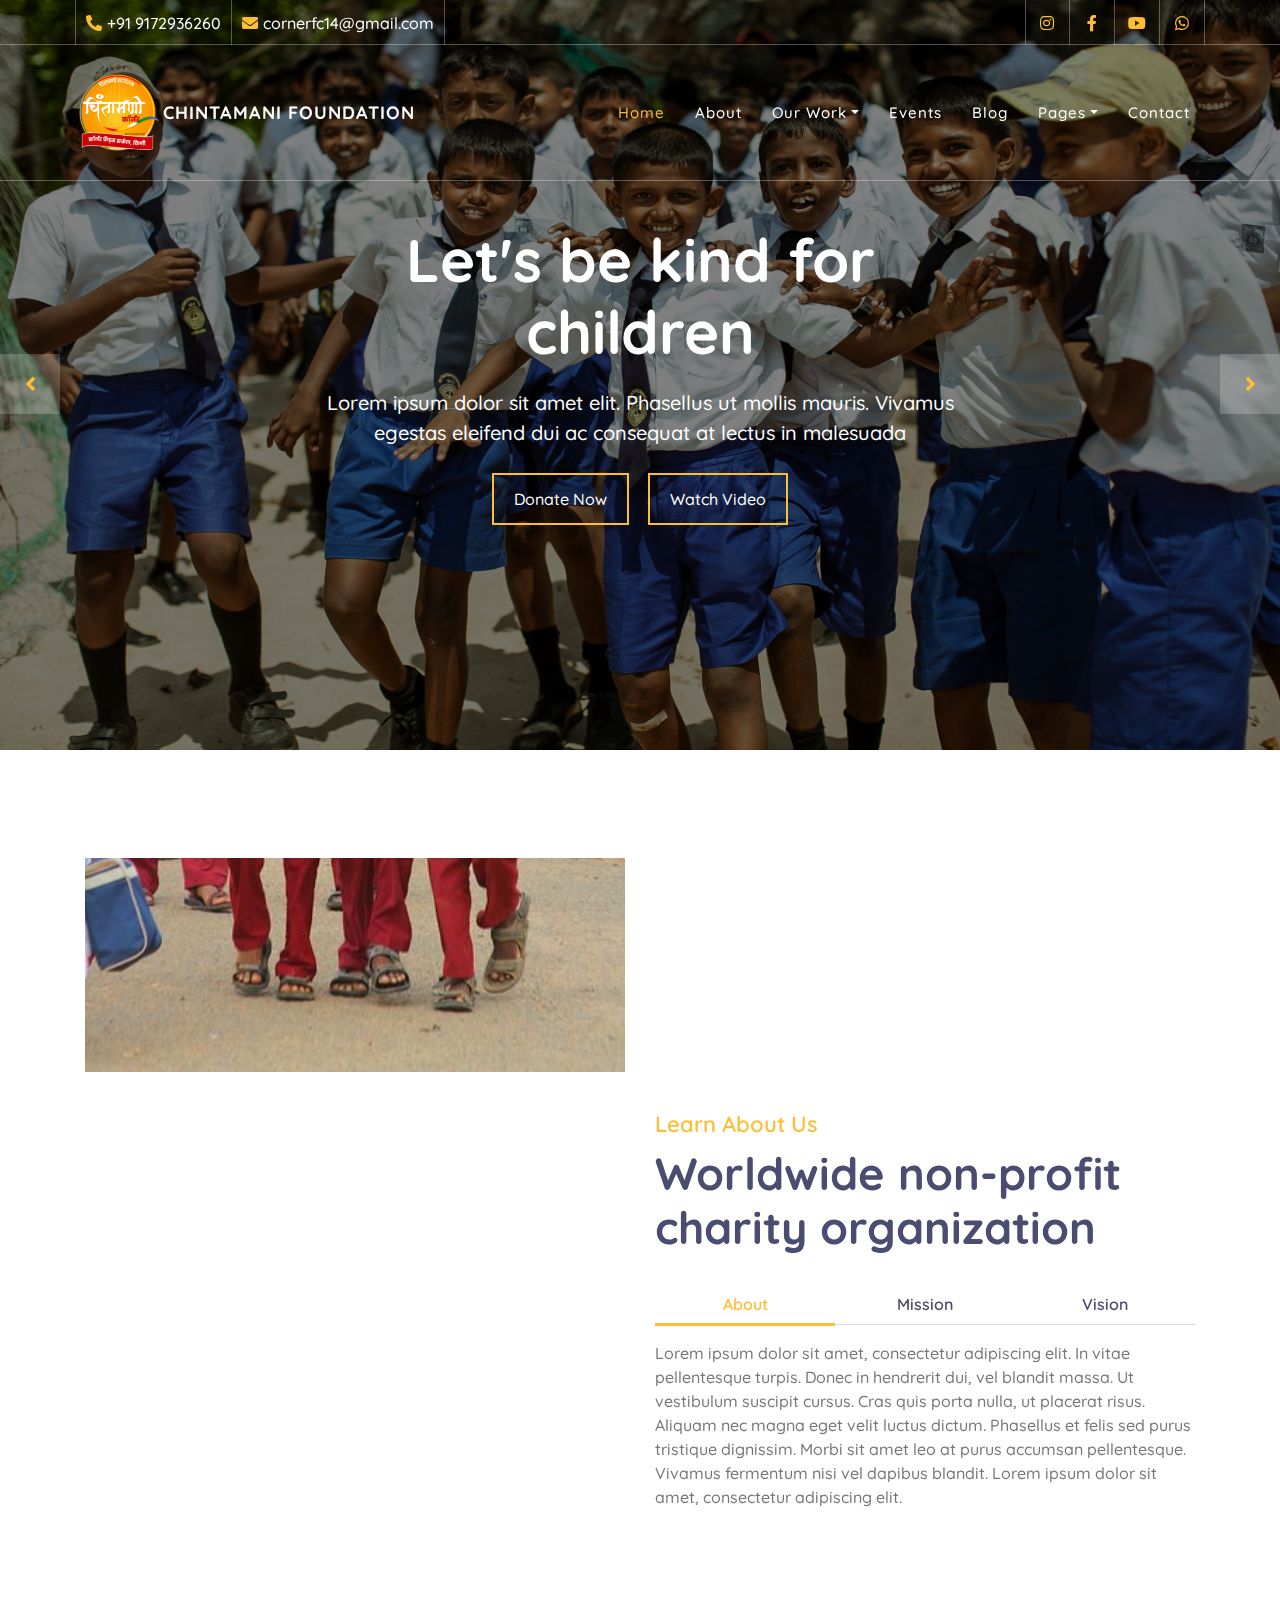
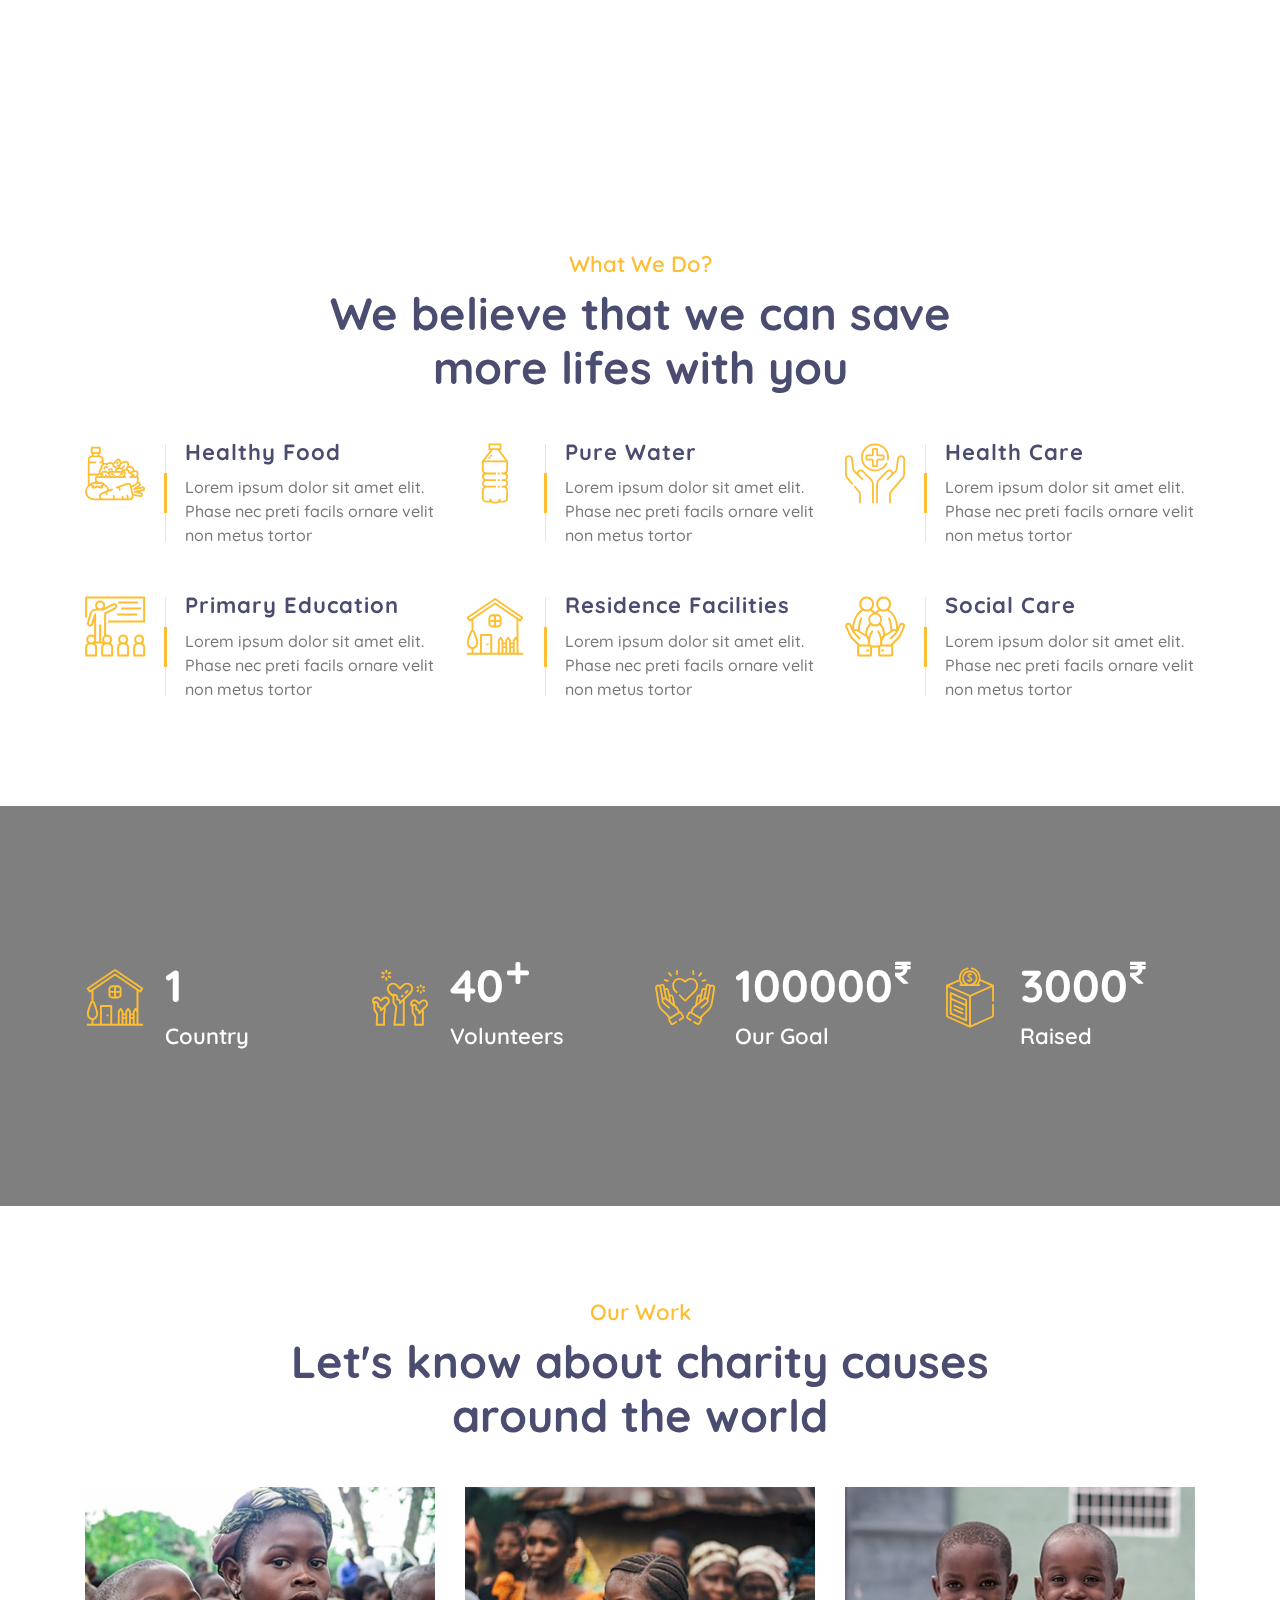
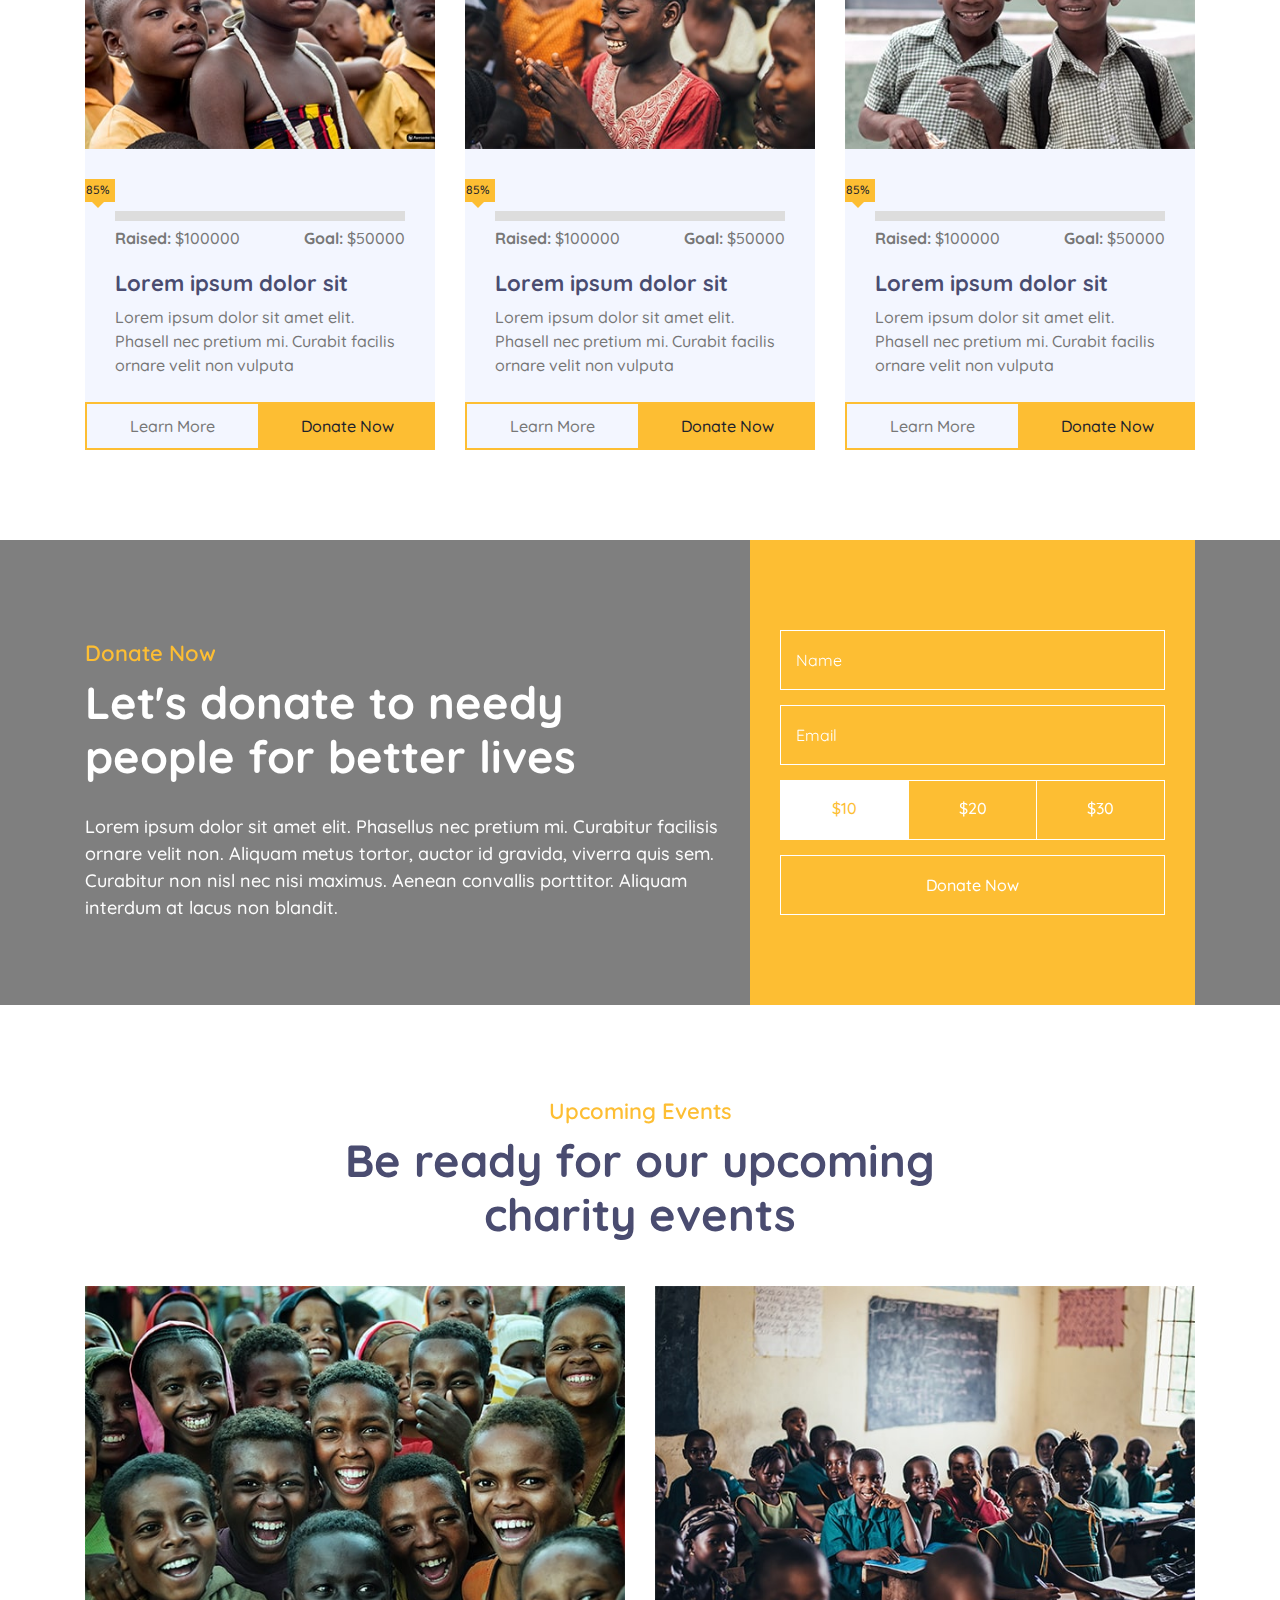
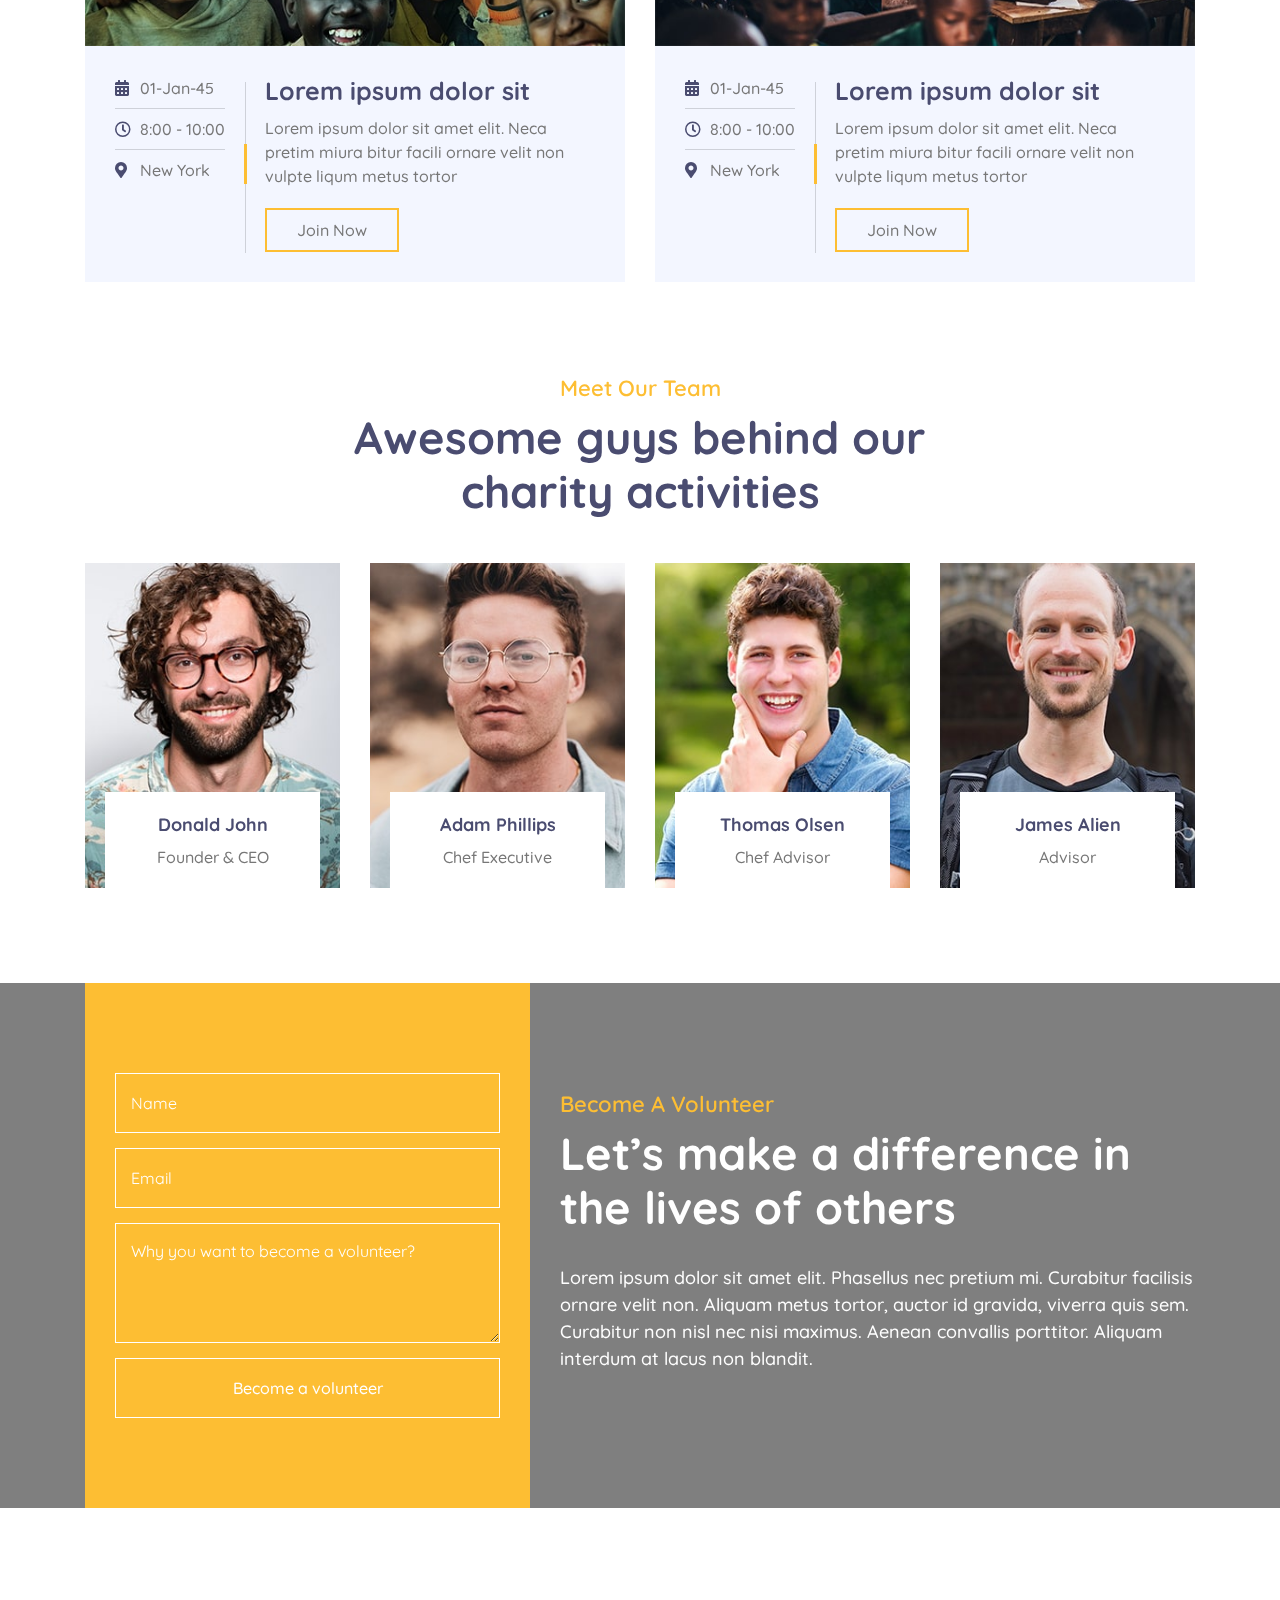
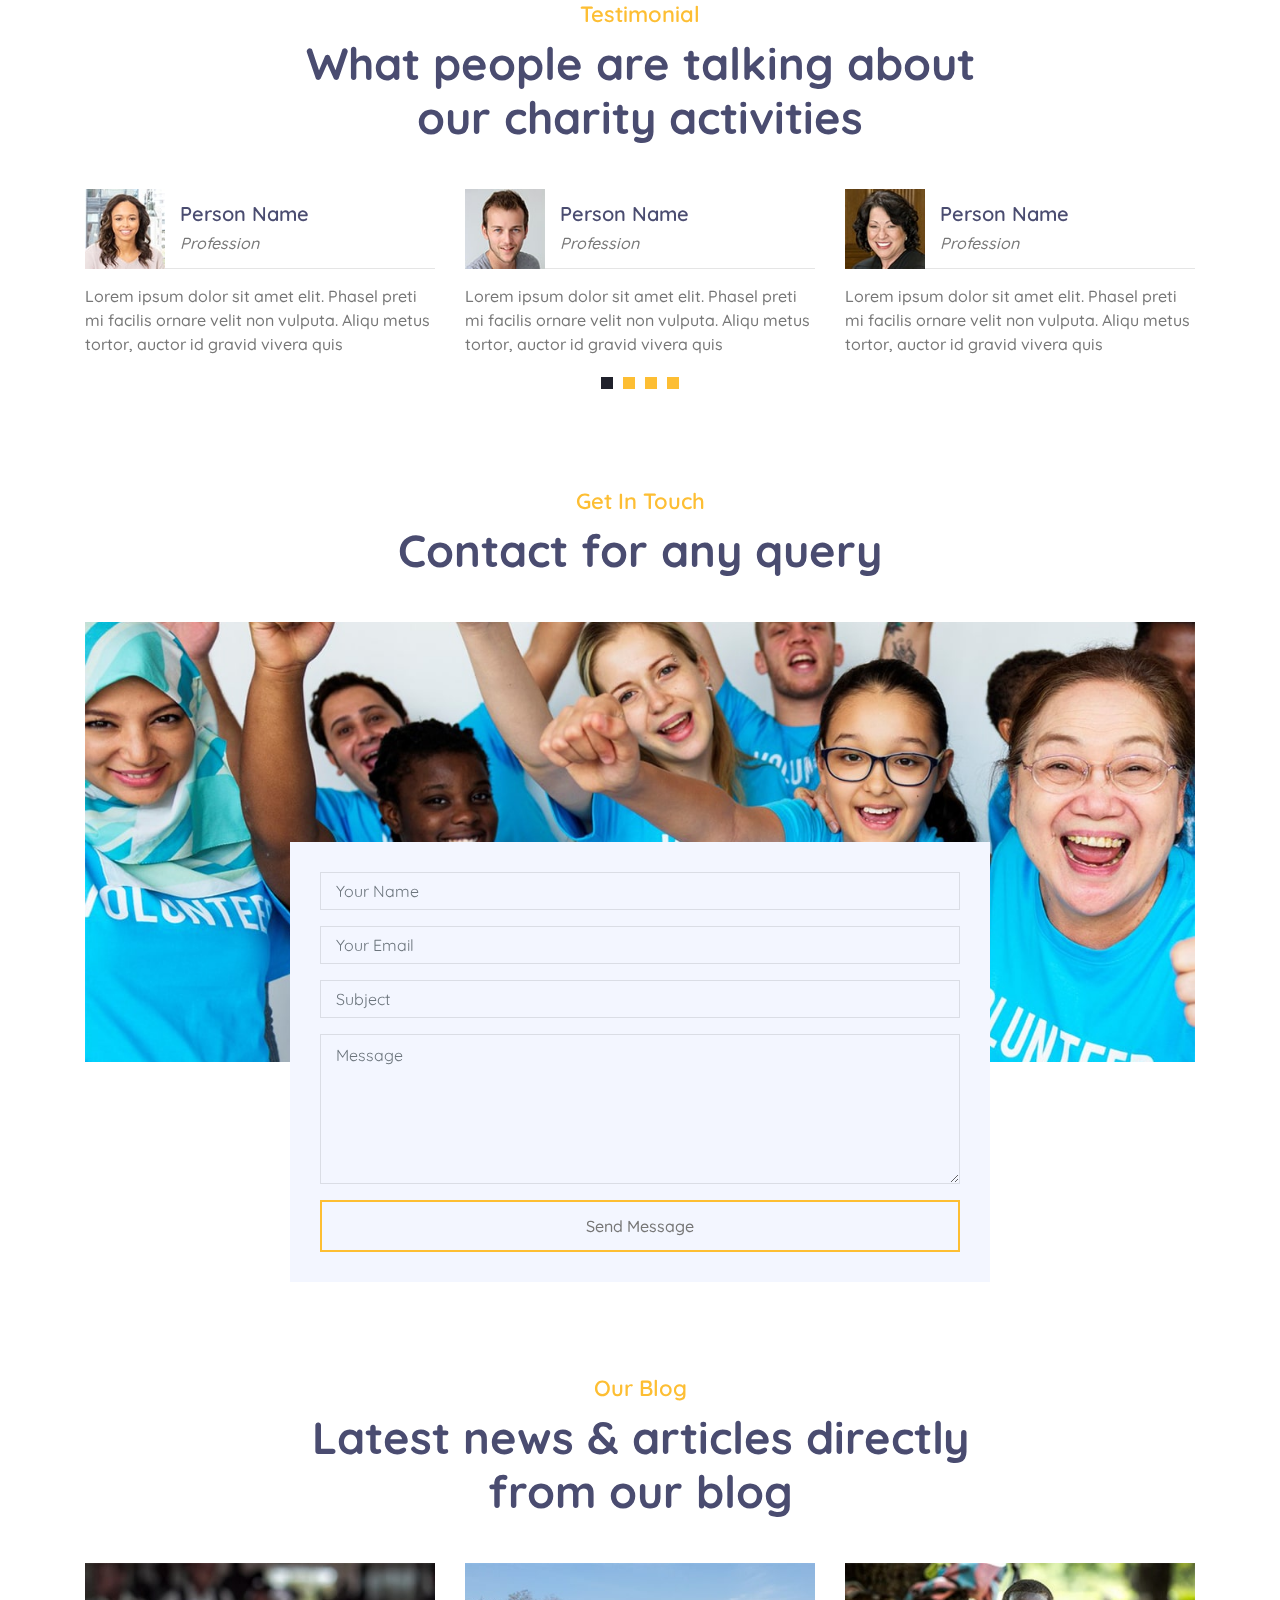
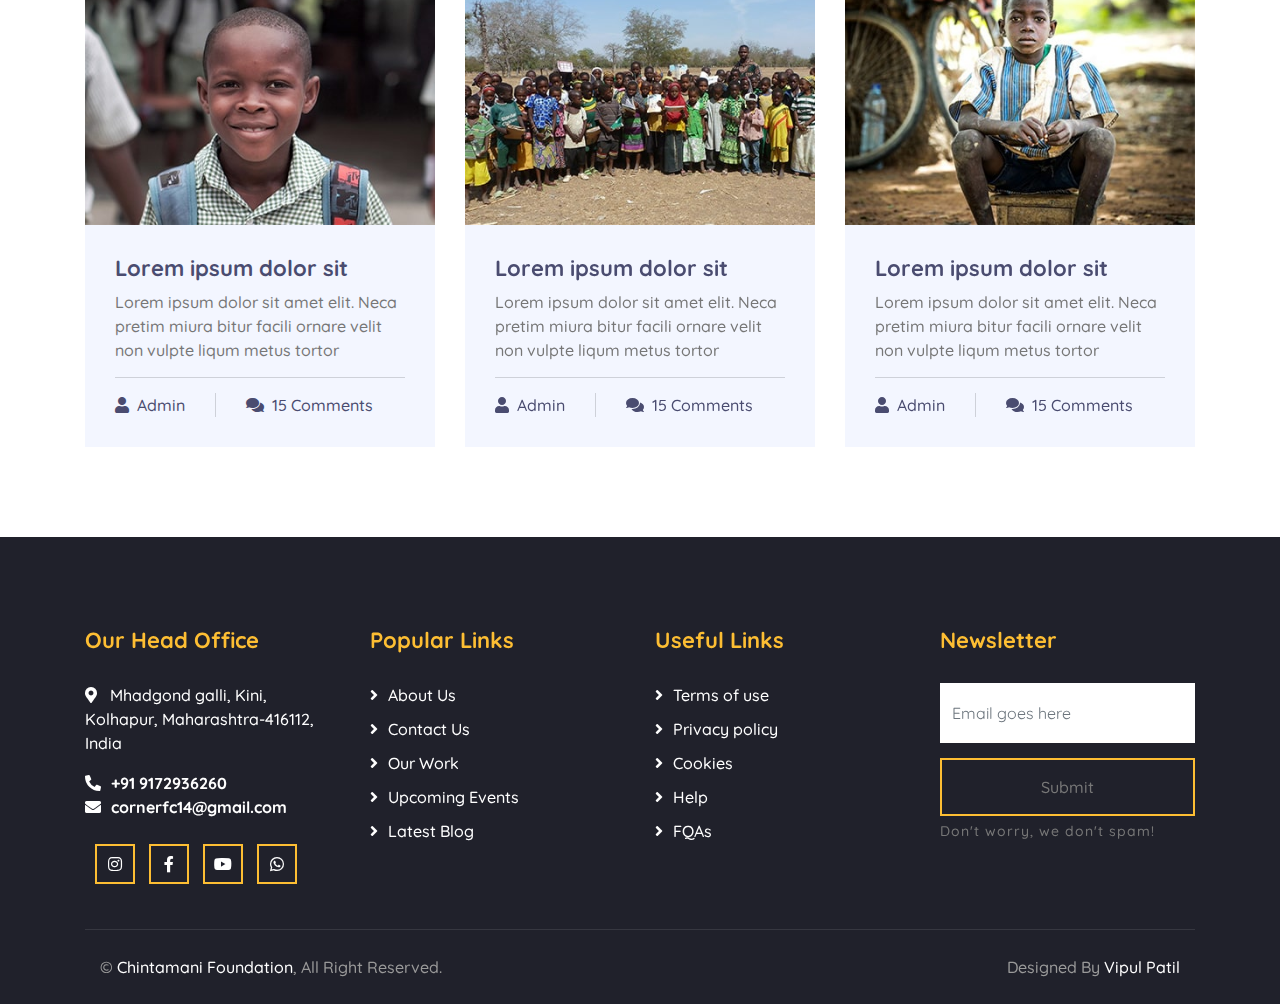
<file: index.html>
<!DOCTYPE html>
<html lang="en">
    <head>
        <meta charset="utf-8">
        <title>Chintamani Foundation</title>
        <meta content="width=device-width, initial-scale=1.0" name="viewport">
        <meta content="Helping with smile" name="keywords">
        <meta content="Helping with smile" name="description">

        <!-- Favicon -->
        <link href="img/favicon.ico" rel="icon">

        <!-- Google Font -->
        <link href="https://fonts.googleapis.com/css2?family=Quicksand:wght@300;400;500;600;700&display=swap" rel="stylesheet">
        
        <!-- CSS Libraries -->
        <link href="https://stackpath.bootstrapcdn.com/bootstrap/4.4.1/css/bootstrap.min.css" rel="stylesheet">
        <link href="https://cdnjs.cloudflare.com/ajax/libs/font-awesome/5.10.0/css/all.min.css" rel="stylesheet">
        <link href="lib/flaticon/font/flaticon.css" rel="stylesheet">
        <link href="lib/animate/animate.min.css" rel="stylesheet">
        <link href="lib/owlcarousel/assets/owl.carousel.min.css" rel="stylesheet">

        <!-- Template Stylesheet -->
        <link href="css/style.css" rel="stylesheet">
    </head>

    <body>
        <!-- Top Bar Start -->
        <div class="top-bar d-none d-md-block">
            <div class="container-fluid">
                <div class="row">
                    <div class="col-md-8">
                        <div class="top-bar-left">
                            <div class="text">
                                <i class="fa fa-phone-alt"></i>
                                <a href="tel:919172936260">+91 9172936260</a>
                            </div>
                            <div class="text">
                                <i class="fa fa-envelope"></i>
                                <a href="mailto:cornerfc14@gmail.com">cornerfc14@gmail.com</a>
                            </div>
                        </div>
                    </div>
                    <div class="col-md-4">
                        <div class="top-bar-right">
                            <div class="social">
                                <a href="https://instagram.com/official.cfc_?igshid=MjEwN2IyYWYwYw==" target="_blank"><i class="fab fa-instagram"></i></a>
                                <a href="https://www.facebook.com/profile.php?id=100093363067432&mibextid=LQQJ4d" target="_blank"><i class="fab fa-facebook-f"></i></a>
                                <a href="https://youtube.com/@chintamanicorner" target="_blank"><i class="fab fa-youtube"></i></a>
                                <a href="https://wa.me/message/HSQSLLG75MVXP1" target="_blank"><i class="fab fa-whatsapp"></i></a>
                            </div>
                        </div>
                    </div>
                </div>
            </div>
        </div>
        <!-- Top Bar End -->

        <!-- Nav Bar Start -->
        <div class="navbar navbar-expand-lg bg-dark navbar-dark">
            <div class="container-fluid">
                <a href="index.html" class="navbar-brand"><img src="img/logo.png" alt=""></a>
                <a href="index.html" class="navbar-brand">Chintamani Foundation</a>
                <button type="button" class="navbar-toggler" data-toggle="collapse" data-target="#navbarCollapse">
                    <span class="navbar-toggler-icon"></span>
                </button>

                <div class="collapse navbar-collapse justify-content-between" id="navbarCollapse">
                    <div class="navbar-nav ml-auto">
                        <a href="index.html" class="nav-item nav-link active">Home</a>
                        <a href="about.html" class="nav-item nav-link">About</a>
                        <div class="nav-item dropdown">
                            <a href="#" class="nav-link dropdown-toggle" data-toggle="dropdown">Our Work</a>
                            <div class="dropdown-menu">
                                <a href="#education" class="dropdown-item">Education</a>
                                <a href="#health" class="dropdown-item">Health</a>
                                <a href="#disaster-response" class="dropdown-item">Disaster Response</a>
                                <a href="#women-empowerment" class="dropdown-item">Women Empowerment</a>
                            </div>
                        </div>
                        <a href="event.html" class="nav-item nav-link">Events</a>
                        <a href="blog.html" class="nav-item nav-link">Blog</a>
                        <div class="nav-item dropdown">
                            <a href="#" class="nav-link dropdown-toggle" data-toggle="dropdown">Pages</a>
                            <div class="dropdown-menu">
                                <a href="single.html" class="dropdown-item">Detail Page</a>
                                <a href="service.html" class="dropdown-item">What We Do</a>
                                <a href="team.html" class="dropdown-item">Meet The Team</a>
                                <a href="donate.html" class="dropdown-item">Donate Now</a>
                                <a href="volunteer.html" class="dropdown-item">Become A Volunteer</a>
                            </div>
                        </div>
                        <a href="contact.html" class="nav-item nav-link">Contact</a>
                    </div>
                </div>
            </div>
        </div>
        <!-- Nav Bar End -->


        <!-- Carousel Start -->
        <div class="carousel">
            <div class="container-fluid">
                <div class="owl-carousel">
                    <div class="carousel-item">
                        <div class="carousel-img">
                            <img src="img/carousel/carousel-1.jpg" alt="Image">
                        </div>
                        <div class="carousel-text">
                            <h1>Let's be kind for children</h1>
                            <p>
                                Lorem ipsum dolor sit amet elit. Phasellus ut mollis mauris. Vivamus egestas eleifend dui ac consequat at lectus in malesuada
                            </p>
                            <div class="carousel-btn">
                                <a class="btn btn-custom" href="">Donate Now</a>
                                <a class="btn btn-custom btn-play" data-toggle="modal" data-src="https://www.youtube.com/embed/DWRcNpR6Kdc" data-target="#videoModal">Watch Video</a>
                            </div>
                        </div>
                    </div>
                    <div class="carousel-item">
                        <div class="carousel-img">
                            <img src="img/carousel/carousel-2.jpg" alt="Image">
                        </div>
                        <div class="carousel-text">
                            <h1>Get Involved with helping hand</h1>
                            <p>
                                Morbi sagittis turpis id suscipit feugiat. Suspendisse eu augue urna. Morbi sagittis, orci sodales varius fermentum, tortor
                            </p>
                            <div class="carousel-btn">
                                <a class="btn btn-custom" href="">Donate Now</a>
                                <a class="btn btn-custom btn-play" data-toggle="modal" data-src="https://www.youtube.com/embed/DWRcNpR6Kdc" data-target="#videoModal">Watch Video</a>
                            </div>
                        </div>
                    </div>
                    <div class="carousel-item">
                        <div class="carousel-img">
                            <img src="img/carousel/carousel-3.jpg" alt="Image">
                        </div>
                        <div class="carousel-text">
                            <h1>Bringing smiles to millions</h1>
                            <p>
                                Sed ultrices, est eget feugiat accumsan, dui nibh egestas tortor, ut rhoncus nibh ligula euismod quam. Proin pellentesque odio
                            </p>
                            <div class="carousel-btn">
                                <a class="btn btn-custom" href="">Donate Now</a>
                                <a class="btn btn-custom btn-play" data-toggle="modal" data-src="https://youtu.be/-mZ7Fca8DOw" data-target="#videoModal">Watch Video</a>
                            </div>
                        </div>
                    </div>
                </div>
            </div>
        </div>
        <!-- Carousel End -->

        <!-- Video Modal Start-->
        <div class="modal fade" id="videoModal" tabindex="-1" role="dialog" aria-labelledby="exampleModalLabel" aria-hidden="true">
            <div class="modal-dialog" role="document">
                <div class="modal-content">
                    <div class="modal-body">
                        <button type="button" class="close" data-dismiss="modal" aria-label="Close">
                            <span aria-hidden="true">&times;</span>
                        </button>        
                        <!-- 16:9 aspect ratio -->
                        <div class="embed-responsive embed-responsive-16by9">
                            <iframe class="embed-responsive-item" src="" id="video"  allowscriptaccess="always" allow="autoplay"></iframe>
                        </div>
                    </div>
                </div>
            </div>
        </div> 
        <!-- Video Modal End -->
        

        <!-- About Start -->
        <div class="about">
            <div class="container">
                <div class="row align-items-center">
                    <div class="col-lg-6">
                        <div class="about-img" data-parallax="scroll" data-image-src="img/about/about.jpg"></div>
                    </div>
                    <div class="col-lg-6">
                        <div class="section-header">
                            <p>Learn About Us</p>
                            <h2>Worldwide non-profit charity organization</h2>
                        </div>
                        <div class="about-tab">
                            <ul class="nav nav-pills nav-justified">
                                <li class="nav-item">
                                    <a class="nav-link active" data-toggle="pill" href="#tab-content-1">About</a>
                                </li>
                                <li class="nav-item">
                                    <a class="nav-link" data-toggle="pill" href="#tab-content-2">Mission</a>
                                </li>
                                <li class="nav-item">
                                    <a class="nav-link" data-toggle="pill" href="#tab-content-3">Vision</a>
                                </li>
                            </ul>

                            <div class="tab-content">
                                <div id="tab-content-1" class="container tab-pane active">
                                    Lorem ipsum dolor sit amet, consectetur adipiscing elit. In vitae pellentesque turpis. Donec in hendrerit dui, vel blandit massa. Ut vestibulum suscipit cursus. Cras quis porta nulla, ut placerat risus. Aliquam nec magna eget velit luctus dictum. Phasellus et felis sed purus tristique dignissim. Morbi sit amet leo at purus accumsan pellentesque. Vivamus fermentum nisi vel dapibus blandit. Lorem ipsum dolor sit amet, consectetur adipiscing elit.
                                </div>
                                <div id="tab-content-2" class="container tab-pane fade">
                                    Sed tincidunt, magna ut vehicula volutpat, turpis diam condimentum justo, posuere congue turpis massa in mi. Proin ornare at massa at fermentum. Nunc aliquet sed nisi iaculis ornare. Nam semper tortor eget est egestas, eu sagittis nunc sodales. Interdum et malesuada fames ac ante ipsum primis in faucibus. Praesent bibendum sapien sed purus molestie malesuada. Lorem ipsum dolor sit amet, consectetur adipiscing elit.
                                </div>
                                <div id="tab-content-3" class="container tab-pane fade">
                                    Aliquam dolor odio, mollis sed feugiat sit amet, feugiat ut sapien. Nunc eu dignissim lorem. Suspendisse at hendrerit enim. Interdum et malesuada fames ac ante ipsum primis in faucibus. Sed condimentum semper turpis vel facilisis. Nunc vel faucibus orci. Mauris ut mauris rhoncus, efficitur nisi at, venenatis quam. Praesent egestas pretium enim sit amet finibus. Curabitur at erat molestie, tincidunt lorem eget, consequat ligula.
                                </div>
                            </div>
                        </div>
                    </div>
                </div>
            </div>
        </div>
        <!-- About End -->


        <!-- Service Start -->
        <div class="service">
            <div class="container">
                <div class="section-header text-center">
                    <p>What We Do?</p>
                    <h2>We believe that we can save more lifes with you</h2>
                </div>
                <div class="row">
                    <div class="col-lg-4 col-md-6">
                        <div class="service-item">
                            <div class="service-icon">
                                <i class="flaticon-diet"></i>
                            </div>
                            <div class="service-text">
                                <h3>Healthy Food</h3>
                                <p>Lorem ipsum dolor sit amet elit. Phase nec preti facils ornare velit non metus tortor</p>
                            </div>
                        </div>
                    </div>
                    <div class="col-lg-4 col-md-6">
                        <div class="service-item">
                            <div class="service-icon">
                                <i class="flaticon-water"></i>
                            </div>
                            <div class="service-text">
                                <h3>Pure Water</h3>
                                <p>Lorem ipsum dolor sit amet elit. Phase nec preti facils ornare velit non metus tortor</p>
                            </div>
                        </div>
                    </div>
                    <div class="col-lg-4 col-md-6">
                        <div class="service-item">
                            <div class="service-icon">
                                <i class="flaticon-healthcare"></i>
                            </div>
                            <div class="service-text">
                                <h3>Health Care</h3>
                                <p>Lorem ipsum dolor sit amet elit. Phase nec preti facils ornare velit non metus tortor</p>
                            </div>
                        </div>
                    </div>
                    <div class="col-lg-4 col-md-6">
                        <div class="service-item">
                            <div class="service-icon">
                                <i class="flaticon-education"></i>
                            </div>
                            <div class="service-text">
                                <h3>Primary Education</h3>
                                <p>Lorem ipsum dolor sit amet elit. Phase nec preti facils ornare velit non metus tortor</p>
                            </div>
                        </div>
                    </div>
                    <div class="col-lg-4 col-md-6">
                        <div class="service-item">
                            <div class="service-icon">
                                <i class="flaticon-home"></i>
                            </div>
                            <div class="service-text">
                                <h3>Residence Facilities</h3>
                                <p>Lorem ipsum dolor sit amet elit. Phase nec preti facils ornare velit non metus tortor</p>
                            </div>
                        </div>
                    </div>
                    <div class="col-lg-4 col-md-6">
                        <div class="service-item">
                            <div class="service-icon">
                                <i class="flaticon-social-care"></i>
                            </div>
                            <div class="service-text">
                                <h3>Social Care</h3>
                                <p>Lorem ipsum dolor sit amet elit. Phase nec preti facils ornare velit non metus tortor</p>
                            </div>
                        </div>
                    </div>
                </div>
            </div>
        </div>
        <!-- Service End -->
        
        
        <!-- Facts Start -->
        <div class="facts" data-parallax="scroll" data-image-src="img/facts/facts.jpg">
            <div class="container">
                <div class="row">
                    <div class="col-lg-3 col-md-6">
                        <div class="facts-item">
                            <i class="flaticon-home"></i>
                            <div class="facts-text">
                                <h3 class="" data-toggle="counter-up">1</h3>
                                <p>Country</p>
                            </div>
                        </div>
                    </div>
                    <div class="col-lg-3 col-md-6">
                        <div class="facts-item">
                            <i class="flaticon-charity"></i>
                            <div class="facts-text">
                                <h3 class="facts-plus" data-toggle="counter-up">40</h3>
                                <p>Volunteers</p>
                            </div>
                        </div>
                    </div>
                    <div class="col-lg-3 col-md-6">
                        <div class="facts-item">
                            <i class="flaticon-kindness"></i>
                            <div class="facts-text">
                                <h3 class="facts-dollar" data-toggle="counter-up">100000</h3>
                                <p>Our Goal</p>
                            </div>
                        </div>
                    </div>
                    <div class="col-lg-3 col-md-6">
                        <div class="facts-item">
                            <i class="flaticon-donation"></i>
                            <div class="facts-text">
                                <h3 class="facts-dollar" data-toggle="counter-up">3000</h3>
                                <p>Raised</p>
                            </div>
                        </div>
                    </div>
                </div>
            </div>
        </div>
        <!-- Facts End -->
        
        
        <!-- Causes Start -->
        <div class="causes">
            <div class="container">
                <div class="section-header text-center">
                    <p>Our Work</p>
                    <h2>Let's know about charity causes around the world</h2>
                </div>
                <div class="owl-carousel causes-carousel">
                    <div class="causes-item">
                        <div class="causes-img">
                            <img src="img/causes-1.jpg" alt="Image">
                        </div>
                        <div class="causes-progress">
                            <div class="progress">
                                <div class="progress-bar" role="progressbar" aria-valuenow="85" aria-valuemin="0" aria-valuemax="100">
                                    <span>85%</span>
                                </div>
                            </div>
                            <div class="progress-text">
                                <p><strong>Raised:</strong> $100000</p>
                                <p><strong>Goal:</strong> $50000</p>
                            </div>
                        </div>
                        <div class="causes-text">
                            <h3>Lorem ipsum dolor sit</h3>
                            <p>Lorem ipsum dolor sit amet elit. Phasell nec pretium mi. Curabit facilis ornare velit non vulputa</p>
                        </div>
                        <div class="causes-btn">
                            <a class="btn btn-custom">Learn More</a>
                            <a class="btn btn-custom">Donate Now</a>
                        </div>
                    </div>
                    <div class="causes-item">
                        <div class="causes-img">
                            <img src="img/causes-2.jpg" alt="Image">
                        </div>
                        <div class="causes-progress">
                            <div class="progress">
                                <div class="progress-bar" role="progressbar" aria-valuenow="85" aria-valuemin="0" aria-valuemax="100">
                                    <span>85%</span>
                                </div>
                            </div>
                            <div class="progress-text">
                                <p><strong>Raised:</strong> $100000</p>
                                <p><strong>Goal:</strong> $50000</p>
                            </div>
                        </div>
                        <div class="causes-text">
                            <h3>Lorem ipsum dolor sit</h3>
                            <p>Lorem ipsum dolor sit amet elit. Phasell nec pretium mi. Curabit facilis ornare velit non vulputa</p>
                        </div>
                        <div class="causes-btn">
                            <a class="btn btn-custom">Learn More</a>
                            <a class="btn btn-custom">Donate Now</a>
                        </div>
                    </div>
                    <div class="causes-item">
                        <div class="causes-img">
                            <img src="img/causes-3.jpg" alt="Image">
                        </div>
                        <div class="causes-progress">
                            <div class="progress">
                                <div class="progress-bar" role="progressbar" aria-valuenow="85" aria-valuemin="0" aria-valuemax="100">
                                    <span>85%</span>
                                </div>
                            </div>
                            <div class="progress-text">
                                <p><strong>Raised:</strong> $100000</p>
                                <p><strong>Goal:</strong> $50000</p>
                            </div>
                        </div>
                        <div class="causes-text">
                            <h3>Lorem ipsum dolor sit</h3>
                            <p>Lorem ipsum dolor sit amet elit. Phasell nec pretium mi. Curabit facilis ornare velit non vulputa</p>
                        </div>
                        <div class="causes-btn">
                            <a class="btn btn-custom">Learn More</a>
                            <a class="btn btn-custom">Donate Now</a>
                        </div>
                    </div>
                    <div class="causes-item">
                        <div class="causes-img">
                            <img src="img/causes-4.jpg" alt="Image">
                        </div>
                        <div class="causes-progress">
                            <div class="progress">
                                <div class="progress-bar" role="progressbar" aria-valuenow="85" aria-valuemin="0" aria-valuemax="100">
                                    <span>85%</span>
                                </div>
                            </div>
                            <div class="progress-text">
                                <p><strong>Raised:</strong> $100000</p>
                                <p><strong>Goal:</strong> $50000</p>
                            </div>
                        </div>
                        <div class="causes-text">
                            <h3>Lorem ipsum dolor sit</h3>
                            <p>Lorem ipsum dolor sit amet elit. Phasell nec pretium mi. Curabit facilis ornare velit non vulputa</p>
                        </div>
                        <div class="causes-btn">
                            <a class="btn btn-custom">Learn More</a>
                            <a class="btn btn-custom">Donate Now</a>
                        </div>
                    </div>
                </div>
            </div>
        </div>
        <!-- Causes End -->
        
        
        <!-- Donate Start -->
        <div class="donate" data-parallax="scroll" data-image-src="img/donate.jpg">
            <div class="container">
                <div class="row align-items-center">
                    <div class="col-lg-7">
                        <div class="donate-content">
                            <div class="section-header">
                                <p>Donate Now</p>
                                <h2>Let's donate to needy people for better lives</h2>
                            </div>
                            <div class="donate-text">
                                <p>
                                    Lorem ipsum dolor sit amet elit. Phasellus nec pretium mi. Curabitur facilisis ornare velit non. Aliquam metus tortor, auctor id gravida, viverra quis sem. Curabitur non nisl nec nisi maximus. Aenean convallis porttitor. Aliquam interdum at lacus non blandit.
                                </p>
                            </div>
                        </div>
                    </div>
                    <div class="col-lg-5">
                        <div class="donate-form">
                            <form>
                                <div class="control-group">
                                    <input type="text" class="form-control" placeholder="Name" required="required" />
                                </div>
                                <div class="control-group">
                                    <input type="email" class="form-control" placeholder="Email" required="required" />
                                </div>
                                <div class="btn-group btn-group-toggle" data-toggle="buttons">
                                    <label class="btn btn-custom active">
                                        <input type="radio" name="options" checked> $10
                                    </label>
                                    <label class="btn btn-custom">
                                        <input type="radio" name="options"> $20
                                    </label>
                                    <label class="btn btn-custom">
                                        <input type="radio" name="options"> $30
                                    </label>
                                </div>
                                <div>
                                    <button class="btn btn-custom" type="submit">Donate Now</button>
                                </div>
                            </form>
                        </div>
                    </div>
                </div>
            </div>
        </div>
        <!-- Donate End -->
        
        
        <!-- Event Start -->
        <div class="event">
            <div class="container">
                <div class="section-header text-center">
                    <p>Upcoming Events</p>
                    <h2>Be ready for our upcoming charity events</h2>
                </div>
                <div class="row">
                    <div class="col-lg-6">
                        <div class="event-item">
                            <img src="img/event-1.jpg" alt="Image">
                            <div class="event-content">
                                <div class="event-meta">
                                    <p><i class="fa fa-calendar-alt"></i>01-Jan-45</p>
                                    <p><i class="far fa-clock"></i>8:00 - 10:00</p>
                                    <p><i class="fa fa-map-marker-alt"></i>New York</p>
                                </div>
                                <div class="event-text">
                                    <h3>Lorem ipsum dolor sit</h3>
                                    <p>
                                        Lorem ipsum dolor sit amet elit. Neca pretim miura bitur facili ornare velit non vulpte liqum metus tortor
                                    </p>
                                    <a class="btn btn-custom" href="">Join Now</a>
                                </div>
                            </div>
                        </div>
                    </div>
                    <div class="col-lg-6">
                        <div class="event-item">
                            <img src="img/event-2.jpg" alt="Image">
                            <div class="event-content">
                                <div class="event-meta">
                                    <p><i class="fa fa-calendar-alt"></i>01-Jan-45</p>
                                    <p><i class="far fa-clock"></i>8:00 - 10:00</p>
                                    <p><i class="fa fa-map-marker-alt"></i>New York</p>
                                </div>
                                <div class="event-text">
                                    <h3>Lorem ipsum dolor sit</h3>
                                    <p>
                                        Lorem ipsum dolor sit amet elit. Neca pretim miura bitur facili ornare velit non vulpte liqum metus tortor
                                    </p>
                                    <a class="btn btn-custom" href="">Join Now</a>
                                </div>
                            </div>
                        </div>
                    </div>
                </div>
            </div>
        </div>
        <!-- Event End -->


        <!-- Team Start -->
        <div class="team">
            <div class="container">
                <div class="section-header text-center">
                    <p>Meet Our Team</p>
                    <h2>Awesome guys behind our charity activities</h2>
                </div>
                <div class="row">
                    <div class="col-lg-3 col-md-6">
                        <div class="team-item">
                            <div class="team-img">
                                <img src="img/team-1.jpg" alt="Team Image">
                            </div>
                            <div class="team-text">
                                <h2>Donald John</h2>
                                <p>Founder & CEO</p>
                                <div class="team-social">
                                    <a href=""><i class="fab fa-twitter"></i></a>
                                    <a href=""><i class="fab fa-facebook-f"></i></a>
                                    <a href=""><i class="fab fa-linkedin-in"></i></a>
                                    <a href=""><i class="fab fa-instagram"></i></a>
                                </div>
                            </div>
                        </div>
                    </div>
                    <div class="col-lg-3 col-md-6">
                        <div class="team-item">
                            <div class="team-img">
                                <img src="img/team-2.jpg" alt="Team Image">
                            </div>
                            <div class="team-text">
                                <h2>Adam Phillips</h2>
                                <p>Chef Executive</p>
                                <div class="team-social">
                                    <a href=""><i class="fab fa-twitter"></i></a>
                                    <a href=""><i class="fab fa-facebook-f"></i></a>
                                    <a href=""><i class="fab fa-linkedin-in"></i></a>
                                    <a href=""><i class="fab fa-instagram"></i></a>
                                </div>
                            </div>
                        </div>
                    </div>
                    <div class="col-lg-3 col-md-6">
                        <div class="team-item">
                            <div class="team-img">
                                <img src="img/team-3.jpg" alt="Team Image">
                            </div>
                            <div class="team-text">
                                <h2>Thomas Olsen</h2>
                                <p>Chef Advisor</p>
                                <div class="team-social">
                                    <a href=""><i class="fab fa-twitter"></i></a>
                                    <a href=""><i class="fab fa-facebook-f"></i></a>
                                    <a href=""><i class="fab fa-linkedin-in"></i></a>
                                    <a href=""><i class="fab fa-instagram"></i></a>
                                </div>
                            </div>
                        </div>
                    </div>
                    <div class="col-lg-3 col-md-6">
                        <div class="team-item">
                            <div class="team-img">
                                <img src="img/team-4.jpg" alt="Team Image">
                            </div>
                            <div class="team-text">
                                <h2>James Alien</h2>
                                <p>Advisor</p>
                                <div class="team-social">
                                    <a href=""><i class="fab fa-twitter"></i></a>
                                    <a href=""><i class="fab fa-facebook-f"></i></a>
                                    <a href=""><i class="fab fa-linkedin-in"></i></a>
                                    <a href=""><i class="fab fa-instagram"></i></a>
                                </div>
                            </div>
                        </div>
                    </div>
                </div>
            </div>
        </div>
        <!-- Team End -->
        
        
        <!-- Volunteer Start -->
        <div class="volunteer" data-parallax="scroll" data-image-src="img/volunteer/volunteer.jpg">
            <div class="container">
                <div class="row align-items-center">
                    <div class="col-lg-5">
                        <div class="volunteer-form">
                            <form>
                                <div class="control-group">
                                    <input type="text" class="form-control" placeholder="Name" required="required" />
                                </div>
                                <div class="control-group">
                                    <input type="email" class="form-control" placeholder="Email" required="required" />
                                </div>
                                <div class="control-group">
                                    <textarea class="form-control" placeholder="Why you want to become a volunteer?" required="required"></textarea>
                                </div>
                                <div>
                                    <button class="btn btn-custom" type="submit">Become a volunteer</button>
                                </div>
                            </form>
                        </div>
                    </div>
                    <div class="col-lg-7">
                        <div class="volunteer-content">
                            <div class="section-header">
                                <p>Become A Volunteer</p>
                                <h2>Let’s make a difference in the lives of others</h2>
                            </div>
                            <div class="volunteer-text">
                                <p>
                                    Lorem ipsum dolor sit amet elit. Phasellus nec pretium mi. Curabitur facilisis ornare velit non. Aliquam metus tortor, auctor id gravida, viverra quis sem. Curabitur non nisl nec nisi maximus. Aenean convallis porttitor. Aliquam interdum at lacus non blandit.
                                </p>
                            </div>
                        </div>
                    </div>
                </div>
            </div>
        </div>
        <!-- Volunteer End -->
        
        
        <!-- Testimonial Start -->
        <div class="testimonial">
            <div class="container">
                <div class="section-header text-center">
                    <p>Testimonial</p>
                    <h2>What people are talking about our charity activities</h2>
                </div>
                <div class="owl-carousel testimonials-carousel">
                    <div class="testimonial-item">
                        <div class="testimonial-profile">
                            <img src="img/testimonial-1.jpg" alt="Image">
                            <div class="testimonial-name">
                                <h3>Person Name</h3>
                                <p>Profession</p>
                            </div>
                        </div>
                        <div class="testimonial-text">
                            <p>
                                Lorem ipsum dolor sit amet elit. Phasel preti mi facilis ornare velit non vulputa. Aliqu metus tortor, auctor id gravid vivera quis
                            </p>
                        </div>
                    </div>
                    <div class="testimonial-item">
                        <div class="testimonial-profile">
                            <img src="img/testimonial-2.jpg" alt="Image">
                            <div class="testimonial-name">
                                <h3>Person Name</h3>
                                <p>Profession</p>
                            </div>
                        </div>
                        <div class="testimonial-text">
                            <p>
                                Lorem ipsum dolor sit amet elit. Phasel preti mi facilis ornare velit non vulputa. Aliqu metus tortor, auctor id gravid vivera quis
                            </p>
                        </div>
                    </div>
                    <div class="testimonial-item">
                        <div class="testimonial-profile">
                            <img src="img/testimonial-3.jpg" alt="Image">
                            <div class="testimonial-name">
                                <h3>Person Name</h3>
                                <p>Profession</p>
                            </div>
                        </div>
                        <div class="testimonial-text">
                            <p>
                                Lorem ipsum dolor sit amet elit. Phasel preti mi facilis ornare velit non vulputa. Aliqu metus tortor, auctor id gravid vivera quis
                            </p>
                        </div>
                    </div>
                    <div class="testimonial-item">
                        <div class="testimonial-profile">
                            <img src="img/testimonial-4.jpg" alt="Image">
                            <div class="testimonial-name">
                                <h3>Person Name</h3>
                                <p>Profession</p>
                            </div>
                        </div>
                        <div class="testimonial-text">
                            <p>
                                Lorem ipsum dolor sit amet elit. Phasel preti mi facilis ornare velit non vulputa. Aliqu metus tortor, auctor id gravid vivera quis
                            </p>
                        </div>
                    </div>
                </div>
            </div>
        </div>
        <!-- Testimonial End -->
        
        
        <!-- Contact Start -->
        <div class="contact">
            <div class="container">
                <div class="section-header text-center">
                    <p>Get In Touch</p>
                    <h2>Contact for any query</h2>
                </div>
                <div class="contact-img">
                    <img src="img/contact.jpg" alt="Image">
                </div>
                <div class="contact-form">
                        <div id="success"></div>
                        <form name="sentMessage" id="contactForm" novalidate="novalidate">
                            <div class="control-group">
                                <input type="text" class="form-control" id="name" placeholder="Your Name" required="required" data-validation-required-message="Please enter your name" />
                                <p class="help-block text-danger"></p>
                            </div>
                            <div class="control-group">
                                <input type="email" class="form-control" id="email" placeholder="Your Email" required="required" data-validation-required-message="Please enter your email" />
                                <p class="help-block text-danger"></p>
                            </div>
                            <div class="control-group">
                                <input type="text" class="form-control" id="subject" placeholder="Subject" required="required" data-validation-required-message="Please enter a subject" />
                                <p class="help-block text-danger"></p>
                            </div>
                            <div class="control-group">
                                <textarea class="form-control" id="message" placeholder="Message" required="required" data-validation-required-message="Please enter your message"></textarea>
                                <p class="help-block text-danger"></p>
                            </div>
                            <div>
                                <button class="btn btn-custom" type="submit" id="sendMessageButton">Send Message</button>
                            </div>
                        </form>
                    </div>
            </div>
        </div>
        <!-- Contact End -->


        <!-- Blog Start -->
        <div class="blog">
            <div class="container">
                <div class="section-header text-center">
                    <p>Our Blog</p>
                    <h2>Latest news & articles directly from our blog</h2>
                </div>
                <div class="row">
                    <div class="col-lg-4">
                        <div class="blog-item">
                            <div class="blog-img">
                                <img src="img/blog-1.jpg" alt="Image">
                            </div>
                            <div class="blog-text">
                                <h3><a href="#">Lorem ipsum dolor sit</a></h3>
                                <p>
                                    Lorem ipsum dolor sit amet elit. Neca pretim miura bitur facili ornare velit non vulpte liqum metus tortor
                                </p>
                            </div>
                            <div class="blog-meta">
                                <p><i class="fa fa-user"></i><a href="">Admin</a></p>
                                <p><i class="fa fa-comments"></i><a href="">15 Comments</a></p>
                            </div>
                        </div>
                    </div>
                    <div class="col-lg-4">
                        <div class="blog-item">
                            <div class="blog-img">
                                <img src="img/blog-2.jpg" alt="Image">
                            </div>
                            <div class="blog-text">
                                <h3><a href="#">Lorem ipsum dolor sit</a></h3>
                                <p>
                                    Lorem ipsum dolor sit amet elit. Neca pretim miura bitur facili ornare velit non vulpte liqum metus tortor
                                </p>
                            </div>
                            <div class="blog-meta">
                                <p><i class="fa fa-user"></i><a href="">Admin</a></p>
                                <p><i class="fa fa-comments"></i><a href="">15 Comments</a></p>
                            </div>
                        </div>
                    </div>
                    <div class="col-lg-4">
                        <div class="blog-item">
                            <div class="blog-img">
                                <img src="img/blog-3.jpg" alt="Image">
                            </div>
                            <div class="blog-text">
                                <h3><a href="#">Lorem ipsum dolor sit</a></h3>
                                <p>
                                    Lorem ipsum dolor sit amet elit. Neca pretim miura bitur facili ornare velit non vulpte liqum metus tortor
                                </p>
                            </div>
                            <div class="blog-meta">
                                <p><i class="fa fa-user"></i><a href="">Admin</a></p>
                                <p><i class="fa fa-comments"></i><a href="">15 Comments</a></p>
                            </div>
                        </div>
                    </div>
                </div>
            </div>
        </div>
        <!-- Blog End -->


        <!-- Footer Start -->
        <div class="footer">
            <div class="container">
                <div class="row">
                    <div class="col-lg-3 col-md-6">
                        <div class="footer-contact">
                            <h2>Our Head Office</h2>
                            <p><i class="fa fa-map-marker-alt"></i>Mhadgond galli, Kini, Kolhapur, Maharashtra-416112, India</p>
                            <i class="fa fa-phone-alt"><a href="tel:919172936260">+91 9172936260</a></i>
                            <i class="fa fa-envelope"><a href="mailto:cornerfc14@gmail.com">cornerfc14@gmail.com</a></i>
                            <div class="footer-social">
                            <a class="btn btn-custom" href="https://instagram.com/official.cfc_?igshid=MjEwN2IyYWYwYw==" target="_blank"><i class="fab fa-instagram"></i></a>
                            <a class="btn btn-custom" href="https://www.facebook.com/profile.php?id=100093363067432&mibextid=LQQJ4d" target="_blank"><i class="fab fa-facebook-f"></i></a>
                            <a class="btn btn-custom" href="https://youtube.com/@chintamanicorner" target="_blank"><i class="fab fa-youtube"></i></a>
                            <a class="btn btn-custom" href="https://wa.me/message/HSQSLLG75MVXP1" target="_blank"><i class="fab fa-whatsapp"></i></a>
                            </div>
                        </div>
                    </div>
                    <div class="col-lg-3 col-md-6">
                        <div class="footer-link">
                            <h2>Popular Links</h2>
                            <a href="">About Us</a>
                            <a href="">Contact Us</a>
                            <a href="">Our Work</a>
                            <a href="">Upcoming Events</a>
                            <a href="">Latest Blog</a>
                        </div>
                    </div>
                    <div class="col-lg-3 col-md-6">
                        <div class="footer-link">
                            <h2>Useful Links</h2>
                            <a href="">Terms of use</a>
                            <a href="">Privacy policy</a>
                            <a href="">Cookies</a>
                            <a href="">Help</a>
                            <a href="">FQAs</a>
                        </div>
                    </div>
                    <div class="col-lg-3 col-md-6">
                        <div class="footer-newsletter">
                            <h2>Newsletter</h2>
                            <form>
                                <input class="form-control" placeholder="Email goes here">
                                <button class="btn btn-custom">Submit</button>
                                <label>Don't worry, we don't spam!</label>
                            </form>
                        </div>
                    </div>
                </div>
            </div>
            <div class="container copyright">
                <div class="row">
                    <div class="col-md-6">
                        <p>&copy; <a href="">Chintamani Foundation</a>, All Right Reserved.</p>
                    </div>
                    <div class="col-md-6">
                        <p>Designed By <a href="">Vipul Patil</a></p>
                    </div>
                </div>
            </div>
        </div>
        <!-- Footer End -->
        
        <!-- Back to top button -->
        <a href="#" class="back-to-top"><i class="fa fa-chevron-up"></i></a>
        
        <!-- Pre Loader -->
        <div id="loader" class="show">
            <div class="loader"></div>
        </div>

        <!-- JavaScript Libraries -->
        <script src="https://code.jquery.com/jquery-3.4.1.min.js"></script>
        <script src="https://stackpath.bootstrapcdn.com/bootstrap/4.4.1/js/bootstrap.bundle.min.js"></script>
        <script src="lib/easing/easing.min.js"></script>
        <script src="lib/owlcarousel/owl.carousel.min.js"></script>
        <script src="lib/waypoints/waypoints.min.js"></script>
        <script src="lib/counterup/counterup.min.js"></script>
        <script src="lib/parallax/parallax.min.js"></script>
        
        <!-- Contact Javascript File -->
        <script src="mail/jqBootstrapValidation.min.js"></script>
        <script src="mail/contact.js"></script>

        <!-- Template Javascript -->
        <script src="js/main.js"></script>
    </body>
</html>
</file>
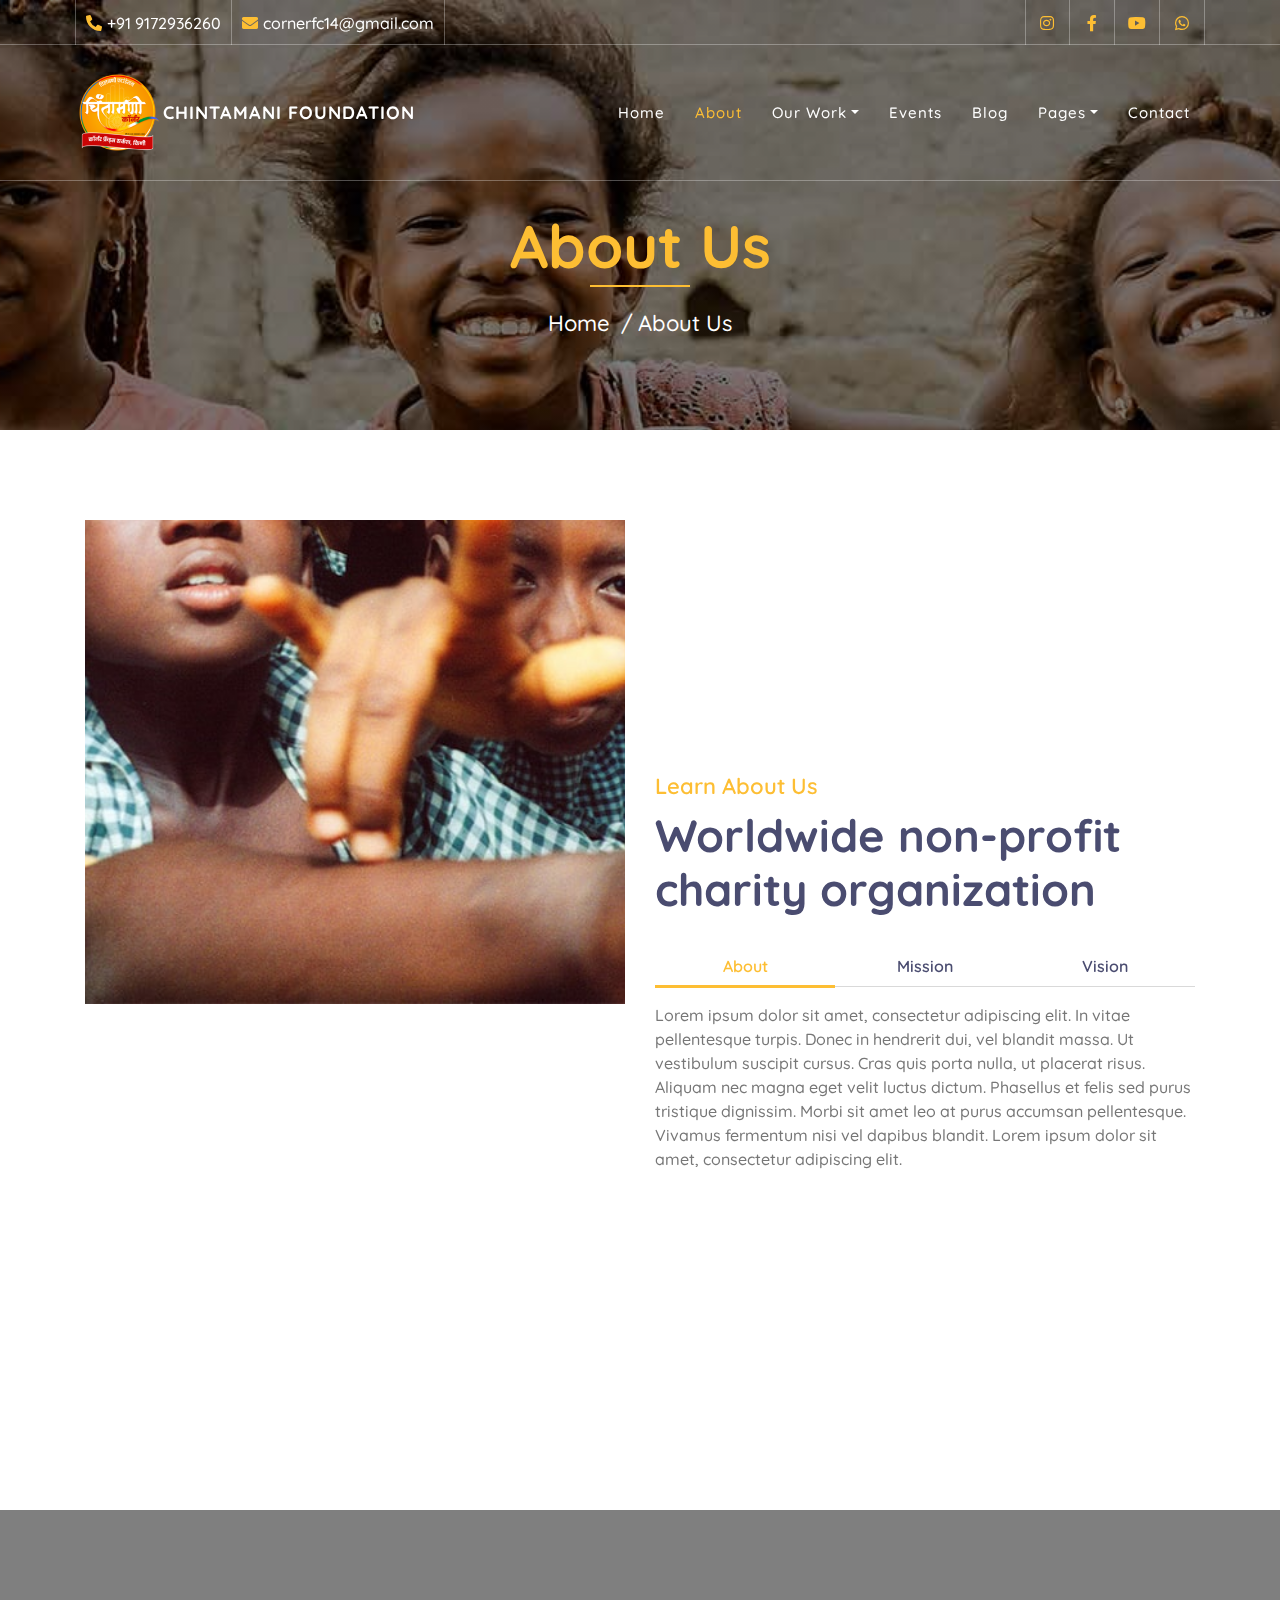
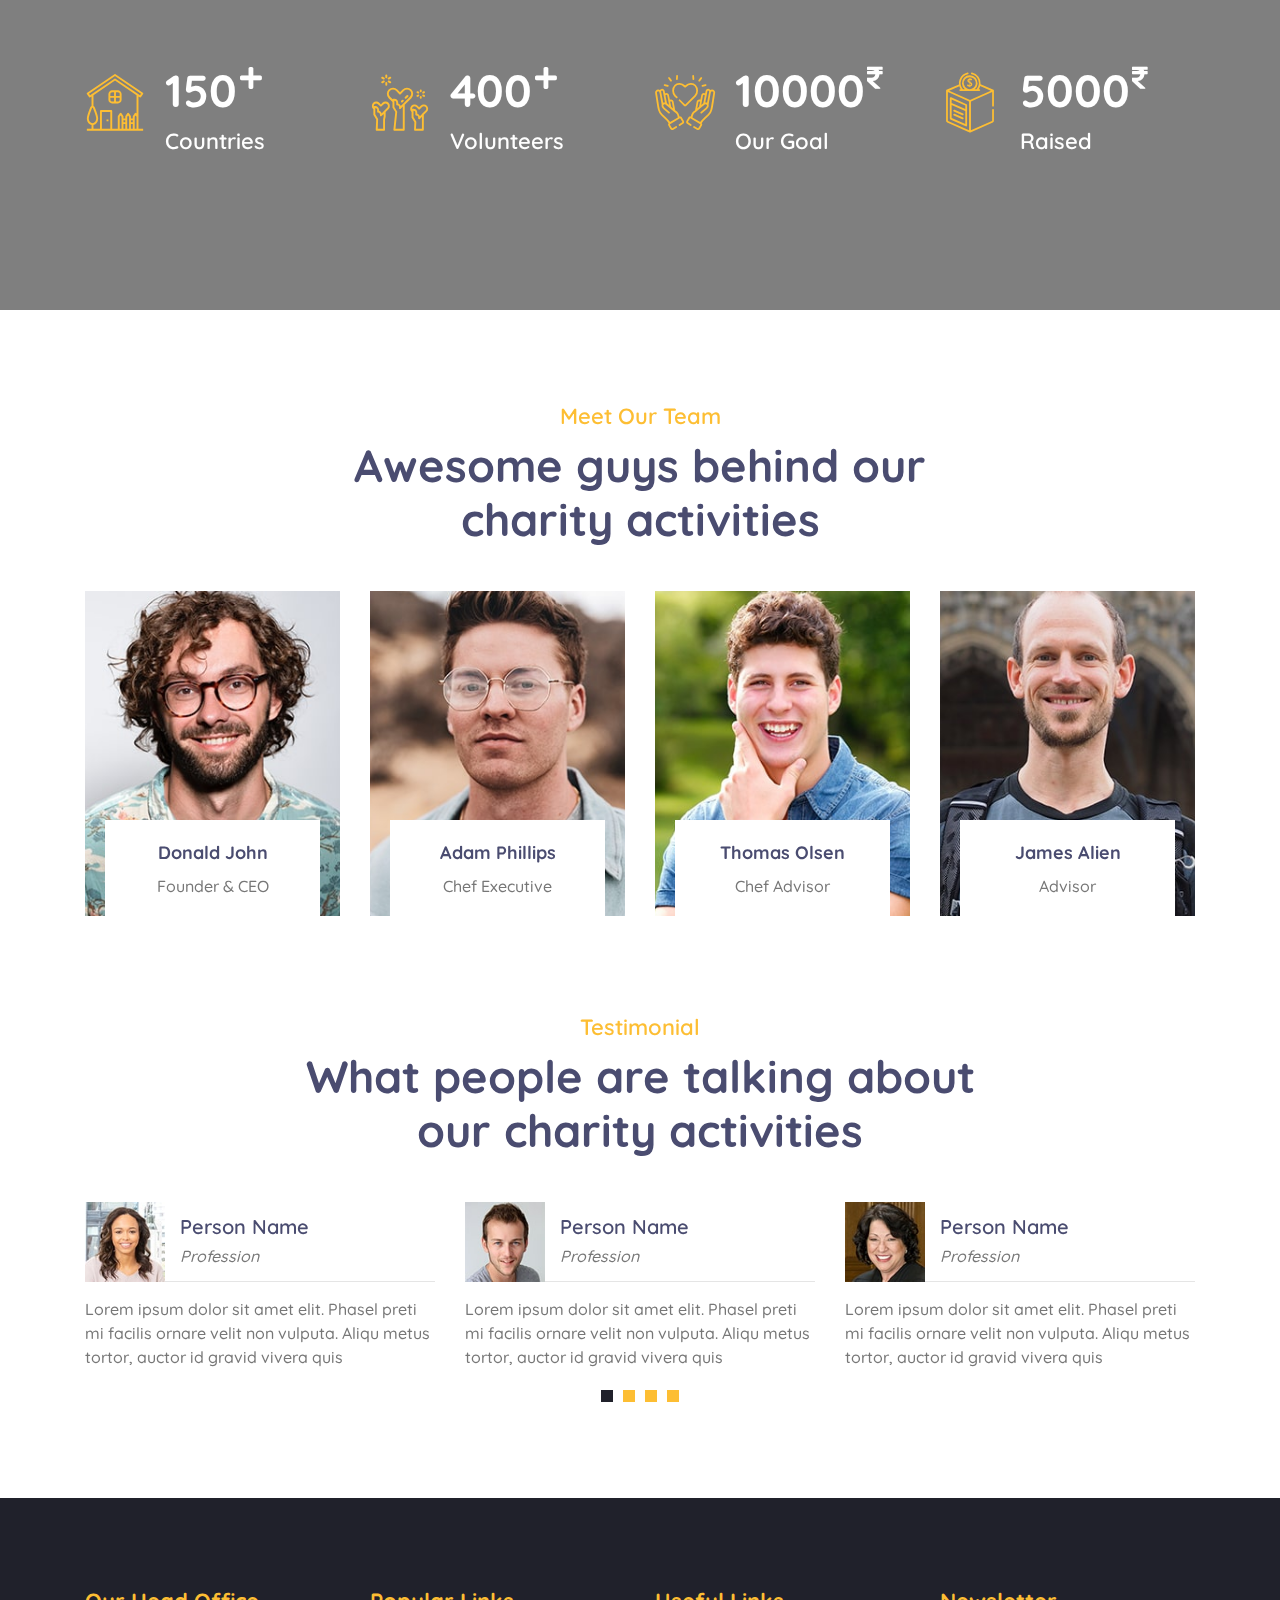
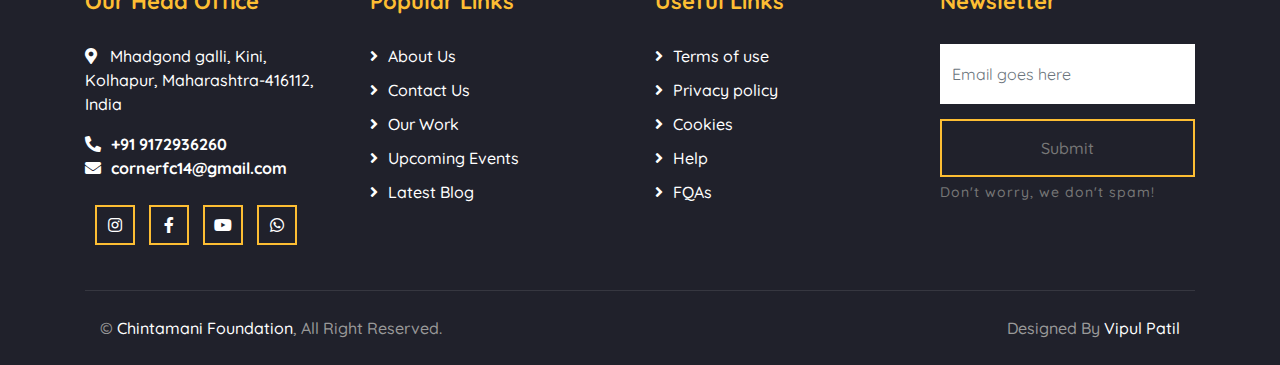
<file: about.html>
<!DOCTYPE html>
<html lang="en">
    <head>
        <meta charset="utf-8">
        <title>Chintamani Foundation</title>
        <meta content="width=device-width, initial-scale=1.0" name="viewport">
        <meta content="Helping with smile" name="keywords">
        <meta content="Helping with smile" name="description">

        <!-- Favicon -->
        <link href="img/favicon.ico" rel="icon">

        <!-- Google Font -->
        <link href="https://fonts.googleapis.com/css2?family=Quicksand:wght@300;400;500;600;700&display=swap" rel="stylesheet">
        
        <!-- CSS Libraries -->
        <link href="https://stackpath.bootstrapcdn.com/bootstrap/4.4.1/css/bootstrap.min.css" rel="stylesheet">
        <link href="https://cdnjs.cloudflare.com/ajax/libs/font-awesome/5.10.0/css/all.min.css" rel="stylesheet">
        <link href="lib/flaticon/font/flaticon.css" rel="stylesheet">
        <link href="lib/animate/animate.min.css" rel="stylesheet">
        <link href="lib/owlcarousel/assets/owl.carousel.min.css" rel="stylesheet">

        <!-- Template Stylesheet -->
        <link href="css/style.css" rel="stylesheet">
    </head>

    <body>
        <!-- Top Bar Start -->
        <div class="top-bar d-none d-md-block">
            <div class="container-fluid">
                <div class="row">
                    <div class="col-md-8">
                        <div class="top-bar-left">
                            <div class="text">
                                <i class="fa fa-phone-alt"></i>
                                <a href="tel:919172936260">+91 9172936260</a>
                            </div>
                            <div class="text">
                                <i class="fa fa-envelope"></i>
                                <a href="mailto:cornerfc14@gmail.com">cornerfc14@gmail.com</a>
                            </div>
                        </div>
                    </div>
                    <div class="col-md-4">
                        <div class="top-bar-right">
                            <div class="social">
                                <a href="https://instagram.com/official.cfc_?igshid=MjEwN2IyYWYwYw==" target="_blank"><i class="fab fa-instagram"></i></a>
                                <a href="https://www.facebook.com/profile.php?id=100093363067432&mibextid=LQQJ4d" target="_blank"><i class="fab fa-facebook-f"></i></a>
                                <a href="https://youtube.com/@chintamanicorner" target="_blank"><i class="fab fa-youtube"></i></a>
                                <a href="https://wa.me/message/HSQSLLG75MVXP1" target="_blank"><i class="fab fa-whatsapp"></i></a>
                            </div>
                        </div>
                    </div>
                </div>
            </div>
        </div>
        <!-- Top Bar End -->

        <!-- Nav Bar Start -->
        <div class="navbar navbar-expand-lg bg-dark navbar-dark">
            <div class="container-fluid">
                <a href="index.html" class="navbar-brand"><img src="img/logo.png" alt=""></a>
                <a href="index.html" class="navbar-brand">Chintamani Foundation</a>
                <button type="button" class="navbar-toggler" data-toggle="collapse" data-target="#navbarCollapse">
                    <span class="navbar-toggler-icon"></span>
                </button>

                <div class="collapse navbar-collapse justify-content-between" id="navbarCollapse">
                    <div class="navbar-nav ml-auto">
                        <a href="index.html" class="nav-item nav-link">Home</a>
                        <a href="about.html" class="nav-item nav-link active">About</a>
                        <div class="nav-item dropdown">
                            <a href="#" class="nav-link dropdown-toggle" data-toggle="dropdown">Our Work</a>
                            <div class="dropdown-menu">
                                <a href="#education" class="dropdown-item">Education</a>
                                <a href="#health" class="dropdown-item">Health</a>
                                <a href="#disaster-response" class="dropdown-item">Disaster Response</a>
                                <a href="#women-empowerment" class="dropdown-item">Women Empowerment</a>
                            </div>
                        </div>
                        <a href="event.html" class="nav-item nav-link">Events</a>
                        <a href="blog.html" class="nav-item nav-link">Blog</a>
                        <div class="nav-item dropdown">
                            <a href="#" class="nav-link dropdown-toggle" data-toggle="dropdown">Pages</a>
                            <div class="dropdown-menu">
                                <a href="single.html" class="dropdown-item">Detail Page</a>
                                <a href="service.html" class="dropdown-item">What We Do</a>
                                <a href="team.html" class="dropdown-item">Meet The Team</a>
                                <a href="donate.html" class="dropdown-item">Donate Now</a>
                                <a href="volunteer.html" class="dropdown-item">Become A Volunteer</a>
                            </div>
                        </div>
                        <a href="contact.html" class="nav-item nav-link">Contact</a>
                    </div>
                </div>
            </div>
        </div>
        <!-- Nav Bar End -->
        
        
        <!-- Page Header Start -->
        <div class="page-header">
            <div class="container">
                <div class="row">
                    <div class="col-12">
                        <h2>About Us</h2>
                    </div>
                    <div class="col-12">
                        <a href="">Home</a>
                        <a href="">About Us</a>
                    </div>
                </div>
            </div>
        </div>
        <!-- Page Header End -->
        

        <!-- About Start -->
        <div class="about">
            <div class="container">
                <div class="row align-items-center">
                    <div class="col-lg-6">
                        <div class="about-img" data-parallax="scroll" data-image-src="img/about.jpg"></div>
                    </div>
                    <div class="col-lg-6">
                        <div class="section-header">
                            <p>Learn About Us</p>
                            <h2>Worldwide non-profit charity organization</h2>
                        </div>
                        <div class="about-tab">
                            <ul class="nav nav-pills nav-justified">
                                <li class="nav-item">
                                    <a class="nav-link active" data-toggle="pill" href="#tab-content-1">About</a>
                                </li>
                                <li class="nav-item">
                                    <a class="nav-link" data-toggle="pill" href="#tab-content-2">Mission</a>
                                </li>
                                <li class="nav-item">
                                    <a class="nav-link" data-toggle="pill" href="#tab-content-3">Vision</a>
                                </li>
                            </ul>

                            <div class="tab-content">
                                <div id="tab-content-1" class="container tab-pane active">
                                    Lorem ipsum dolor sit amet, consectetur adipiscing elit. In vitae pellentesque turpis. Donec in hendrerit dui, vel blandit massa. Ut vestibulum suscipit cursus. Cras quis porta nulla, ut placerat risus. Aliquam nec magna eget velit luctus dictum. Phasellus et felis sed purus tristique dignissim. Morbi sit amet leo at purus accumsan pellentesque. Vivamus fermentum nisi vel dapibus blandit. Lorem ipsum dolor sit amet, consectetur adipiscing elit.
                                </div>
                                <div id="tab-content-2" class="container tab-pane fade">
                                    Sed tincidunt, magna ut vehicula volutpat, turpis diam condimentum justo, posuere congue turpis massa in mi. Proin ornare at massa at fermentum. Nunc aliquet sed nisi iaculis ornare. Nam semper tortor eget est egestas, eu sagittis nunc sodales. Interdum et malesuada fames ac ante ipsum primis in faucibus. Praesent bibendum sapien sed purus molestie malesuada. Lorem ipsum dolor sit amet, consectetur adipiscing elit.
                                </div>
                                <div id="tab-content-3" class="container tab-pane fade">
                                    Aliquam dolor odio, mollis sed feugiat sit amet, feugiat ut sapien. Nunc eu dignissim lorem. Suspendisse at hendrerit enim. Interdum et malesuada fames ac ante ipsum primis in faucibus. Sed condimentum semper turpis vel facilisis. Nunc vel faucibus orci. Mauris ut mauris rhoncus, efficitur nisi at, venenatis quam. Praesent egestas pretium enim sit amet finibus. Curabitur at erat molestie, tincidunt lorem eget, consequat ligula.
                                </div>
                            </div>
                        </div>
                    </div>
                </div>
            </div>
        </div>
        <!-- About End -->
        
        
        <!-- Facts Start -->
        <div class="facts" data-parallax="scroll" data-image-src="img/facts.jpg">
            <div class="container">
                <div class="row">
                    <div class="col-lg-3 col-md-6">
                        <div class="facts-item">
                            <i class="flaticon-home"></i>
                            <div class="facts-text">
                                <h3 class="facts-plus" data-toggle="counter-up">150</h3>
                                <p>Countries</p>
                            </div>
                        </div>
                    </div>
                    <div class="col-lg-3 col-md-6">
                        <div class="facts-item">
                            <i class="flaticon-charity"></i>
                            <div class="facts-text">
                                <h3 class="facts-plus" data-toggle="counter-up">400</h3>
                                <p>Volunteers</p>
                            </div>
                        </div>
                    </div>
                    <div class="col-lg-3 col-md-6">
                        <div class="facts-item">
                            <i class="flaticon-kindness"></i>
                            <div class="facts-text">
                                <h3 class="facts-dollar" data-toggle="counter-up">10000</h3>
                                <p>Our Goal</p>
                            </div>
                        </div>
                    </div>
                    <div class="col-lg-3 col-md-6">
                        <div class="facts-item">
                            <i class="flaticon-donation"></i>
                            <div class="facts-text">
                                <h3 class="facts-dollar" data-toggle="counter-up">5000</h3>
                                <p>Raised</p>
                            </div>
                        </div>
                    </div>
                </div>
            </div>
        </div>
        <!-- Facts End -->


        <!-- Team Start -->
        <div class="team">
            <div class="container">
                <div class="section-header text-center">
                    <p>Meet Our Team</p>
                    <h2>Awesome guys behind our charity activities</h2>
                </div>
                <div class="row">
                    <div class="col-lg-3 col-md-6">
                        <div class="team-item">
                            <div class="team-img">
                                <img src="img/team-1.jpg" alt="Team Image">
                            </div>
                            <div class="team-text">
                                <h2>Donald John</h2>
                                <p>Founder & CEO</p>
                                <div class="team-social">
                                    <a href=""><i class="fab fa-twitter"></i></a>
                                    <a href=""><i class="fab fa-facebook-f"></i></a>
                                    <a href=""><i class="fab fa-linkedin-in"></i></a>
                                    <a href=""><i class="fab fa-instagram"></i></a>
                                </div>
                            </div>
                        </div>
                    </div>
                    <div class="col-lg-3 col-md-6">
                        <div class="team-item">
                            <div class="team-img">
                                <img src="img/team-2.jpg" alt="Team Image">
                            </div>
                            <div class="team-text">
                                <h2>Adam Phillips</h2>
                                <p>Chef Executive</p>
                                <div class="team-social">
                                    <a href=""><i class="fab fa-twitter"></i></a>
                                    <a href=""><i class="fab fa-facebook-f"></i></a>
                                    <a href=""><i class="fab fa-linkedin-in"></i></a>
                                    <a href=""><i class="fab fa-instagram"></i></a>
                                </div>
                            </div>
                        </div>
                    </div>
                    <div class="col-lg-3 col-md-6">
                        <div class="team-item">
                            <div class="team-img">
                                <img src="img/team-3.jpg" alt="Team Image">
                            </div>
                            <div class="team-text">
                                <h2>Thomas Olsen</h2>
                                <p>Chef Advisor</p>
                                <div class="team-social">
                                    <a href=""><i class="fab fa-twitter"></i></a>
                                    <a href=""><i class="fab fa-facebook-f"></i></a>
                                    <a href=""><i class="fab fa-linkedin-in"></i></a>
                                    <a href=""><i class="fab fa-instagram"></i></a>
                                </div>
                            </div>
                        </div>
                    </div>
                    <div class="col-lg-3 col-md-6">
                        <div class="team-item">
                            <div class="team-img">
                                <img src="img/team-4.jpg" alt="Team Image">
                            </div>
                            <div class="team-text">
                                <h2>James Alien</h2>
                                <p>Advisor</p>
                                <div class="team-social">
                                    <a href=""><i class="fab fa-twitter"></i></a>
                                    <a href=""><i class="fab fa-facebook-f"></i></a>
                                    <a href=""><i class="fab fa-linkedin-in"></i></a>
                                    <a href=""><i class="fab fa-instagram"></i></a>
                                </div>
                            </div>
                        </div>
                    </div>
                </div>
            </div>
        </div>
        <!-- Team End -->
        
        
        <!-- Testimonial Start -->
        <div class="testimonial">
            <div class="container">
                <div class="section-header text-center">
                    <p>Testimonial</p>
                    <h2>What people are talking about our charity activities</h2>
                </div>
                <div class="owl-carousel testimonials-carousel">
                    <div class="testimonial-item">
                        <div class="testimonial-profile">
                            <img src="img/testimonial-1.jpg" alt="Image">
                            <div class="testimonial-name">
                                <h3>Person Name</h3>
                                <p>Profession</p>
                            </div>
                        </div>
                        <div class="testimonial-text">
                            <p>
                                Lorem ipsum dolor sit amet elit. Phasel preti mi facilis ornare velit non vulputa. Aliqu metus tortor, auctor id gravid vivera quis
                            </p>
                        </div>
                    </div>
                    <div class="testimonial-item">
                        <div class="testimonial-profile">
                            <img src="img/testimonial-2.jpg" alt="Image">
                            <div class="testimonial-name">
                                <h3>Person Name</h3>
                                <p>Profession</p>
                            </div>
                        </div>
                        <div class="testimonial-text">
                            <p>
                                Lorem ipsum dolor sit amet elit. Phasel preti mi facilis ornare velit non vulputa. Aliqu metus tortor, auctor id gravid vivera quis
                            </p>
                        </div>
                    </div>
                    <div class="testimonial-item">
                        <div class="testimonial-profile">
                            <img src="img/testimonial-3.jpg" alt="Image">
                            <div class="testimonial-name">
                                <h3>Person Name</h3>
                                <p>Profession</p>
                            </div>
                        </div>
                        <div class="testimonial-text">
                            <p>
                                Lorem ipsum dolor sit amet elit. Phasel preti mi facilis ornare velit non vulputa. Aliqu metus tortor, auctor id gravid vivera quis
                            </p>
                        </div>
                    </div>
                    <div class="testimonial-item">
                        <div class="testimonial-profile">
                            <img src="img/testimonial-4.jpg" alt="Image">
                            <div class="testimonial-name">
                                <h3>Person Name</h3>
                                <p>Profession</p>
                            </div>
                        </div>
                        <div class="testimonial-text">
                            <p>
                                Lorem ipsum dolor sit amet elit. Phasel preti mi facilis ornare velit non vulputa. Aliqu metus tortor, auctor id gravid vivera quis
                            </p>
                        </div>
                    </div>
                </div>
            </div>
        </div>
        <!-- Testimonial End -->


        <!-- Footer Start -->
        <div class="footer">
            <div class="container">
                <div class="row">
                    <div class="col-lg-3 col-md-6">
                        <div class="footer-contact">
                            <h2>Our Head Office</h2>
                            <p><i class="fa fa-map-marker-alt"></i>Mhadgond galli, Kini, Kolhapur, Maharashtra-416112, India</p>
                            <i class="fa fa-phone-alt"><a href="tel:919172936260">+91 9172936260</a></i>
                            <i class="fa fa-envelope"><a href="mailto:cornerfc14@gmail.com">cornerfc14@gmail.com</a></i>
                            <div class="footer-social">
                            <a class="btn btn-custom" href="https://instagram.com/official.cfc_?igshid=MjEwN2IyYWYwYw==" target="_blank"><i class="fab fa-instagram"></i></a>
                            <a class="btn btn-custom" href="https://www.facebook.com/profile.php?id=100093363067432&mibextid=LQQJ4d" target="_blank"><i class="fab fa-facebook-f"></i></a>
                            <a class="btn btn-custom" href="https://youtube.com/@chintamanicorner" target="_blank"><i class="fab fa-youtube"></i></a>
                            <a class="btn btn-custom" href="https://wa.me/message/HSQSLLG75MVXP1" target="_blank"><i class="fab fa-whatsapp"></i></a>
                            </div>
                        </div>
                    </div>
                    <div class="col-lg-3 col-md-6">
                        <div class="footer-link">
                            <h2>Popular Links</h2>
                            <a href="">About Us</a>
                            <a href="">Contact Us</a>
                            <a href="">Our Work</a>
                            <a href="">Upcoming Events</a>
                            <a href="">Latest Blog</a>
                        </div>
                    </div>
                    <div class="col-lg-3 col-md-6">
                        <div class="footer-link">
                            <h2>Useful Links</h2>
                            <a href="">Terms of use</a>
                            <a href="">Privacy policy</a>
                            <a href="">Cookies</a>
                            <a href="">Help</a>
                            <a href="">FQAs</a>
                        </div>
                    </div>
                    <div class="col-lg-3 col-md-6">
                        <div class="footer-newsletter">
                            <h2>Newsletter</h2>
                            <form>
                                <input class="form-control" placeholder="Email goes here">
                                <button class="btn btn-custom">Submit</button>
                                <label>Don't worry, we don't spam!</label>
                            </form>
                        </div>
                    </div>
                </div>
            </div>
            <div class="container copyright">
                <div class="row">
                    <div class="col-md-6">
                        <p>&copy; <a href="">Chintamani Foundation</a>, All Right Reserved.</p>
                    </div>
                    <div class="col-md-6">
                        <p>Designed By <a href="">Vipul Patil</a></p>
                    </div>
                </div>
            </div>
        </div>
        <!-- Footer End -->

        <!-- Back to top button -->
        <a href="#" class="back-to-top"><i class="fa fa-chevron-up"></i></a>
        
        <!-- Pre Loader -->
        <div id="loader" class="show">
            <div class="loader"></div>
        </div>

        <!-- JavaScript Libraries -->
        <script src="https://code.jquery.com/jquery-3.4.1.min.js"></script>
        <script src="https://stackpath.bootstrapcdn.com/bootstrap/4.4.1/js/bootstrap.bundle.min.js"></script>
        <script src="lib/easing/easing.min.js"></script>
        <script src="lib/owlcarousel/owl.carousel.min.js"></script>
        <script src="lib/waypoints/waypoints.min.js"></script>
        <script src="lib/counterup/counterup.min.js"></script>
        <script src="lib/parallax/parallax.min.js"></script>
        
        <!-- Contact Javascript File -->
        <script src="mail/jqBootstrapValidation.min.js"></script>
        <script src="mail/contact.js"></script>

        <!-- Template Javascript -->
        <script src="js/main.js"></script>
    </body>
</html>
</file>
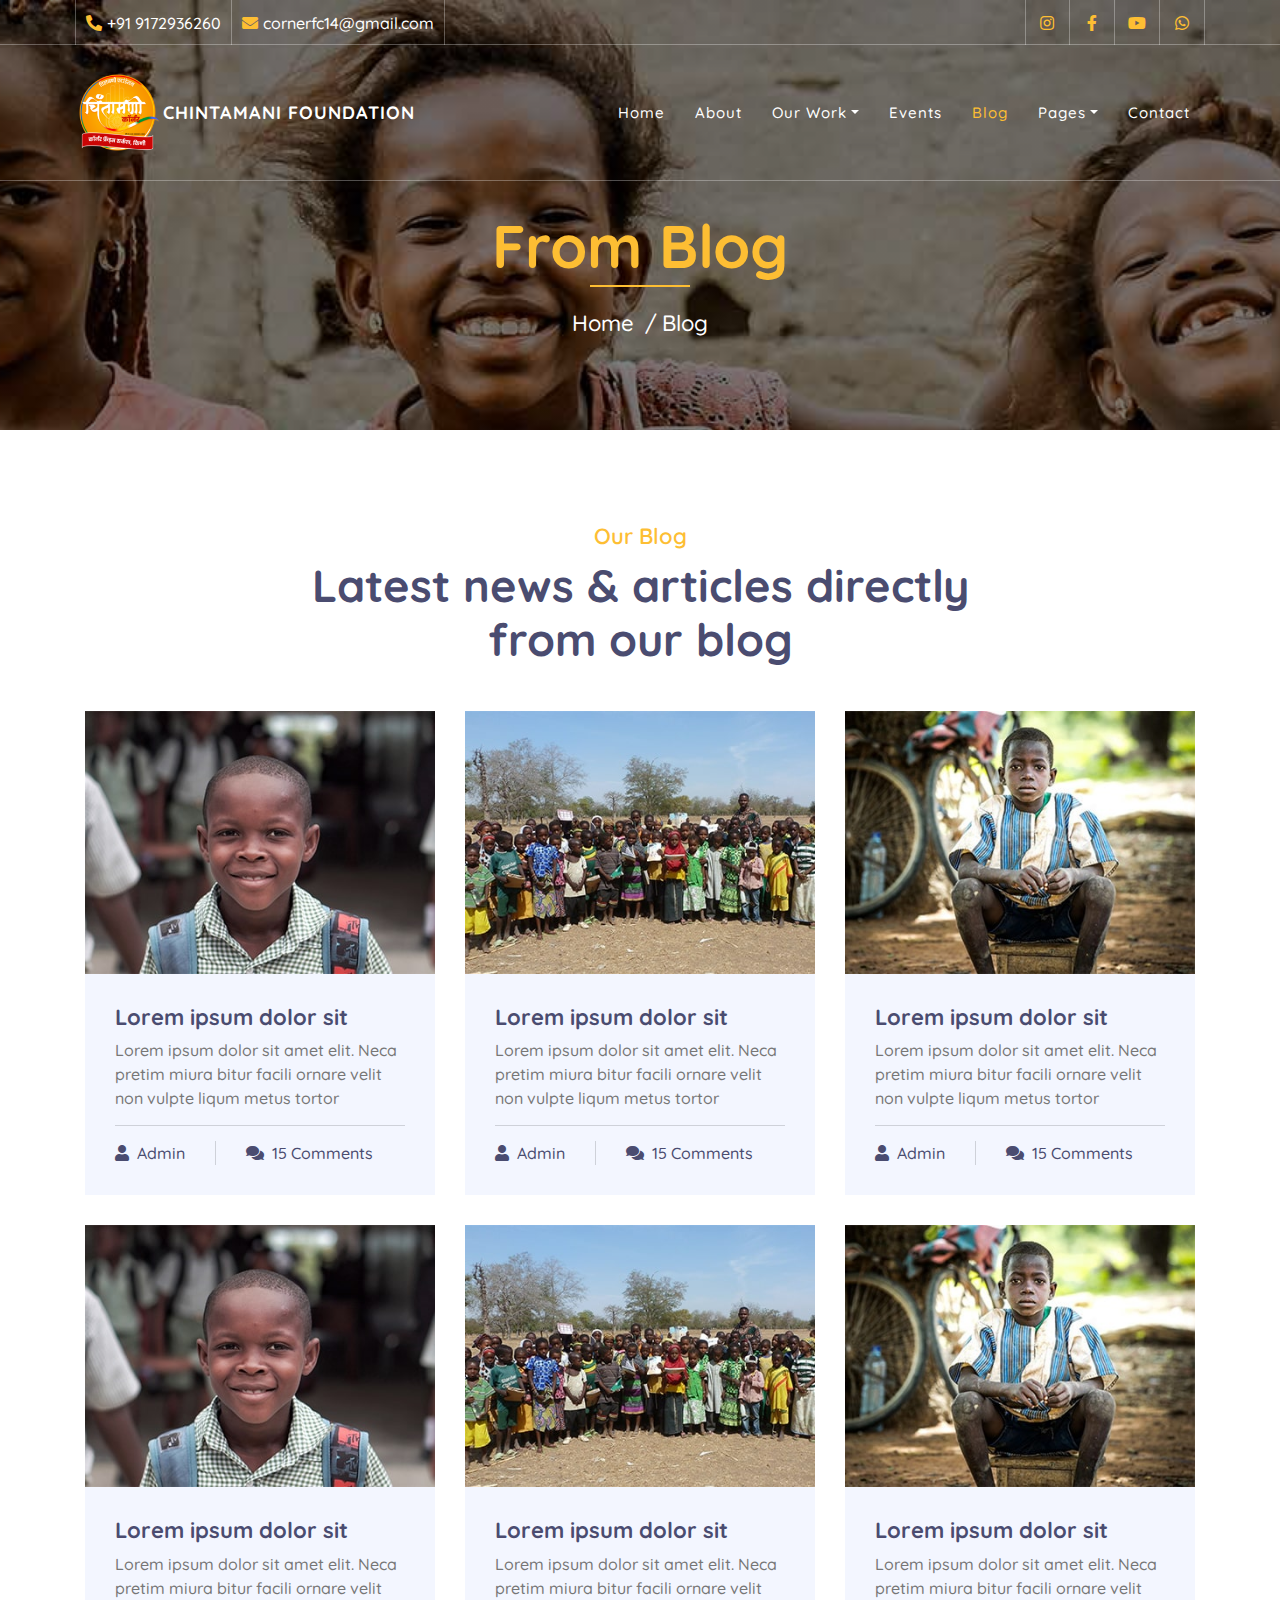
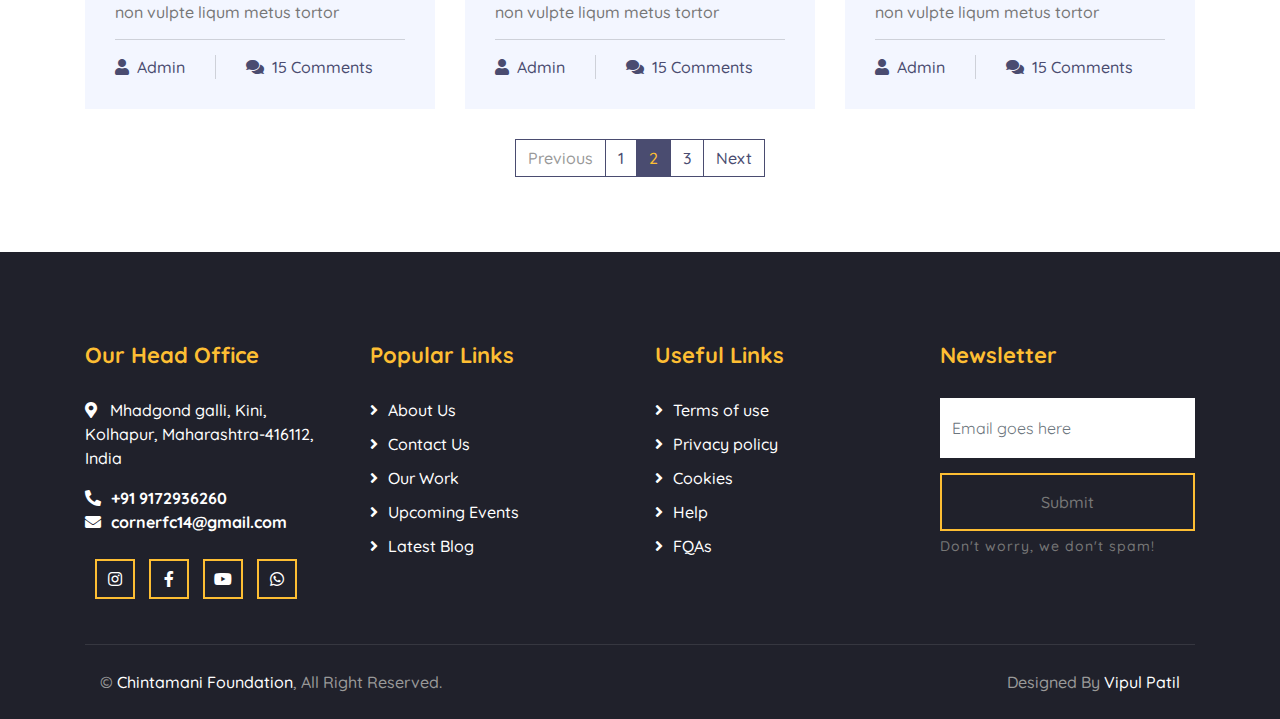
<file: blog.html>
<!DOCTYPE html>
<html lang="en">
    <head>
        <meta charset="utf-8">
        <title>Chintamani Foundation</title>
        <meta content="width=device-width, initial-scale=1.0" name="viewport">
        <meta content="Helping with smile" name="keywords">
        <meta content="Helping with smile" name="description">

        <!-- Favicon -->
        <link href="img/favicon.ico" rel="icon">

        <!-- Google Font -->
        <link href="https://fonts.googleapis.com/css2?family=Quicksand:wght@300;400;500;600;700&display=swap" rel="stylesheet">
        
        <!-- CSS Libraries -->
        <link href="https://stackpath.bootstrapcdn.com/bootstrap/4.4.1/css/bootstrap.min.css" rel="stylesheet">
        <link href="https://cdnjs.cloudflare.com/ajax/libs/font-awesome/5.10.0/css/all.min.css" rel="stylesheet">
        <link href="lib/flaticon/font/flaticon.css" rel="stylesheet">
        <link href="lib/animate/animate.min.css" rel="stylesheet">
        <link href="lib/owlcarousel/assets/owl.carousel.min.css" rel="stylesheet">

        <!-- Template Stylesheet -->
        <link href="css/style.css" rel="stylesheet">
    </head>

    <body>
        <!-- Top Bar Start -->
        <div class="top-bar d-none d-md-block">
            <div class="container-fluid">
                <div class="row">
                    <div class="col-md-8">
                        <div class="top-bar-left">
                            <div class="text">
                                <i class="fa fa-phone-alt"></i>
                                <a href="tel:919172936260">+91 9172936260</a>
                            </div>
                            <div class="text">
                                <i class="fa fa-envelope"></i>
                                <a href="mailto:cornerfc14@gmail.com">cornerfc14@gmail.com</a>
                            </div>
                        </div>
                    </div>
                    <div class="col-md-4">
                        <div class="top-bar-right">
                            <div class="social">
                                <a href="https://instagram.com/official.cfc_?igshid=MjEwN2IyYWYwYw==" target="_blank"><i class="fab fa-instagram"></i></a>
                                <a href="https://www.facebook.com/profile.php?id=100093363067432&mibextid=LQQJ4d" target="_blank"><i class="fab fa-facebook-f"></i></a>
                                <a href="https://youtube.com/@chintamanicorner" target="_blank"><i class="fab fa-youtube"></i></a>
                                <a href="https://wa.me/message/HSQSLLG75MVXP1" target="_blank"><i class="fab fa-whatsapp"></i></a>
                            </div>
                        </div>
                    </div>
                </div>
            </div>
        </div>
        <!-- Top Bar End -->

        <!-- Nav Bar Start -->
        <div class="navbar navbar-expand-lg bg-dark navbar-dark">
            <div class="container-fluid">
                <a href="index.html" class="navbar-brand"><img src="img/logo.png" alt=""></a>
                <a href="index.html" class="navbar-brand">Chintamani Foundation</a>
                <button type="button" class="navbar-toggler" data-toggle="collapse" data-target="#navbarCollapse">
                    <span class="navbar-toggler-icon"></span>
                </button>

                <div class="collapse navbar-collapse justify-content-between" id="navbarCollapse">
                    <div class="navbar-nav ml-auto">
                        <a href="index.html" class="nav-item nav-link">Home</a>
                        <a href="about.html" class="nav-item nav-link">About</a>
                        <div class="nav-item dropdown">
                            <a href="#" class="nav-link dropdown-toggle" data-toggle="dropdown">Our Work</a>
                            <div class="dropdown-menu">
                                <a href="#education" class="dropdown-item">Education</a>
                                <a href="#health" class="dropdown-item">Health</a>
                                <a href="#disaster-response" class="dropdown-item">Disaster Response</a>
                                <a href="#women-empowerment" class="dropdown-item">Women Empowerment</a>
                            </div>
                        </div>
                        <a href="event.html" class="nav-item nav-link">Events</a>
                        <a href="blog.html" class="nav-item nav-link active">Blog</a>
                        <div class="nav-item dropdown">
                            <a href="#" class="nav-link dropdown-toggle" data-toggle="dropdown">Pages</a>
                            <div class="dropdown-menu">
                                <a href="single.html" class="dropdown-item">Detail Page</a>
                                <a href="service.html" class="dropdown-item">What We Do</a>
                                <a href="team.html" class="dropdown-item">Meet The Team</a>
                                <a href="donate.html" class="dropdown-item">Donate Now</a>
                                <a href="volunteer.html" class="dropdown-item">Become A Volunteer</a>
                            </div>
                        </div>
                        <a href="contact.html" class="nav-item nav-link">Contact</a>
                    </div>
                </div>
            </div>
        </div>
        <!-- Nav Bar End -->
        
        
        <!-- Page Header Start -->
        <div class="page-header">
            <div class="container">
                <div class="row">
                    <div class="col-12">
                        <h2>From Blog</h2>
                    </div>
                    <div class="col-12">
                        <a href="">Home</a>
                        <a href="">Blog</a>
                    </div>
                </div>
            </div>
        </div>
        <!-- Page Header End -->
        
        
        <!-- Blog Start -->
        <div class="blog">
            <div class="container">
                <div class="section-header text-center">
                    <p>Our Blog</p>
                    <h2>Latest news & articles directly from our blog</h2>
                </div>
                <div class="row">
                    <div class="col-lg-4">
                        <div class="blog-item">
                            <div class="blog-img">
                                <img src="img/blog-1.jpg" alt="Image">
                            </div>
                            <div class="blog-text">
                                <h3><a href="#">Lorem ipsum dolor sit</a></h3>
                                <p>
                                    Lorem ipsum dolor sit amet elit. Neca pretim miura bitur facili ornare velit non vulpte liqum metus tortor
                                </p>
                            </div>
                            <div class="blog-meta">
                                <p><i class="fa fa-user"></i><a href="">Admin</a></p>
                                <p><i class="fa fa-comments"></i><a href="">15 Comments</a></p>
                            </div>
                        </div>
                    </div>
                    <div class="col-lg-4">
                        <div class="blog-item">
                            <div class="blog-img">
                                <img src="img/blog-2.jpg" alt="Image">
                            </div>
                            <div class="blog-text">
                                <h3><a href="#">Lorem ipsum dolor sit</a></h3>
                                <p>
                                    Lorem ipsum dolor sit amet elit. Neca pretim miura bitur facili ornare velit non vulpte liqum metus tortor
                                </p>
                            </div>
                            <div class="blog-meta">
                                <p><i class="fa fa-user"></i><a href="">Admin</a></p>
                                <p><i class="fa fa-comments"></i><a href="">15 Comments</a></p>
                            </div>
                        </div>
                    </div>
                    <div class="col-lg-4">
                        <div class="blog-item">
                            <div class="blog-img">
                                <img src="img/blog-3.jpg" alt="Image">
                            </div>
                            <div class="blog-text">
                                <h3><a href="#">Lorem ipsum dolor sit</a></h3>
                                <p>
                                    Lorem ipsum dolor sit amet elit. Neca pretim miura bitur facili ornare velit non vulpte liqum metus tortor
                                </p>
                            </div>
                            <div class="blog-meta">
                                <p><i class="fa fa-user"></i><a href="">Admin</a></p>
                                <p><i class="fa fa-comments"></i><a href="">15 Comments</a></p>
                            </div>
                        </div>
                    </div>
                    <div class="col-lg-4">
                        <div class="blog-item">
                            <div class="blog-img">
                                <img src="img/blog-1.jpg" alt="Image">
                            </div>
                            <div class="blog-text">
                                <h3><a href="#">Lorem ipsum dolor sit</a></h3>
                                <p>
                                    Lorem ipsum dolor sit amet elit. Neca pretim miura bitur facili ornare velit non vulpte liqum metus tortor
                                </p>
                            </div>
                            <div class="blog-meta">
                                <p><i class="fa fa-user"></i><a href="">Admin</a></p>
                                <p><i class="fa fa-comments"></i><a href="">15 Comments</a></p>
                            </div>
                        </div>
                    </div>
                    <div class="col-lg-4">
                        <div class="blog-item">
                            <div class="blog-img">
                                <img src="img/blog-2.jpg" alt="Image">
                            </div>
                            <div class="blog-text">
                                <h3><a href="#">Lorem ipsum dolor sit</a></h3>
                                <p>
                                    Lorem ipsum dolor sit amet elit. Neca pretim miura bitur facili ornare velit non vulpte liqum metus tortor
                                </p>
                            </div>
                            <div class="blog-meta">
                                <p><i class="fa fa-user"></i><a href="">Admin</a></p>
                                <p><i class="fa fa-comments"></i><a href="">15 Comments</a></p>
                            </div>
                        </div>
                    </div>
                    <div class="col-lg-4">
                        <div class="blog-item">
                            <div class="blog-img">
                                <img src="img/blog-3.jpg" alt="Image">
                            </div>
                            <div class="blog-text">
                                <h3><a href="#">Lorem ipsum dolor sit</a></h3>
                                <p>
                                    Lorem ipsum dolor sit amet elit. Neca pretim miura bitur facili ornare velit non vulpte liqum metus tortor
                                </p>
                            </div>
                            <div class="blog-meta">
                                <p><i class="fa fa-user"></i><a href="">Admin</a></p>
                                <p><i class="fa fa-comments"></i><a href="">15 Comments</a></p>
                            </div>
                        </div>
                    </div>
                </div>
                <div class="row">
                    <div class="col-12">
                        <ul class="pagination justify-content-center">
                            <li class="page-item disabled"><a class="page-link" href="#">Previous</a></li>
                            <li class="page-item"><a class="page-link" href="#">1</a></li>
                            <li class="page-item active"><a class="page-link" href="#">2</a></li>
                            <li class="page-item"><a class="page-link" href="#">3</a></li>
                            <li class="page-item"><a class="page-link" href="#">Next</a></li>
                        </ul> 
                    </div>
                </div>
            </div>
        </div>
        <!-- Blog End -->


        <!-- Footer Start -->
        <div class="footer">
            <div class="container">
                <div class="row">
                    <div class="col-lg-3 col-md-6">
                        <div class="footer-contact">
                            <h2>Our Head Office</h2>
                            <p><i class="fa fa-map-marker-alt"></i>Mhadgond galli, Kini, Kolhapur, Maharashtra-416112, India</p>
                            <i class="fa fa-phone-alt"><a href="tel:919172936260">+91 9172936260</a></i>
                            <i class="fa fa-envelope"><a href="mailto:cornerfc14@gmail.com">cornerfc14@gmail.com</a></i>
                            <div class="footer-social">
                                <a class="btn btn-custom" href="https://instagram.com/official.cfc_?igshid=MjEwN2IyYWYwYw==" target="_blank"><i class="fab fa-instagram"></i></a>
                            <a class="btn btn-custom" href="https://www.facebook.com/profile.php?id=100093363067432&mibextid=LQQJ4d" target="_blank"><i class="fab fa-facebook-f"></i></a>
                            <a class="btn btn-custom" href="https://youtube.com/@chintamanicorner" target="_blank"><i class="fab fa-youtube"></i></a>
                            <a class="btn btn-custom" href="https://wa.me/message/HSQSLLG75MVXP1" target="_blank"><i class="fab fa-whatsapp"></i></a>
                            </div>
                        </div>
                    </div>
                    <div class="col-lg-3 col-md-6">
                        <div class="footer-link">
                            <h2>Popular Links</h2>
                            <a href="">About Us</a>
                            <a href="">Contact Us</a>
                            <a href="">Our Work</a>
                            <a href="">Upcoming Events</a>
                            <a href="">Latest Blog</a>
                        </div>
                    </div>
                    <div class="col-lg-3 col-md-6">
                        <div class="footer-link">
                            <h2>Useful Links</h2>
                            <a href="">Terms of use</a>
                            <a href="">Privacy policy</a>
                            <a href="">Cookies</a>
                            <a href="">Help</a>
                            <a href="">FQAs</a>
                        </div>
                    </div>
                    <div class="col-lg-3 col-md-6">
                        <div class="footer-newsletter">
                            <h2>Newsletter</h2>
                            <form>
                                <input class="form-control" placeholder="Email goes here">
                                <button class="btn btn-custom">Submit</button>
                                <label>Don't worry, we don't spam!</label>
                            </form>
                        </div>
                    </div>
                </div>
            </div>
            <div class="container copyright">
                <div class="row">
                    <div class="col-md-6">
                        <p>&copy; <a href="">Chintamani Foundation</a>, All Right Reserved.</p>
                    </div>
                    <div class="col-md-6">
                        <p>Designed By <a href="">Vipul Patil</a></p>
                    </div>
                </div>
            </div>
        </div>
        <!-- Footer End -->

        <!-- Back to top button -->
        <a href="#" class="back-to-top"><i class="fa fa-chevron-up"></i></a>
        
        <!-- Pre Loader -->
        <div id="loader" class="show">
            <div class="loader"></div>
        </div>

        <!-- JavaScript Libraries -->
        <script src="https://code.jquery.com/jquery-3.4.1.min.js"></script>
        <script src="https://stackpath.bootstrapcdn.com/bootstrap/4.4.1/js/bootstrap.bundle.min.js"></script>
        <script src="lib/easing/easing.min.js"></script>
        <script src="lib/owlcarousel/owl.carousel.min.js"></script>
        <script src="lib/waypoints/waypoints.min.js"></script>
        <script src="lib/counterup/counterup.min.js"></script>
        <script src="lib/parallax/parallax.min.js"></script>
        
        <!-- Contact Javascript File -->
        <script src="mail/jqBootstrapValidation.min.js"></script>
        <script src="mail/contact.js"></script>

        <!-- Template Javascript -->
        <script src="js/main.js"></script>
    </body>
</html>
</file>
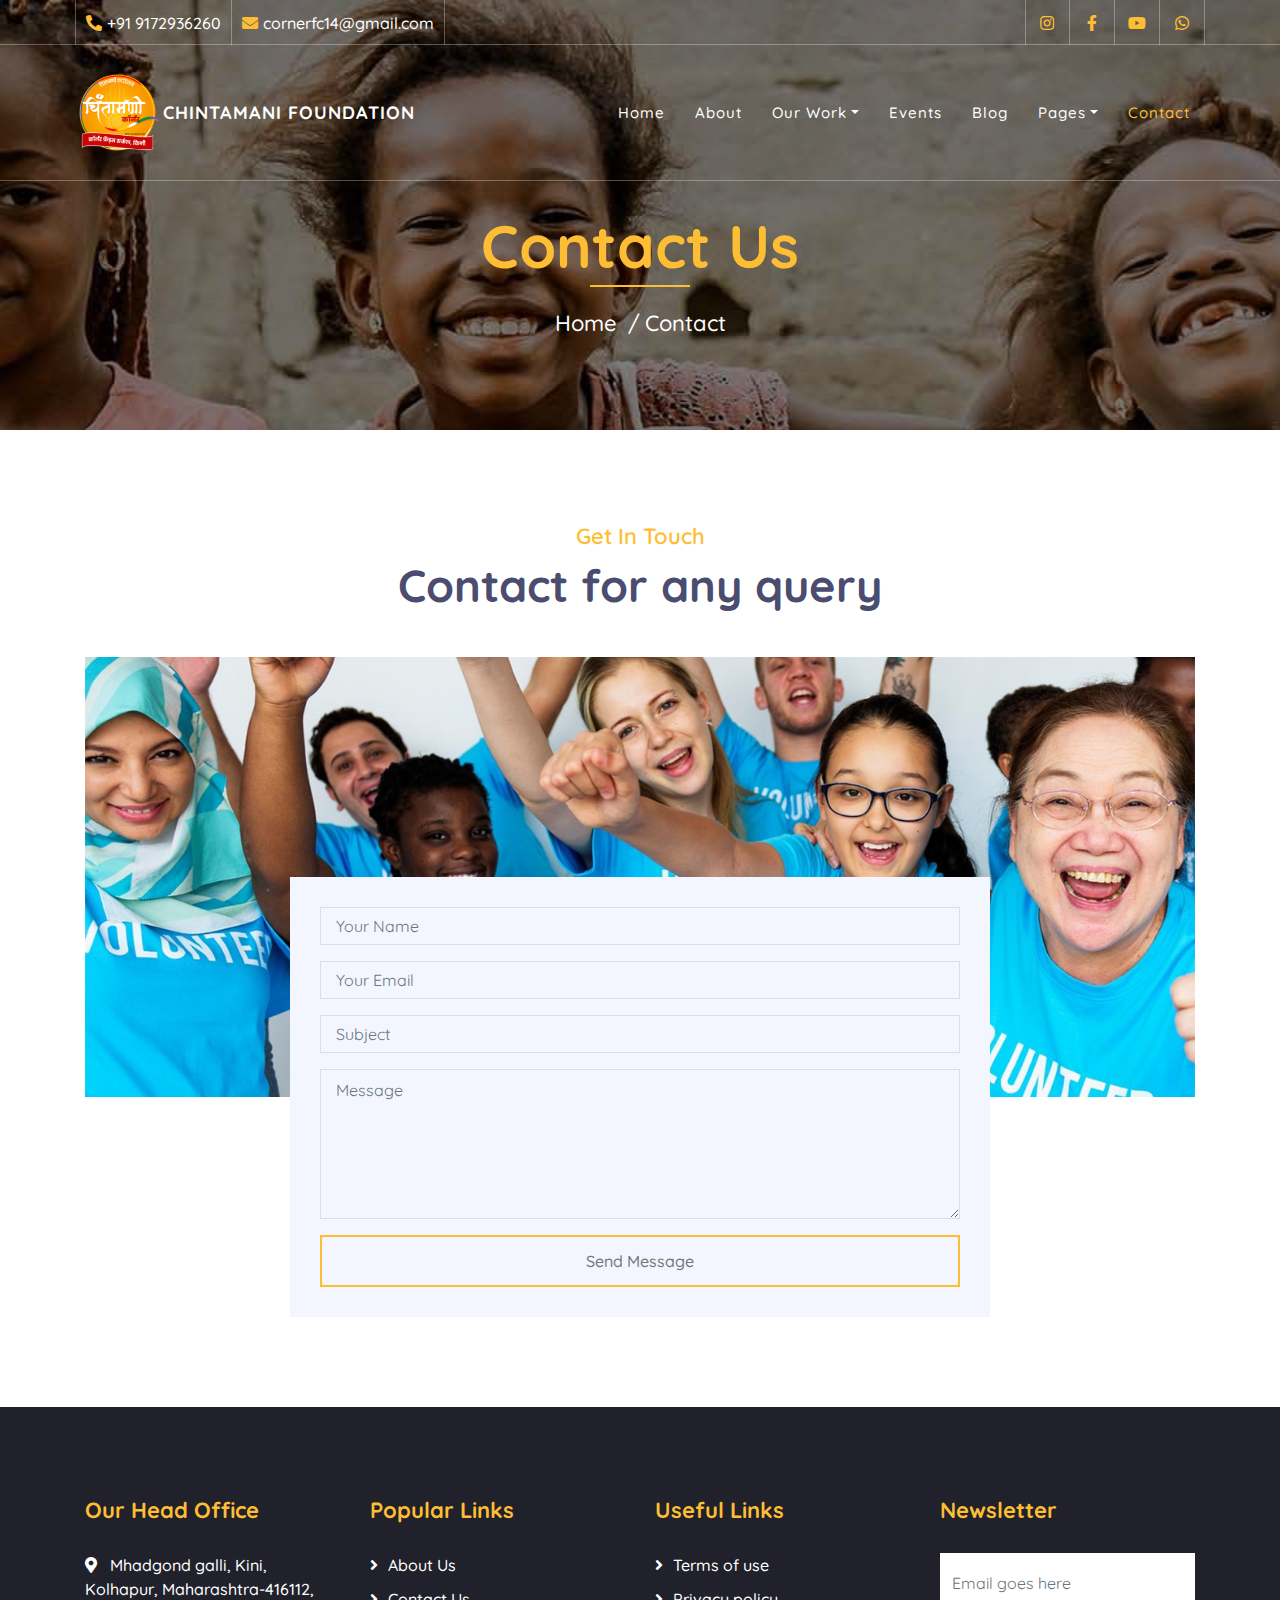
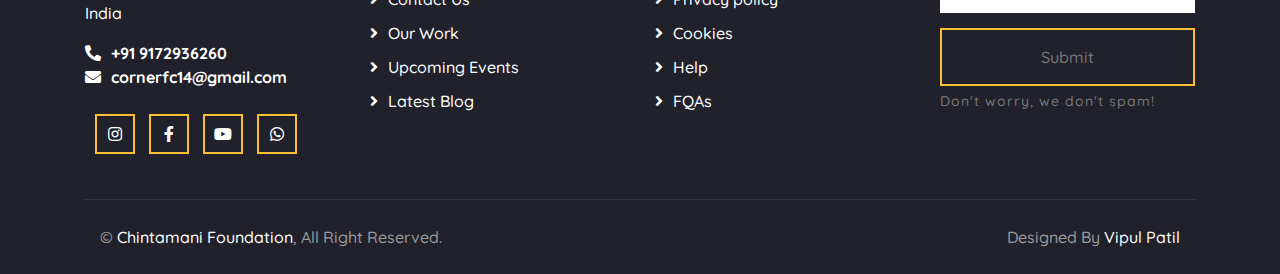
<file: contact.html>
<!DOCTYPE html>
<html lang="en">
    <head>
        <meta charset="utf-8">
        <title>Chintamani Foundation</title>
        <meta content="width=device-width, initial-scale=1.0" name="viewport">
        <meta content="Helping with smile" name="keywords">
        <meta content="Helping with smile" name="description">

        <!-- Favicon -->
        <link href="img/favicon.ico" rel="icon">

        <!-- Google Font -->
        <link href="https://fonts.googleapis.com/css2?family=Quicksand:wght@300;400;500;600;700&display=swap" rel="stylesheet">
        
        <!-- CSS Libraries -->
        <link href="https://stackpath.bootstrapcdn.com/bootstrap/4.4.1/css/bootstrap.min.css" rel="stylesheet">
        <link href="https://cdnjs.cloudflare.com/ajax/libs/font-awesome/5.10.0/css/all.min.css" rel="stylesheet">
        <link href="lib/flaticon/font/flaticon.css" rel="stylesheet">
        <link href="lib/animate/animate.min.css" rel="stylesheet">
        <link href="lib/owlcarousel/assets/owl.carousel.min.css" rel="stylesheet">

        <!-- Template Stylesheet -->
        <link href="css/style.css" rel="stylesheet">
    </head>

    <body>
        <!-- Top Bar Start -->
        <div class="top-bar d-none d-md-block">
            <div class="container-fluid">
                <div class="row">
                    <div class="col-md-8">
                        <div class="top-bar-left">
                            <div class="text">
                                <i class="fa fa-phone-alt"></i>
                                <a href="tel:919172936260">+91 9172936260</a>
                            </div>
                            <div class="text">
                                <i class="fa fa-envelope"></i>
                                <a href="mailto:cornerfc14@gmail.com">cornerfc14@gmail.com</a>
                            </div>
                        </div>
                    </div>
                    <div class="col-md-4">
                        <div class="top-bar-right">
                            <div class="social">
                                <a href="https://instagram.com/official.cfc_?igshid=MjEwN2IyYWYwYw==" target="_blank"><i class="fab fa-instagram"></i></a>
                                <a href="https://www.facebook.com/profile.php?id=100093363067432&mibextid=LQQJ4d" target="_blank"><i class="fab fa-facebook-f"></i></a>
                                <a href="https://youtube.com/@chintamanicorner" target="_blank"><i class="fab fa-youtube"></i></a>
                                <a href="https://wa.me/message/HSQSLLG75MVXP1" target="_blank"><i class="fab fa-whatsapp"></i></a>
                            </div>
                        </div>
                    </div>
                </div>
            </div>
        </div>
        <!-- Top Bar End -->

        <!-- Nav Bar Start -->
        <div class="navbar navbar-expand-lg bg-dark navbar-dark">
            <div class="container-fluid">
                <a href="index.html" class="navbar-brand"><img src="img/logo.png" alt=""></a>
                <a href="index.html" class="navbar-brand">Chintamani Foundation</a>
                <button type="button" class="navbar-toggler" data-toggle="collapse" data-target="#navbarCollapse">
                    <span class="navbar-toggler-icon"></span>
                </button>

                <div class="collapse navbar-collapse justify-content-between" id="navbarCollapse">
                    <div class="navbar-nav ml-auto">
                        <a href="index.html" class="nav-item nav-link">Home</a>
                        <a href="about.html" class="nav-item nav-link">About</a>
                        <div class="nav-item dropdown">
                            <a href="#" class="nav-link dropdown-toggle" data-toggle="dropdown">Our Work</a>
                            <div class="dropdown-menu">
                                <a href="#education" class="dropdown-item">Education</a>
                                <a href="#health" class="dropdown-item">Health</a>
                                <a href="#disaster-response" class="dropdown-item">Disaster Response</a>
                                <a href="#women-empowerment" class="dropdown-item">Women Empowerment</a>
                            </div>
                        </div>
                        <a href="event.html" class="nav-item nav-link">Events</a>
                        <a href="blog.html" class="nav-item nav-link">Blog</a>
                        <div class="nav-item dropdown">
                            <a href="#" class="nav-link dropdown-toggle" data-toggle="dropdown">Pages</a>
                            <div class="dropdown-menu">
                                <a href="single.html" class="dropdown-item">Detail Page</a>
                                <a href="service.html" class="dropdown-item">What We Do</a>
                                <a href="team.html" class="dropdown-item">Meet The Team</a>
                                <a href="donate.html" class="dropdown-item">Donate Now</a>
                                <a href="volunteer.html" class="dropdown-item">Become A Volunteer</a>
                            </div>
                        </div>
                        <a href="contact.html" class="nav-item nav-link active">Contact</a>
                    </div>
                </div>
            </div>
        </div>
        <!-- Nav Bar End -->
        
        
        <!-- Page Header Start -->
        <div class="page-header">
            <div class="container">
                <div class="row">
                    <div class="col-12">
                        <h2>Contact Us</h2>
                    </div>
                    <div class="col-12">
                        <a href="">Home</a>
                        <a href="">Contact</a>
                    </div>
                </div>
            </div>
        </div>
        <!-- Page Header End -->
        
        
        <!-- Contact Start -->
        <div class="contact">
            <div class="container">
                <div class="section-header text-center">
                    <p>Get In Touch</p>
                    <h2>Contact for any query</h2>
                </div>
                <div class="contact-img">
                    <img src="img/contact.jpg" alt="Image">
                </div>
                <div class="contact-form">
                        <div id="success"></div>
                        <form name="sentMessage" id="contactForm" novalidate="novalidate">
                            <div class="control-group">
                                <input type="text" class="form-control" id="name" placeholder="Your Name" required="required" data-validation-required-message="Please enter your name" />
                                <p class="help-block text-danger"></p>
                            </div>
                            <div class="control-group">
                                <input type="email" class="form-control" id="email" placeholder="Your Email" required="required" data-validation-required-message="Please enter your email" />
                                <p class="help-block text-danger"></p>
                            </div>
                            <div class="control-group">
                                <input type="text" class="form-control" id="subject" placeholder="Subject" required="required" data-validation-required-message="Please enter a subject" />
                                <p class="help-block text-danger"></p>
                            </div>
                            <div class="control-group">
                                <textarea class="form-control" id="message" placeholder="Message" required="required" data-validation-required-message="Please enter your message"></textarea>
                                <p class="help-block text-danger"></p>
                            </div>
                            <div>
                                <button class="btn btn-custom" type="submit" id="sendMessageButton">Send Message</button>
                            </div>
                        </form>
                    </div>
            </div>
        </div>
        <!-- Contact End -->


        <!-- Footer Start -->
        <div class="footer">
            <div class="container">
                <div class="row">
                    <div class="col-lg-3 col-md-6">
                        <div class="footer-contact">
                            <h2>Our Head Office</h2>
                            <p><i class="fa fa-map-marker-alt"></i>Mhadgond galli, Kini, Kolhapur, Maharashtra-416112, India</p>
                            <i class="fa fa-phone-alt"><a href="tel:919172936260">+91 9172936260</a></i>
                            <i class="fa fa-envelope"><a href="mailto:cornerfc14@gmail.com">cornerfc14@gmail.com</a></i>
                            <div class="footer-social">
                                <a class="btn btn-custom" href="https://instagram.com/official.cfc_?igshid=MjEwN2IyYWYwYw==" target="_blank"><i class="fab fa-instagram"></i></a>
                            <a class="btn btn-custom" href="https://www.facebook.com/profile.php?id=100093363067432&mibextid=LQQJ4d" target="_blank"><i class="fab fa-facebook-f"></i></a>
                            <a class="btn btn-custom" href="https://youtube.com/@chintamanicorner" target="_blank"><i class="fab fa-youtube"></i></a>
                            <a class="btn btn-custom" href="https://wa.me/message/HSQSLLG75MVXP1" target="_blank"><i class="fab fa-whatsapp"></i></a>
                            </div>
                        </div>
                    </div>
                    <div class="col-lg-3 col-md-6">
                        <div class="footer-link">
                            <h2>Popular Links</h2>
                            <a href="">About Us</a>
                            <a href="">Contact Us</a>
                            <a href="">Our Work</a>
                            <a href="">Upcoming Events</a>
                            <a href="">Latest Blog</a>
                        </div>
                    </div>
                    <div class="col-lg-3 col-md-6">
                        <div class="footer-link">
                            <h2>Useful Links</h2>
                            <a href="">Terms of use</a>
                            <a href="">Privacy policy</a>
                            <a href="">Cookies</a>
                            <a href="">Help</a>
                            <a href="">FQAs</a>
                        </div>
                    </div>
                    <div class="col-lg-3 col-md-6">
                        <div class="footer-newsletter">
                            <h2>Newsletter</h2>
                            <form>
                                <input class="form-control" placeholder="Email goes here">
                                <button class="btn btn-custom">Submit</button>
                                <label>Don't worry, we don't spam!</label>
                            </form>
                        </div>
                    </div>
                </div>
            </div>
            <div class="container copyright">
                <div class="row">
                    <div class="col-md-6">
                        <p>&copy; <a href="">Chintamani Foundation</a>, All Right Reserved.</p>
                    </div>
                    <div class="col-md-6">
                        <p>Designed By <a href="">Vipul Patil</a></p>
                    </div>
                </div>
            </div>
        </div>
        <!-- Footer End -->

        <!-- Back to top button -->
        <a href="#" class="back-to-top"><i class="fa fa-chevron-up"></i></a>
        
        <!-- Pre Loader -->
        <div id="loader" class="show">
            <div class="loader"></div>
        </div>

        <!-- JavaScript Libraries -->
        <script src="https://code.jquery.com/jquery-3.4.1.min.js"></script>
        <script src="https://stackpath.bootstrapcdn.com/bootstrap/4.4.1/js/bootstrap.bundle.min.js"></script>
        <script src="lib/easing/easing.min.js"></script>
        <script src="lib/owlcarousel/owl.carousel.min.js"></script>
        <script src="lib/waypoints/waypoints.min.js"></script>
        <script src="lib/counterup/counterup.min.js"></script>
        <script src="lib/parallax/parallax.min.js"></script>
        
        <!-- Contact Javascript File -->
        <script src="mail/jqBootstrapValidation.min.js"></script>
        <script src="mail/contact.js"></script>

        <!-- Template Javascript -->
        <script src="js/main.js"></script>
    </body>
</html>
</file>
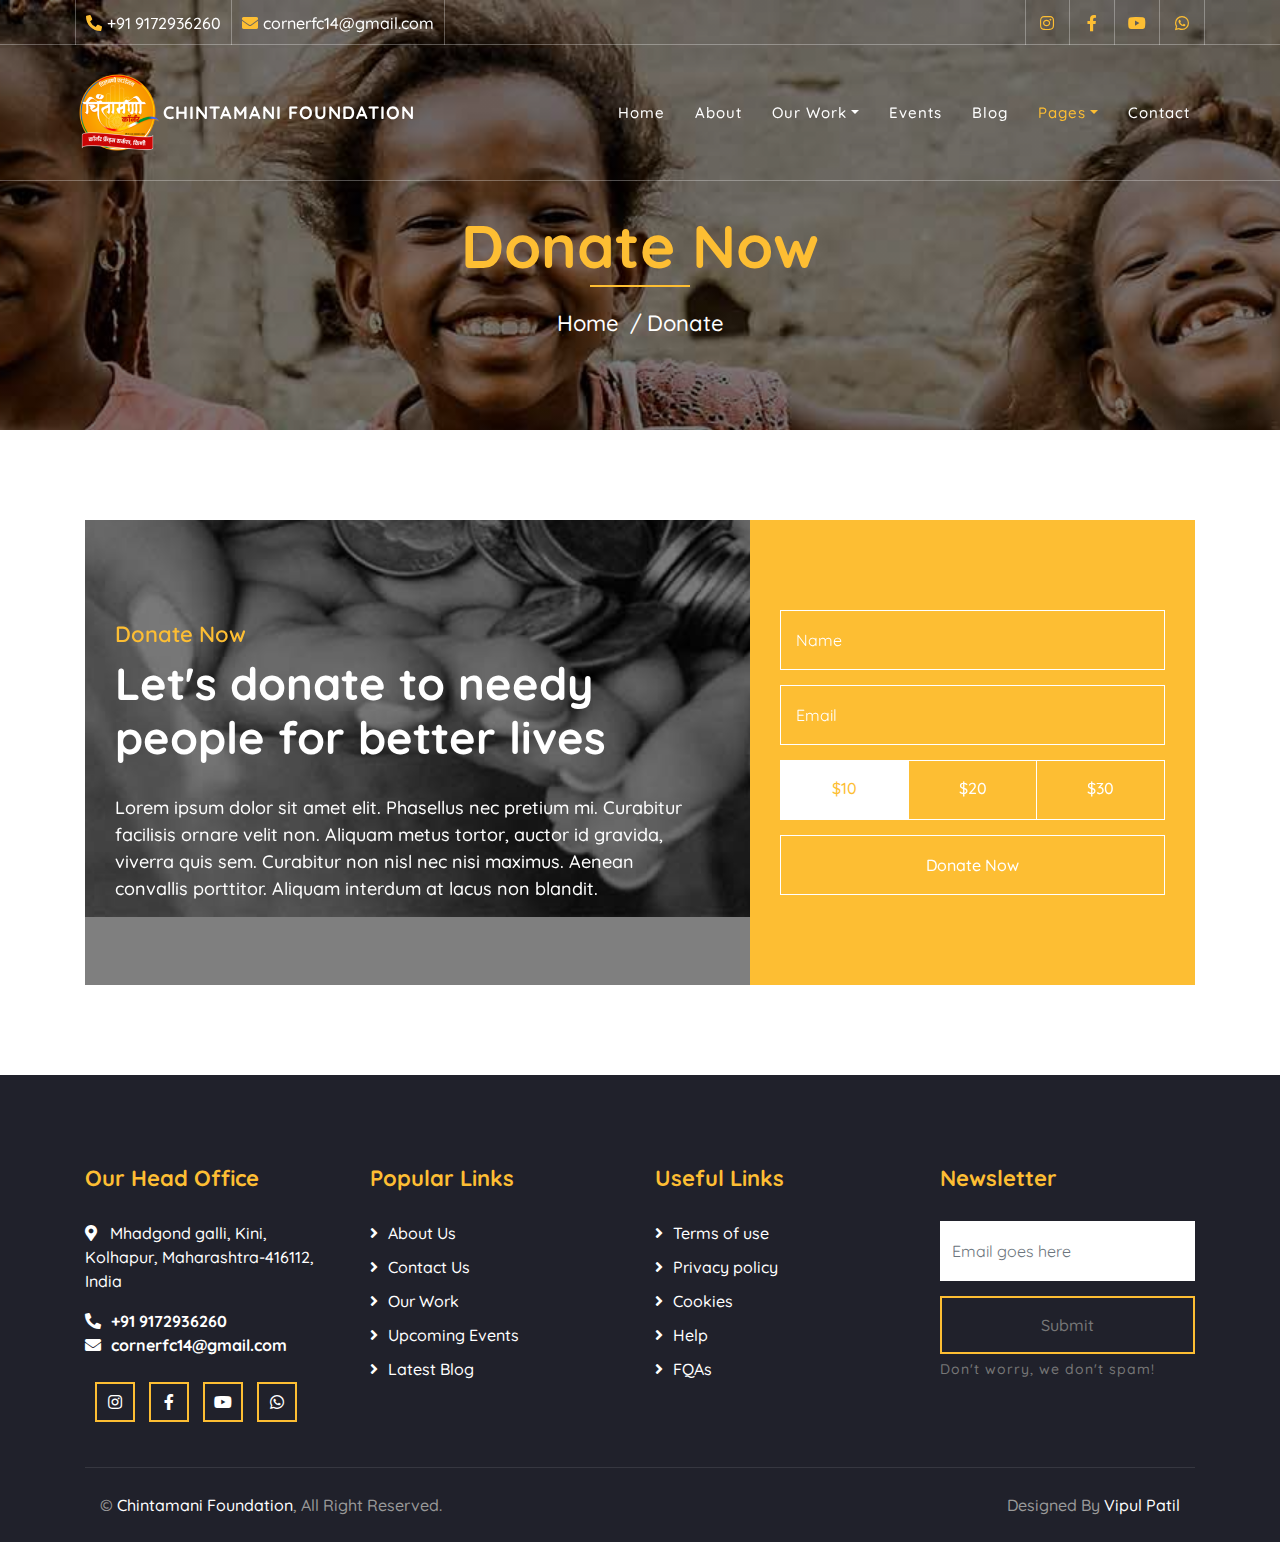
<file: donate.html>
<!DOCTYPE html>
<html lang="en">
    <head>
        <meta charset="utf-8">
        <title>Chintamani Foundation</title>
        <meta content="width=device-width, initial-scale=1.0" name="viewport">
        <meta content="Helping with smile" name="keywords">
        <meta content="Helping with smile" name="description">

        <!-- Favicon -->
        <link href="img/favicon.ico" rel="icon">

        <!-- Google Font -->
        <link href="https://fonts.googleapis.com/css2?family=Quicksand:wght@300;400;500;600;700&display=swap" rel="stylesheet">
        
        <!-- CSS Libraries -->
        <link href="https://stackpath.bootstrapcdn.com/bootstrap/4.4.1/css/bootstrap.min.css" rel="stylesheet">
        <link href="https://cdnjs.cloudflare.com/ajax/libs/font-awesome/5.10.0/css/all.min.css" rel="stylesheet">
        <link href="lib/flaticon/font/flaticon.css" rel="stylesheet">
        <link href="lib/animate/animate.min.css" rel="stylesheet">
        <link href="lib/owlcarousel/assets/owl.carousel.min.css" rel="stylesheet">

        <!-- Template Stylesheet -->
        <link href="css/style.css" rel="stylesheet">
    </head>

    <body>
        <!-- Top Bar Start -->
        <div class="top-bar d-none d-md-block">
            <div class="container-fluid">
                <div class="row">
                    <div class="col-md-8">
                        <div class="top-bar-left">
                            <div class="text">
                                <i class="fa fa-phone-alt"></i>
                                <a href="tel:919172936260">+91 9172936260</a>
                            </div>
                            <div class="text">
                                <i class="fa fa-envelope"></i>
                                <a href="mailto:cornerfc14@gmail.com">cornerfc14@gmail.com</a>
                            </div>
                        </div>
                    </div>
                    <div class="col-md-4">
                        <div class="top-bar-right">
                            <div class="social">
                                <a href="https://instagram.com/official.cfc_?igshid=MjEwN2IyYWYwYw==" target="_blank"><i class="fab fa-instagram"></i></a>
                                <a href="https://www.facebook.com/profile.php?id=100093363067432&mibextid=LQQJ4d" target="_blank"><i class="fab fa-facebook-f"></i></a>
                                <a href="https://youtube.com/@chintamanicorner" target="_blank"><i class="fab fa-youtube"></i></a>
                                <a href="https://wa.me/message/HSQSLLG75MVXP1" target="_blank"><i class="fab fa-whatsapp"></i></a>
                            </div>
                        </div>
                    </div>
                </div>
            </div>
        </div>
        <!-- Top Bar End -->

        <!-- Nav Bar Start -->
        <div class="navbar navbar-expand-lg bg-dark navbar-dark">
            <div class="container-fluid">
                <a href="index.html" class="navbar-brand"><img src="img/logo.png" alt=""></a>
                <a href="index.html" class="navbar-brand">Chintamani Foundation</a>
                <button type="button" class="navbar-toggler" data-toggle="collapse" data-target="#navbarCollapse">
                    <span class="navbar-toggler-icon"></span>
                </button>

                <div class="collapse navbar-collapse justify-content-between" id="navbarCollapse">
                    <div class="navbar-nav ml-auto">
                        <a href="index.html" class="nav-item nav-link">Home</a>
                        <a href="about.html" class="nav-item nav-link">About</a>
                        <div class="nav-item dropdown">
                            <a href="#" class="nav-link dropdown-toggle" data-toggle="dropdown">Our Work</a>
                            <div class="dropdown-menu">
                                <a href="#education" class="dropdown-item">Education</a>
                                <a href="#health" class="dropdown-item">Health</a>
                                <a href="#disaster-response" class="dropdown-item">Disaster Response</a>
                                <a href="#women-empowerment" class="dropdown-item">Women Empowerment</a>
                            </div>
                        </div>
                        <a href="event.html" class="nav-item nav-link">Events</a>
                        <a href="blog.html" class="nav-item nav-link">Blog</a>
                        <div class="nav-item dropdown">
                            <a href="#" class="nav-link dropdown-toggle active" data-toggle="dropdown">Pages</a>
                            <div class="dropdown-menu">
                                <a href="single.html" class="dropdown-item">Detail Page</a>
                                <a href="service.html" class="dropdown-item">What We Do</a>
                                <a href="team.html" class="dropdown-item">Meet The Team</a>
                                <a href="donate.html" class="dropdown-item">Donate Now</a>
                                <a href="volunteer.html" class="dropdown-item">Become A Volunteer</a>
                            </div>
                        </div>
                        <a href="contact.html" class="nav-item nav-link">Contact</a>
                    </div>
                </div>
            </div>
        </div>
        <!-- Nav Bar End -->
        
        
        <!-- Page Header Start -->
        <div class="page-header">
            <div class="container">
                <div class="row">
                    <div class="col-12">
                        <h2>Donate Now</h2>
                    </div>
                    <div class="col-12">
                        <a href="">Home</a>
                        <a href="">Donate</a>
                    </div>
                </div>
            </div>
        </div>
        <!-- Page Header End -->
        
        
        <!-- Donate Start -->
        <div class="container">
            <div class="donate" data-parallax="scroll" data-image-src="img/donate.jpg">
                <div class="row align-items-center">
                    <div class="col-lg-7">
                        <div class="donate-content">
                            <div class="section-header">
                                <p>Donate Now</p>
                                <h2>Let's donate to needy people for better lives</h2>
                            </div>
                            <div class="donate-text">
                                <p>
                                    Lorem ipsum dolor sit amet elit. Phasellus nec pretium mi. Curabitur facilisis ornare velit non. Aliquam metus tortor, auctor id gravida, viverra quis sem. Curabitur non nisl nec nisi maximus. Aenean convallis porttitor. Aliquam interdum at lacus non blandit.
                                </p>
                            </div>
                        </div>
                    </div>
                    <div class="col-lg-5">
                        <div class="donate-form">
                            <form>
                                <div class="control-group">
                                    <input type="text" class="form-control" placeholder="Name" required="required" />
                                </div>
                                <div class="control-group">
                                    <input type="email" class="form-control" placeholder="Email" required="required" />
                                </div>
                                <div class="btn-group btn-group-toggle" data-toggle="buttons">
                                    <label class="btn btn-custom active">
                                        <input type="radio" name="options" checked> $10
                                    </label>
                                    <label class="btn btn-custom">
                                        <input type="radio" name="options"> $20
                                    </label>
                                    <label class="btn btn-custom">
                                        <input type="radio" name="options"> $30
                                    </label>
                                </div>
                                <div>
                                    <button class="btn btn-custom" type="submit">Donate Now</button>
                                </div>
                            </form>
                        </div>
                    </div>
                </div>
            </div>
        </div>
        <!-- Donate End -->


        <!-- Footer Start -->
        <div class="footer">
            <div class="container">
                <div class="row">
                    <div class="col-lg-3 col-md-6">
                        <div class="footer-contact">
                            <h2>Our Head Office</h2>
                            <p><i class="fa fa-map-marker-alt"></i>Mhadgond galli, Kini, Kolhapur, Maharashtra-416112, India</p>
                            <i class="fa fa-phone-alt"><a href="tel:919172936260">+91 9172936260</a></i>
                            <i class="fa fa-envelope"><a href="mailto:cornerfc14@gmail.com">cornerfc14@gmail.com</a></i>
                            <div class="footer-social">
                                <a class="btn btn-custom" href="https://instagram.com/official.cfc_?igshid=MjEwN2IyYWYwYw==" target="_blank"><i class="fab fa-instagram"></i></a>
                            <a class="btn btn-custom" href="https://www.facebook.com/profile.php?id=100093363067432&mibextid=LQQJ4d" target="_blank"><i class="fab fa-facebook-f"></i></a>
                            <a class="btn btn-custom" href="https://youtube.com/@chintamanicorner" target="_blank"><i class="fab fa-youtube"></i></a>
                            <a class="btn btn-custom" href="https://wa.me/message/HSQSLLG75MVXP1" target="_blank"><i class="fab fa-whatsapp"></i></a>
                            </div>
                        </div>
                    </div>
                    <div class="col-lg-3 col-md-6">
                        <div class="footer-link">
                            <h2>Popular Links</h2>
                            <a href="">About Us</a>
                            <a href="">Contact Us</a>
                            <a href="">Our Work</a>
                            <a href="">Upcoming Events</a>
                            <a href="">Latest Blog</a>
                        </div>
                    </div>
                    <div class="col-lg-3 col-md-6">
                        <div class="footer-link">
                            <h2>Useful Links</h2>
                            <a href="">Terms of use</a>
                            <a href="">Privacy policy</a>
                            <a href="">Cookies</a>
                            <a href="">Help</a>
                            <a href="">FQAs</a>
                        </div>
                    </div>
                    <div class="col-lg-3 col-md-6">
                        <div class="footer-newsletter">
                            <h2>Newsletter</h2>
                            <form>
                                <input class="form-control" placeholder="Email goes here">
                                <button class="btn btn-custom">Submit</button>
                                <label>Don't worry, we don't spam!</label>
                            </form>
                        </div>
                    </div>
                </div>
            </div>
            <div class="container copyright">
                <div class="row">
                    <div class="col-md-6">
                        <p>&copy; <a href="">Chintamani Foundation</a>, All Right Reserved.</p>
                    </div>
                    <div class="col-md-6">
                        <p>Designed By <a href="">Vipul Patil</a></p>
                    </div>
                </div>
            </div>
        </div>
        <!-- Footer End -->

        <!-- Back to top button -->
        <a href="#" class="back-to-top"><i class="fa fa-chevron-up"></i></a>
        
        <!-- Pre Loader -->
        <div id="loader" class="show">
            <div class="loader"></div>
        </div>

        <!-- JavaScript Libraries -->
        <script src="https://code.jquery.com/jquery-3.4.1.min.js"></script>
        <script src="https://stackpath.bootstrapcdn.com/bootstrap/4.4.1/js/bootstrap.bundle.min.js"></script>
        <script src="lib/easing/easing.min.js"></script>
        <script src="lib/owlcarousel/owl.carousel.min.js"></script>
        <script src="lib/waypoints/waypoints.min.js"></script>
        <script src="lib/counterup/counterup.min.js"></script>
        <script src="lib/parallax/parallax.min.js"></script>
        
        <!-- Contact Javascript File -->
        <script src="mail/jqBootstrapValidation.min.js"></script>
        <script src="mail/contact.js"></script>

        <!-- Template Javascript -->
        <script src="js/main.js"></script>
    </body>
</html>
</file>
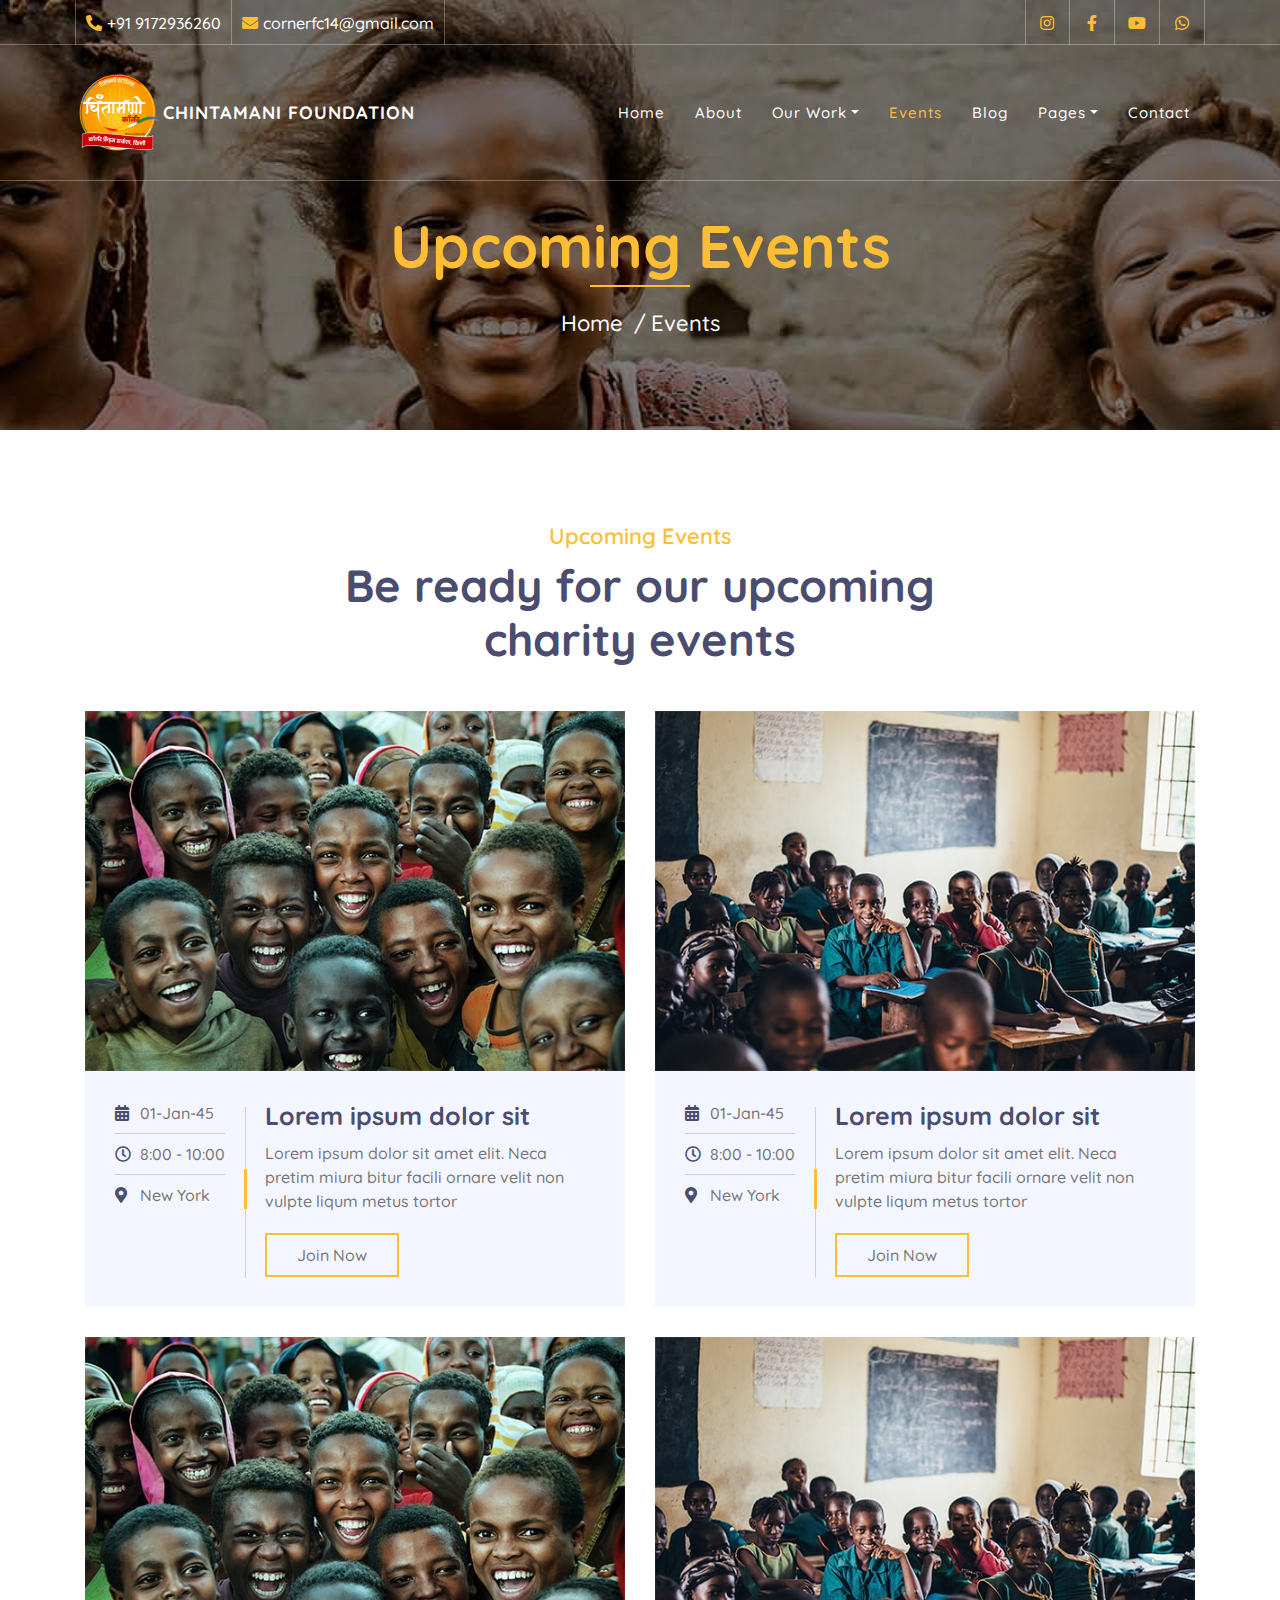
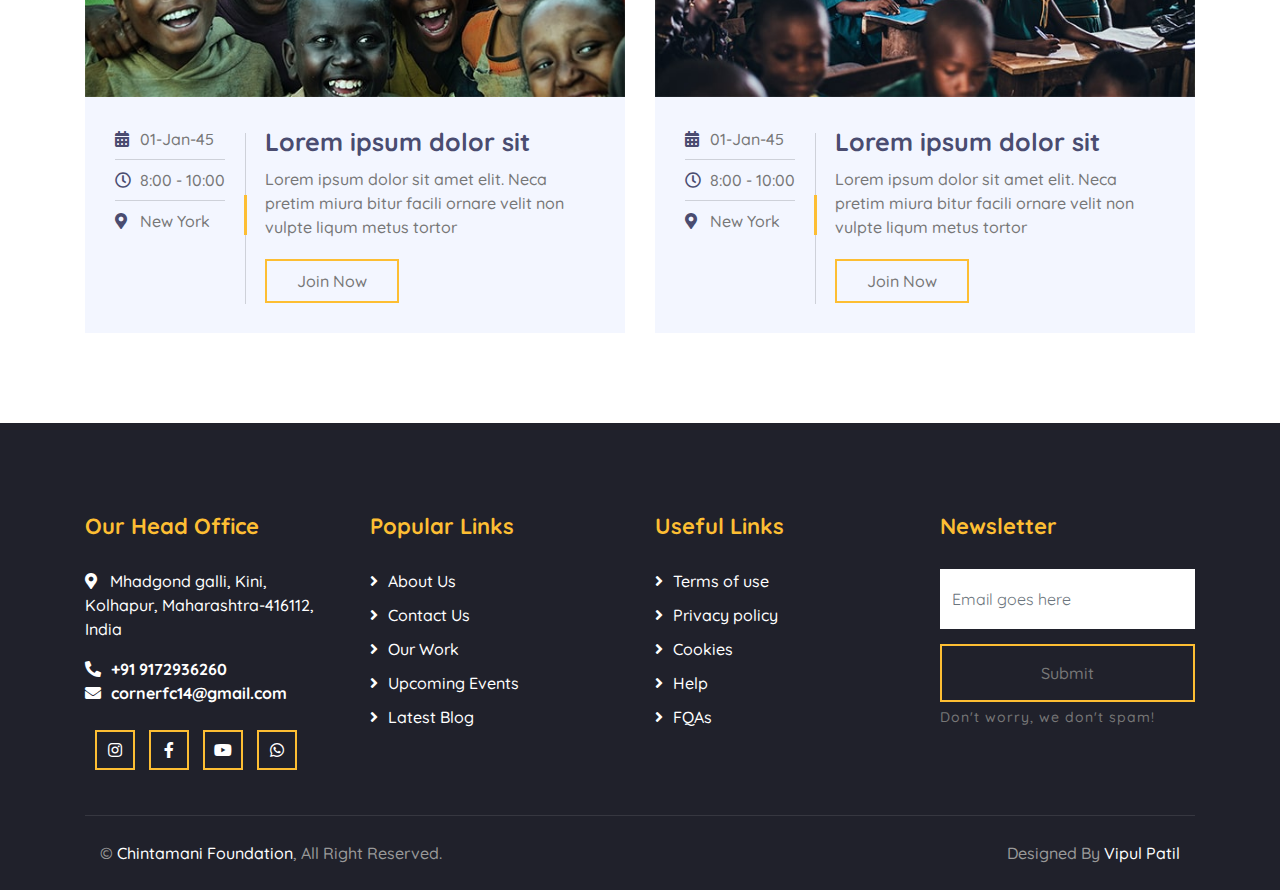
<file: event.html>
<!DOCTYPE html>
<html lang="en">
    <head>
        <meta charset="utf-8">
        <title>Chintamani Foundation</title>
        <meta content="width=device-width, initial-scale=1.0" name="viewport">
        <meta content="Helping with smile" name="keywords">
        <meta content="Helping with smile" name="description">

        <!-- Favicon -->
        <link href="img/favicon.ico" rel="icon">

        <!-- Google Font -->
        <link href="https://fonts.googleapis.com/css2?family=Quicksand:wght@300;400;500;600;700&display=swap" rel="stylesheet">
        
        <!-- CSS Libraries -->
        <link href="https://stackpath.bootstrapcdn.com/bootstrap/4.4.1/css/bootstrap.min.css" rel="stylesheet">
        <link href="https://cdnjs.cloudflare.com/ajax/libs/font-awesome/5.10.0/css/all.min.css" rel="stylesheet">
        <link href="lib/flaticon/font/flaticon.css" rel="stylesheet">
        <link href="lib/animate/animate.min.css" rel="stylesheet">
        <link href="lib/owlcarousel/assets/owl.carousel.min.css" rel="stylesheet">

        <!-- Template Stylesheet -->
        <link href="css/style.css" rel="stylesheet">
    </head>

    <body>
        <!-- Top Bar Start -->
        <div class="top-bar d-none d-md-block">
            <div class="container-fluid">
                <div class="row">
                    <div class="col-md-8">
                        <div class="top-bar-left">
                            <div class="text">
                                <i class="fa fa-phone-alt"></i>
                                <a href="tel:919172936260">+91 9172936260</a>
                            </div>
                            <div class="text">
                                <i class="fa fa-envelope"></i>
                                <a href="mailto:cornerfc14@gmail.com">cornerfc14@gmail.com</a>
                            </div>
                        </div>
                    </div>
                    <div class="col-md-4">
                        <div class="top-bar-right">
                            <div class="social">
                                <a href="https://instagram.com/official.cfc_?igshid=MjEwN2IyYWYwYw==" target="_blank"><i class="fab fa-instagram"></i></a>
                                <a href="https://www.facebook.com/profile.php?id=100093363067432&mibextid=LQQJ4d" target="_blank"><i class="fab fa-facebook-f"></i></a>
                                <a href="https://youtube.com/@chintamanicorner" target="_blank"><i class="fab fa-youtube"></i></a>
                                <a href="https://wa.me/message/HSQSLLG75MVXP1" target="_blank"><i class="fab fa-whatsapp"></i></a>
                            </div>
                        </div>
                    </div>
                </div>
            </div>
        </div>
        <!-- Top Bar End -->

        <!-- Nav Bar Start -->
        <div class="navbar navbar-expand-lg bg-dark navbar-dark">
            <div class="container-fluid">
                <a href="index.html" class="navbar-brand"><img src="img/logo.png" alt=""></a>
                <a href="index.html" class="navbar-brand">Chintamani Foundation</a>
                <button type="button" class="navbar-toggler" data-toggle="collapse" data-target="#navbarCollapse">
                    <span class="navbar-toggler-icon"></span>
                </button>

                <div class="collapse navbar-collapse justify-content-between" id="navbarCollapse">
                    <div class="navbar-nav ml-auto">
                        <a href="index.html" class="nav-item nav-link">Home</a>
                        <a href="about.html" class="nav-item nav-link">About</a>
                        <div class="nav-item dropdown">
                            <a href="#" class="nav-link dropdown-toggle" data-toggle="dropdown">Our Work</a>
                            <div class="dropdown-menu">
                                <a href="#education" class="dropdown-item">Education</a>
                                <a href="#health" class="dropdown-item">Health</a>
                                <a href="#disaster-response" class="dropdown-item">Disaster Response</a>
                                <a href="#women-empowerment" class="dropdown-item">Women Empowerment</a>
                            </div>
                        </div>
                        <a href="event.html" class="nav-item nav-link active">Events</a>
                        <a href="blog.html" class="nav-item nav-link">Blog</a>
                        <div class="nav-item dropdown">
                            <a href="#" class="nav-link dropdown-toggle" data-toggle="dropdown">Pages</a>
                            <div class="dropdown-menu">
                                <a href="single.html" class="dropdown-item">Detail Page</a>
                                <a href="service.html" class="dropdown-item">What We Do</a>
                                <a href="team.html" class="dropdown-item">Meet The Team</a>
                                <a href="donate.html" class="dropdown-item">Donate Now</a>
                                <a href="volunteer.html" class="dropdown-item">Become A Volunteer</a>
                            </div>
                        </div>
                        <a href="contact.html" class="nav-item nav-link">Contact</a>
                    </div>
                </div>
            </div>
        </div>
        <!-- Nav Bar End -->
        
        
        <!-- Page Header Start -->
        <div class="page-header">
            <div class="container">
                <div class="row">
                    <div class="col-12">
                        <h2>Upcoming Events</h2>
                    </div>
                    <div class="col-12">
                        <a href="">Home</a>
                        <a href="">Events</a>
                    </div>
                </div>
            </div>
        </div>
        <!-- Page Header End -->
        
        
        <!-- Event Start -->
        <div class="event">
            <div class="container">
                <div class="section-header text-center">
                    <p>Upcoming Events</p>
                    <h2>Be ready for our upcoming charity events</h2>
                </div>
                <div class="row">
                    <div class="col-lg-6">
                        <div class="event-item">
                            <img src="img/event-1.jpg" alt="Image">
                            <div class="event-content">
                                <div class="event-meta">
                                    <p><i class="fa fa-calendar-alt"></i>01-Jan-45</p>
                                    <p><i class="far fa-clock"></i>8:00 - 10:00</p>
                                    <p><i class="fa fa-map-marker-alt"></i>New York</p>
                                </div>
                                <div class="event-text">
                                    <h3>Lorem ipsum dolor sit</h3>
                                    <p>
                                        Lorem ipsum dolor sit amet elit. Neca pretim miura bitur facili ornare velit non vulpte liqum metus tortor
                                    </p>
                                    <a class="btn btn-custom" href="">Join Now</a>
                                </div>
                            </div>
                        </div>
                    </div>
                    <div class="col-lg-6">
                        <div class="event-item">
                            <img src="img/event-2.jpg" alt="Image">
                            <div class="event-content">
                                <div class="event-meta">
                                    <p><i class="fa fa-calendar-alt"></i>01-Jan-45</p>
                                    <p><i class="far fa-clock"></i>8:00 - 10:00</p>
                                    <p><i class="fa fa-map-marker-alt"></i>New York</p>
                                </div>
                                <div class="event-text">
                                    <h3>Lorem ipsum dolor sit</h3>
                                    <p>
                                        Lorem ipsum dolor sit amet elit. Neca pretim miura bitur facili ornare velit non vulpte liqum metus tortor
                                    </p>
                                    <a class="btn btn-custom" href="">Join Now</a>
                                </div>
                            </div>
                        </div>
                    </div>
                    <div class="col-lg-6">
                        <div class="event-item">
                            <img src="img/event-1.jpg" alt="Image">
                            <div class="event-content">
                                <div class="event-meta">
                                    <p><i class="fa fa-calendar-alt"></i>01-Jan-45</p>
                                    <p><i class="far fa-clock"></i>8:00 - 10:00</p>
                                    <p><i class="fa fa-map-marker-alt"></i>New York</p>
                                </div>
                                <div class="event-text">
                                    <h3>Lorem ipsum dolor sit</h3>
                                    <p>
                                        Lorem ipsum dolor sit amet elit. Neca pretim miura bitur facili ornare velit non vulpte liqum metus tortor
                                    </p>
                                    <a class="btn btn-custom" href="">Join Now</a>
                                </div>
                            </div>
                        </div>
                    </div>
                    <div class="col-lg-6">
                        <div class="event-item">
                            <img src="img/event-2.jpg" alt="Image">
                            <div class="event-content">
                                <div class="event-meta">
                                    <p><i class="fa fa-calendar-alt"></i>01-Jan-45</p>
                                    <p><i class="far fa-clock"></i>8:00 - 10:00</p>
                                    <p><i class="fa fa-map-marker-alt"></i>New York</p>
                                </div>
                                <div class="event-text">
                                    <h3>Lorem ipsum dolor sit</h3>
                                    <p>
                                        Lorem ipsum dolor sit amet elit. Neca pretim miura bitur facili ornare velit non vulpte liqum metus tortor
                                    </p>
                                    <a class="btn btn-custom" href="">Join Now</a>
                                </div>
                            </div>
                        </div>
                    </div>
                </div>
            </div>
        </div>
        <!-- Event End -->


        <!-- Footer Start -->
        <div class="footer">
            <div class="container">
                <div class="row">
                    <div class="col-lg-3 col-md-6">
                        <div class="footer-contact">
                            <h2>Our Head Office</h2>
                            <p><i class="fa fa-map-marker-alt"></i>Mhadgond galli, Kini, Kolhapur, Maharashtra-416112, India</p>
                            <i class="fa fa-phone-alt"><a href="tel:919172936260">+91 9172936260</a></i>
                            <i class="fa fa-envelope"><a href="mailto:cornerfc14@gmail.com">cornerfc14@gmail.com</a></i>
                            <div class="footer-social">
                                <a class="btn btn-custom" href="https://instagram.com/official.cfc_?igshid=MjEwN2IyYWYwYw==" target="_blank"><i class="fab fa-instagram"></i></a>
                            <a class="btn btn-custom" href="https://www.facebook.com/profile.php?id=100093363067432&mibextid=LQQJ4d" target="_blank"><i class="fab fa-facebook-f"></i></a>
                            <a class="btn btn-custom" href="https://youtube.com/@chintamanicorner" target="_blank"><i class="fab fa-youtube"></i></a>
                            <a class="btn btn-custom" href="https://wa.me/message/HSQSLLG75MVXP1" target="_blank"><i class="fab fa-whatsapp"></i></a>
                            </div>
                        </div>
                    </div>
                    <div class="col-lg-3 col-md-6">
                        <div class="footer-link">
                            <h2>Popular Links</h2>
                            <a href="">About Us</a>
                            <a href="">Contact Us</a>
                            <a href="">Our Work</a>
                            <a href="">Upcoming Events</a>
                            <a href="">Latest Blog</a>
                        </div>
                    </div>
                    <div class="col-lg-3 col-md-6">
                        <div class="footer-link">
                            <h2>Useful Links</h2>
                            <a href="">Terms of use</a>
                            <a href="">Privacy policy</a>
                            <a href="">Cookies</a>
                            <a href="">Help</a>
                            <a href="">FQAs</a>
                        </div>
                    </div>
                    <div class="col-lg-3 col-md-6">
                        <div class="footer-newsletter">
                            <h2>Newsletter</h2>
                            <form>
                                <input class="form-control" placeholder="Email goes here">
                                <button class="btn btn-custom">Submit</button>
                                <label>Don't worry, we don't spam!</label>
                            </form>
                        </div>
                    </div>
                </div>
            </div>
            <div class="container copyright">
                <div class="row">
                    <div class="col-md-6">
                        <p>&copy; <a href="">Chintamani Foundation</a>, All Right Reserved.</p>
                    </div>
                    <div class="col-md-6">
                        <p>Designed By <a href="">Vipul Patil</a></p>
                    </div>
                </div>
            </div>
        </div>
        <!-- Footer End -->

        <!-- Back to top button -->
        <a href="#" class="back-to-top"><i class="fa fa-chevron-up"></i></a>
        
        <!-- Pre Loader -->
        <div id="loader" class="show">
            <div class="loader"></div>
        </div>

        <!-- JavaScript Libraries -->
        <script src="https://code.jquery.com/jquery-3.4.1.min.js"></script>
        <script src="https://stackpath.bootstrapcdn.com/bootstrap/4.4.1/js/bootstrap.bundle.min.js"></script>
        <script src="lib/easing/easing.min.js"></script>
        <script src="lib/owlcarousel/owl.carousel.min.js"></script>
        <script src="lib/waypoints/waypoints.min.js"></script>
        <script src="lib/counterup/counterup.min.js"></script>
        <script src="lib/parallax/parallax.min.js"></script>
        
        <!-- Contact Javascript File -->
        <script src="mail/jqBootstrapValidation.min.js"></script>
        <script src="mail/contact.js"></script>

        <!-- Template Javascript -->
        <script src="js/main.js"></script>
    </body>
</html>
</file>
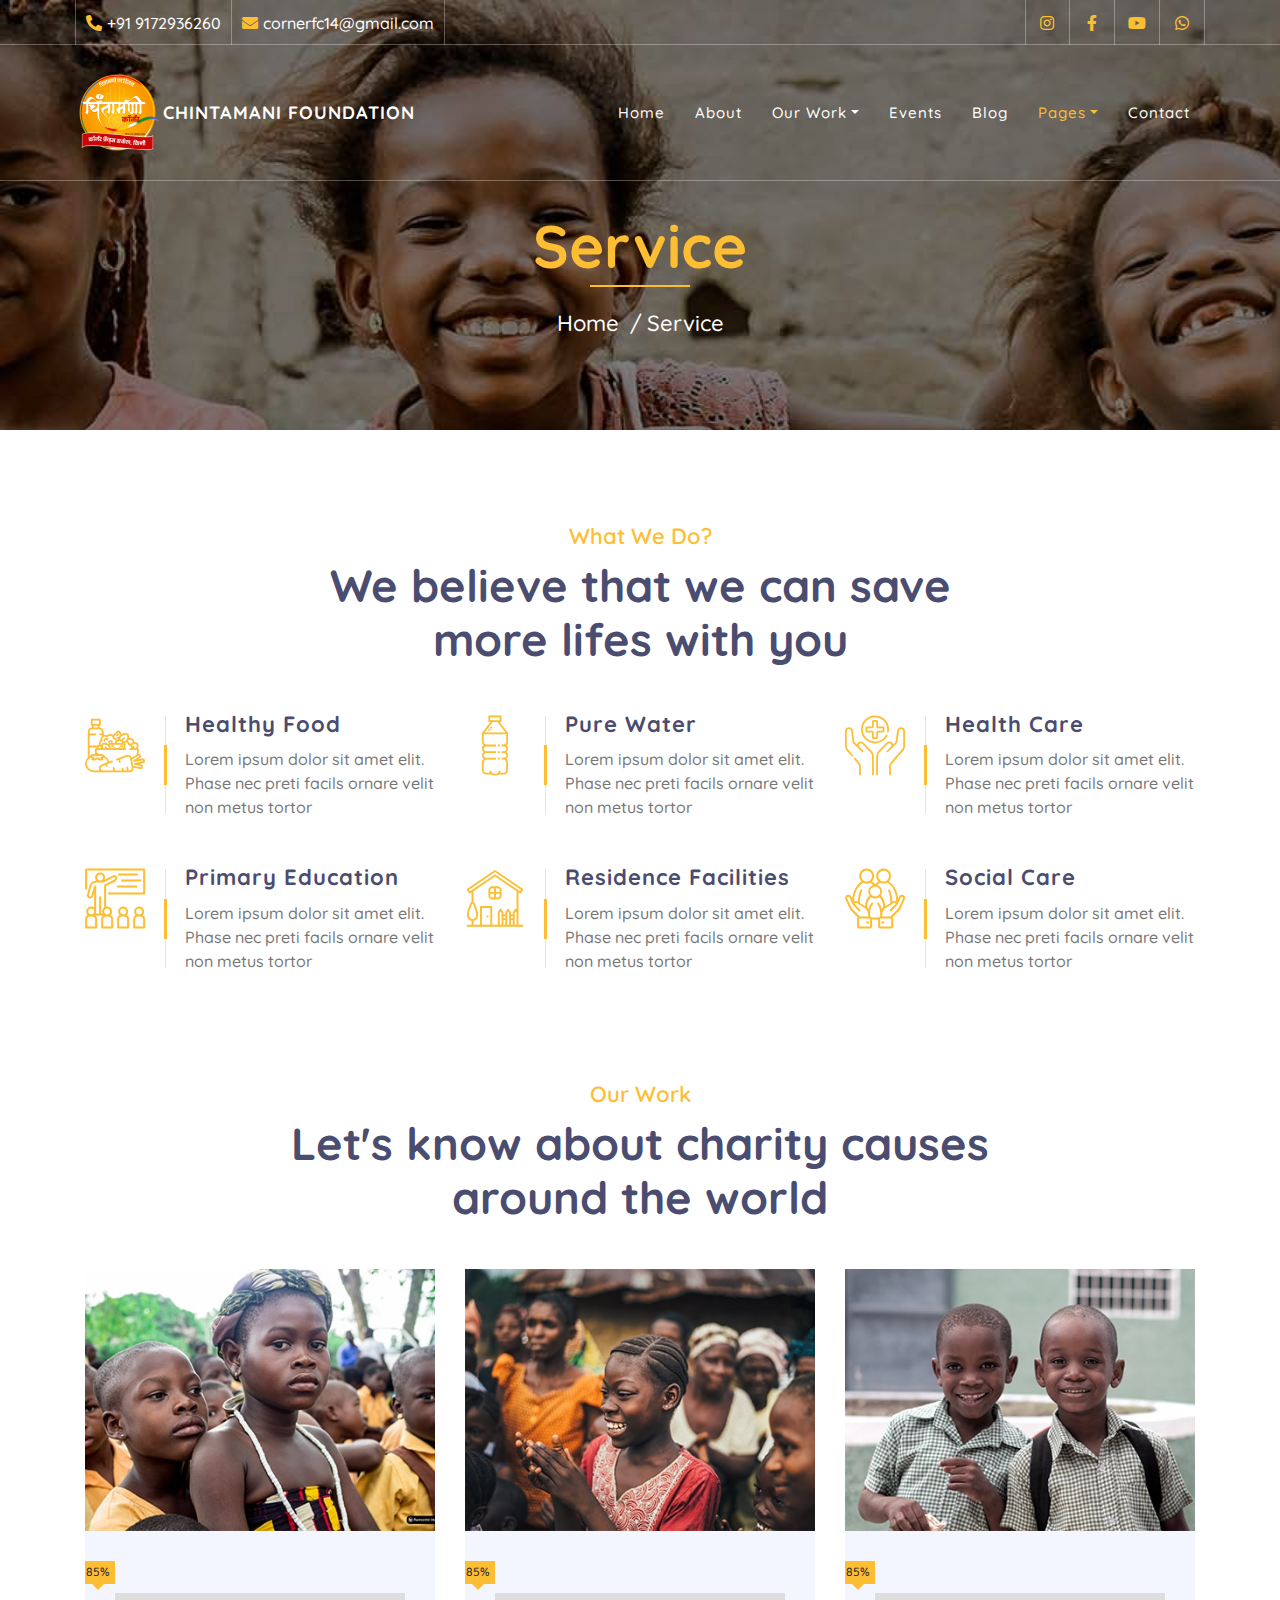
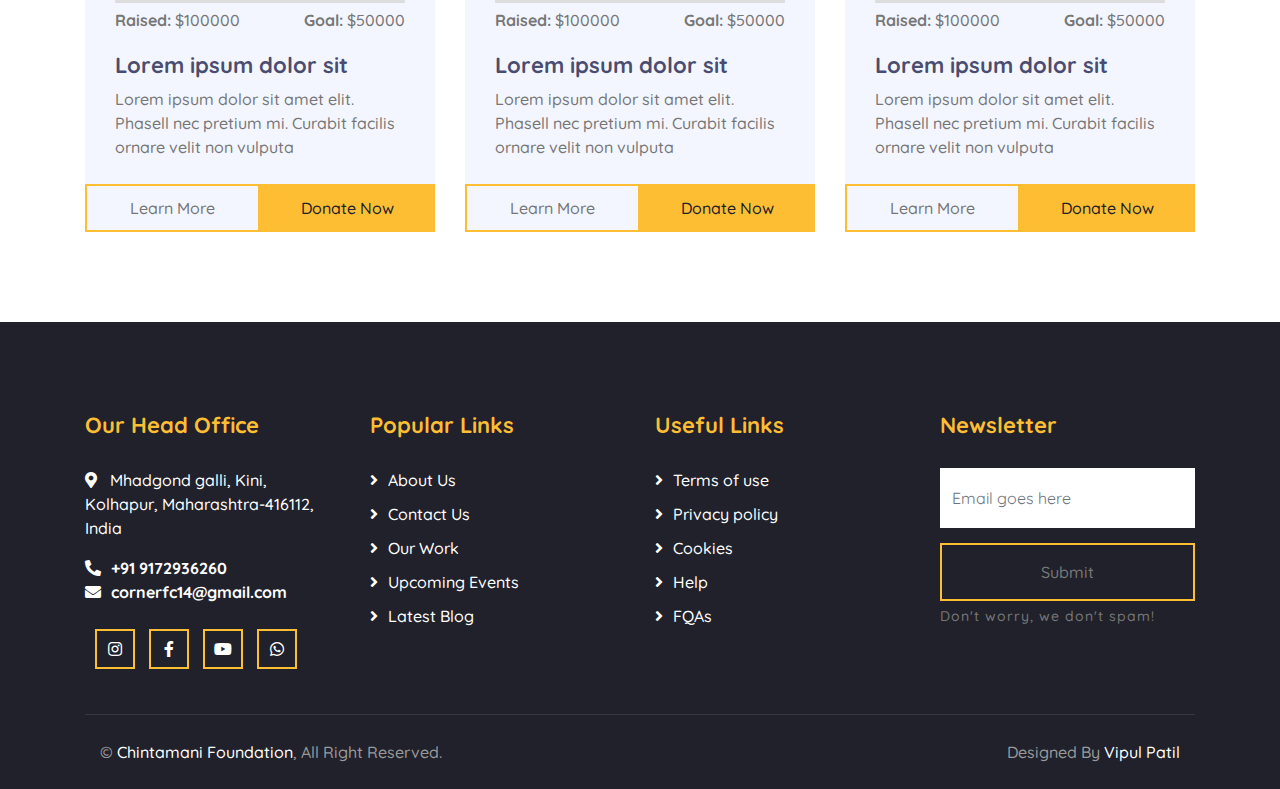
<file: service.html>
<!DOCTYPE html>
<html lang="en">
    <head>
        <meta charset="utf-8">
        <title>Chintamani Foundation</title>
        <meta content="width=device-width, initial-scale=1.0" name="viewport">
        <meta content="Helping with smile" name="keywords">
        <meta content="Helping with smile" name="description">

        <!-- Favicon -->
        <link href="img/favicon.ico" rel="icon">

        <!-- Google Font -->
        <link href="https://fonts.googleapis.com/css2?family=Quicksand:wght@300;400;500;600;700&display=swap" rel="stylesheet">
        
        <!-- CSS Libraries -->
        <link href="https://stackpath.bootstrapcdn.com/bootstrap/4.4.1/css/bootstrap.min.css" rel="stylesheet">
        <link href="https://cdnjs.cloudflare.com/ajax/libs/font-awesome/5.10.0/css/all.min.css" rel="stylesheet">
        <link href="lib/flaticon/font/flaticon.css" rel="stylesheet">
        <link href="lib/animate/animate.min.css" rel="stylesheet">
        <link href="lib/owlcarousel/assets/owl.carousel.min.css" rel="stylesheet">

        <!-- Template Stylesheet -->
        <link href="css/style.css" rel="stylesheet">
    </head>

    <body>
        <!-- Top Bar Start -->
        <div class="top-bar d-none d-md-block">
            <div class="container-fluid">
                <div class="row">
                    <div class="col-md-8">
                        <div class="top-bar-left">
                            <div class="text">
                                <i class="fa fa-phone-alt"></i>
                                <a href="tel:919172936260">+91 9172936260</a>
                            </div>
                            <div class="text">
                                <i class="fa fa-envelope"></i>
                                <a href="mailto:cornerfc14@gmail.com">cornerfc14@gmail.com</a>
                            </div>
                        </div>
                    </div>
                    <div class="col-md-4">
                        <div class="top-bar-right">
                            <div class="social">
                                <a href="https://instagram.com/official.cfc_?igshid=MjEwN2IyYWYwYw==" target="_blank"><i class="fab fa-instagram"></i></a>
                                <a href="https://www.facebook.com/profile.php?id=100093363067432&mibextid=LQQJ4d" target="_blank"><i class="fab fa-facebook-f"></i></a>
                                <a href="https://youtube.com/@chintamanicorner" target="_blank"><i class="fab fa-youtube"></i></a>
                                <a href="https://wa.me/message/HSQSLLG75MVXP1" target="_blank"><i class="fab fa-whatsapp"></i></a>
                            </div>
                        </div>
                    </div>
                </div>
            </div>
        </div>
        <!-- Top Bar End -->

        <!-- Nav Bar Start -->
        <div class="navbar navbar-expand-lg bg-dark navbar-dark">
            <div class="container-fluid">
                <a href="index.html" class="navbar-brand"><img src="img/logo.png" alt=""></a>
                <a href="index.html" class="navbar-brand">Chintamani Foundation</a>
                <button type="button" class="navbar-toggler" data-toggle="collapse" data-target="#navbarCollapse">
                    <span class="navbar-toggler-icon"></span>
                </button>

                <div class="collapse navbar-collapse justify-content-between" id="navbarCollapse">
                    <div class="navbar-nav ml-auto">
                        <a href="index.html" class="nav-item nav-link">Home</a>
                        <a href="about.html" class="nav-item nav-link">About</a>
                        <div class="nav-item dropdown">
                            <a href="#" class="nav-link dropdown-toggle" data-toggle="dropdown">Our Work</a>
                            <div class="dropdown-menu">
                                <a href="#education" class="dropdown-item">Education</a>
                                <a href="#health" class="dropdown-item">Health</a>
                                <a href="#disaster-response" class="dropdown-item">Disaster Response</a>
                                <a href="#women-empowerment" class="dropdown-item">Women Empowerment</a>
                            </div>
                        </div>
                        <a href="event.html" class="nav-item nav-link">Events</a>
                        <a href="blog.html" class="nav-item nav-link">Blog</a>
                        <div class="nav-item dropdown">
                            <a href="#" class="nav-link dropdown-toggle active" data-toggle="dropdown">Pages</a>
                            <div class="dropdown-menu">
                                <a href="single.html" class="dropdown-item">Detail Page</a>
                                <a href="service.html" class="dropdown-item">What We Do</a>
                                <a href="team.html" class="dropdown-item">Meet The Team</a>
                                <a href="donate.html" class="dropdown-item">Donate Now</a>
                                <a href="volunteer.html" class="dropdown-item">Become A Volunteer</a>
                            </div>
                        </div>
                        <a href="contact.html" class="nav-item nav-link">Contact</a>
                    </div>
                </div>
            </div>
        </div>
        <!-- Nav Bar End -->
        
        
        <!-- Page Header Start -->
        <div class="page-header">
            <div class="container">
                <div class="row">
                    <div class="col-12">
                        <h2>Service</h2>
                    </div>
                    <div class="col-12">
                        <a href="">Home</a>
                        <a href="">Service</a>
                    </div>
                </div>
            </div>
        </div>
        <!-- Page Header End -->
        
        
        <!-- Service Start -->
        <div class="service">
            <div class="container">
                <div class="section-header text-center">
                    <p>What We Do?</p>
                    <h2>We believe that we can save more lifes with you</h2>
                </div>
                <div class="row">
                    <div class="col-lg-4 col-md-6">
                        <div class="service-item">
                            <div class="service-icon">
                                <i class="flaticon-diet"></i>
                            </div>
                            <div class="service-text">
                                <h3>Healthy Food</h3>
                                <p>Lorem ipsum dolor sit amet elit. Phase nec preti facils ornare velit non metus tortor</p>
                            </div>
                        </div>
                    </div>
                    <div class="col-lg-4 col-md-6">
                        <div class="service-item">
                            <div class="service-icon">
                                <i class="flaticon-water"></i>
                            </div>
                            <div class="service-text">
                                <h3>Pure Water</h3>
                                <p>Lorem ipsum dolor sit amet elit. Phase nec preti facils ornare velit non metus tortor</p>
                            </div>
                        </div>
                    </div>
                    <div class="col-lg-4 col-md-6">
                        <div class="service-item">
                            <div class="service-icon">
                                <i class="flaticon-healthcare"></i>
                            </div>
                            <div class="service-text">
                                <h3>Health Care</h3>
                                <p>Lorem ipsum dolor sit amet elit. Phase nec preti facils ornare velit non metus tortor</p>
                            </div>
                        </div>
                    </div>
                    <div class="col-lg-4 col-md-6">
                        <div class="service-item">
                            <div class="service-icon">
                                <i class="flaticon-education"></i>
                            </div>
                            <div class="service-text">
                                <h3>Primary Education</h3>
                                <p>Lorem ipsum dolor sit amet elit. Phase nec preti facils ornare velit non metus tortor</p>
                            </div>
                        </div>
                    </div>
                    <div class="col-lg-4 col-md-6">
                        <div class="service-item">
                            <div class="service-icon">
                                <i class="flaticon-home"></i>
                            </div>
                            <div class="service-text">
                                <h3>Residence Facilities</h3>
                                <p>Lorem ipsum dolor sit amet elit. Phase nec preti facils ornare velit non metus tortor</p>
                            </div>
                        </div>
                    </div>
                    <div class="col-lg-4 col-md-6">
                        <div class="service-item">
                            <div class="service-icon">
                                <i class="flaticon-social-care"></i>
                            </div>
                            <div class="service-text">
                                <h3>Social Care</h3>
                                <p>Lorem ipsum dolor sit amet elit. Phase nec preti facils ornare velit non metus tortor</p>
                            </div>
                        </div>
                    </div>
                </div>
            </div>
        </div>
        <!-- Service End -->
        

        <!-- Causes Start -->
        <div class="causes">
            <div class="container">
                <div class="section-header text-center">
                    <p>Our Work</p>
                    <h2>Let's know about charity causes around the world</h2>
                </div>
                <div class="owl-carousel causes-carousel">
                    <div class="causes-item">
                        <div class="causes-img">
                            <img src="img/causes-1.jpg" alt="Image">
                        </div>
                        <div class="causes-progress">
                            <div class="progress">
                                <div class="progress-bar" role="progressbar" aria-valuenow="85" aria-valuemin="0" aria-valuemax="100">
                                    <span>85%</span>
                                </div>
                            </div>
                            <div class="progress-text">
                                <p><strong>Raised:</strong> $100000</p>
                                <p><strong>Goal:</strong> $50000</p>
                            </div>
                        </div>
                        <div class="causes-text">
                            <h3>Lorem ipsum dolor sit</h3>
                            <p>Lorem ipsum dolor sit amet elit. Phasell nec pretium mi. Curabit facilis ornare velit non vulputa</p>
                        </div>
                        <div class="causes-btn">
                            <a class="btn btn-custom">Learn More</a>
                            <a class="btn btn-custom">Donate Now</a>
                        </div>
                    </div>
                    <div class="causes-item">
                        <div class="causes-img">
                            <img src="img/causes-2.jpg" alt="Image">
                        </div>
                        <div class="causes-progress">
                            <div class="progress">
                                <div class="progress-bar" role="progressbar" aria-valuenow="85" aria-valuemin="0" aria-valuemax="100">
                                    <span>85%</span>
                                </div>
                            </div>
                            <div class="progress-text">
                                <p><strong>Raised:</strong> $100000</p>
                                <p><strong>Goal:</strong> $50000</p>
                            </div>
                        </div>
                        <div class="causes-text">
                            <h3>Lorem ipsum dolor sit</h3>
                            <p>Lorem ipsum dolor sit amet elit. Phasell nec pretium mi. Curabit facilis ornare velit non vulputa</p>
                        </div>
                        <div class="causes-btn">
                            <a class="btn btn-custom">Learn More</a>
                            <a class="btn btn-custom">Donate Now</a>
                        </div>
                    </div>
                    <div class="causes-item">
                        <div class="causes-img">
                            <img src="img/causes-3.jpg" alt="Image">
                        </div>
                        <div class="causes-progress">
                            <div class="progress">
                                <div class="progress-bar" role="progressbar" aria-valuenow="85" aria-valuemin="0" aria-valuemax="100">
                                    <span>85%</span>
                                </div>
                            </div>
                            <div class="progress-text">
                                <p><strong>Raised:</strong> $100000</p>
                                <p><strong>Goal:</strong> $50000</p>
                            </div>
                        </div>
                        <div class="causes-text">
                            <h3>Lorem ipsum dolor sit</h3>
                            <p>Lorem ipsum dolor sit amet elit. Phasell nec pretium mi. Curabit facilis ornare velit non vulputa</p>
                        </div>
                        <div class="causes-btn">
                            <a class="btn btn-custom">Learn More</a>
                            <a class="btn btn-custom">Donate Now</a>
                        </div>
                    </div>
                    <div class="causes-item">
                        <div class="causes-img">
                            <img src="img/causes-4.jpg" alt="Image">
                        </div>
                        <div class="causes-progress">
                            <div class="progress">
                                <div class="progress-bar" role="progressbar" aria-valuenow="85" aria-valuemin="0" aria-valuemax="100">
                                    <span>85%</span>
                                </div>
                            </div>
                            <div class="progress-text">
                                <p><strong>Raised:</strong> $100000</p>
                                <p><strong>Goal:</strong> $50000</p>
                            </div>
                        </div>
                        <div class="causes-text">
                            <h3>Lorem ipsum dolor sit</h3>
                            <p>Lorem ipsum dolor sit amet elit. Phasell nec pretium mi. Curabit facilis ornare velit non vulputa</p>
                        </div>
                        <div class="causes-btn">
                            <a class="btn btn-custom">Learn More</a>
                            <a class="btn btn-custom">Donate Now</a>
                        </div>
                    </div>
                </div>
            </div>
        </div>
        <!-- Causes End -->


        <!-- Footer Start -->
        <div class="footer">
            <div class="container">
                <div class="row">
                    <div class="col-lg-3 col-md-6">
                        <div class="footer-contact">
                            <h2>Our Head Office</h2>
                            <p><i class="fa fa-map-marker-alt"></i>Mhadgond galli, Kini, Kolhapur, Maharashtra-416112, India</p>
                            <i class="fa fa-phone-alt"><a href="tel:919172936260">+91 9172936260</a></i>
                            <i class="fa fa-envelope"><a href="mailto:cornerfc14@gmail.com">cornerfc14@gmail.com</a></i>
                            <div class="footer-social">
                                <a class="btn btn-custom" href="https://instagram.com/official.cfc_?igshid=MjEwN2IyYWYwYw==" target="_blank"><i class="fab fa-instagram"></i></a>
                            <a class="btn btn-custom" href="https://www.facebook.com/profile.php?id=100093363067432&mibextid=LQQJ4d" target="_blank"><i class="fab fa-facebook-f"></i></a>
                            <a class="btn btn-custom" href="https://youtube.com/@chintamanicorner" target="_blank"><i class="fab fa-youtube"></i></a>
                            <a class="btn btn-custom" href="https://wa.me/message/HSQSLLG75MVXP1" target="_blank"><i class="fab fa-whatsapp"></i></a>
                            </div>
                        </div>
                    </div>
                    <div class="col-lg-3 col-md-6">
                        <div class="footer-link">
                            <h2>Popular Links</h2>
                            <a href="">About Us</a>
                            <a href="">Contact Us</a>
                            <a href="">Our Work</a>
                            <a href="">Upcoming Events</a>
                            <a href="">Latest Blog</a>
                        </div>
                    </div>
                    <div class="col-lg-3 col-md-6">
                        <div class="footer-link">
                            <h2>Useful Links</h2>
                            <a href="">Terms of use</a>
                            <a href="">Privacy policy</a>
                            <a href="">Cookies</a>
                            <a href="">Help</a>
                            <a href="">FQAs</a>
                        </div>
                    </div>
                    <div class="col-lg-3 col-md-6">
                        <div class="footer-newsletter">
                            <h2>Newsletter</h2>
                            <form>
                                <input class="form-control" placeholder="Email goes here">
                                <button class="btn btn-custom">Submit</button>
                                <label>Don't worry, we don't spam!</label>
                            </form>
                        </div>
                    </div>
                </div>
            </div>
            <div class="container copyright">
                <div class="row">
                    <div class="col-md-6">
                        <p>&copy; <a href="">Chintamani Foundation</a>, All Right Reserved.</p>
                    </div>
                    <div class="col-md-6">
                        <p>Designed By <a href="">Vipul Patil</a></p>
                    </div>
                </div>
            </div>
        </div>
        <!-- Footer End -->

        <!-- Back to top button -->
        <a href="#" class="back-to-top"><i class="fa fa-chevron-up"></i></a>
        
        <!-- Pre Loader -->
        <div id="loader" class="show">
            <div class="loader"></div>
        </div>

        <!-- JavaScript Libraries -->
        <script src="https://code.jquery.com/jquery-3.4.1.min.js"></script>
        <script src="https://stackpath.bootstrapcdn.com/bootstrap/4.4.1/js/bootstrap.bundle.min.js"></script>
        <script src="lib/easing/easing.min.js"></script>
        <script src="lib/owlcarousel/owl.carousel.min.js"></script>
        <script src="lib/waypoints/waypoints.min.js"></script>
        <script src="lib/counterup/counterup.min.js"></script>
        <script src="lib/parallax/parallax.min.js"></script>
        
        <!-- Contact Javascript File -->
        <script src="mail/jqBootstrapValidation.min.js"></script>
        <script src="mail/contact.js"></script>

        <!-- Template Javascript -->
        <script src="js/main.js"></script>
    </body>
</html>
</file>
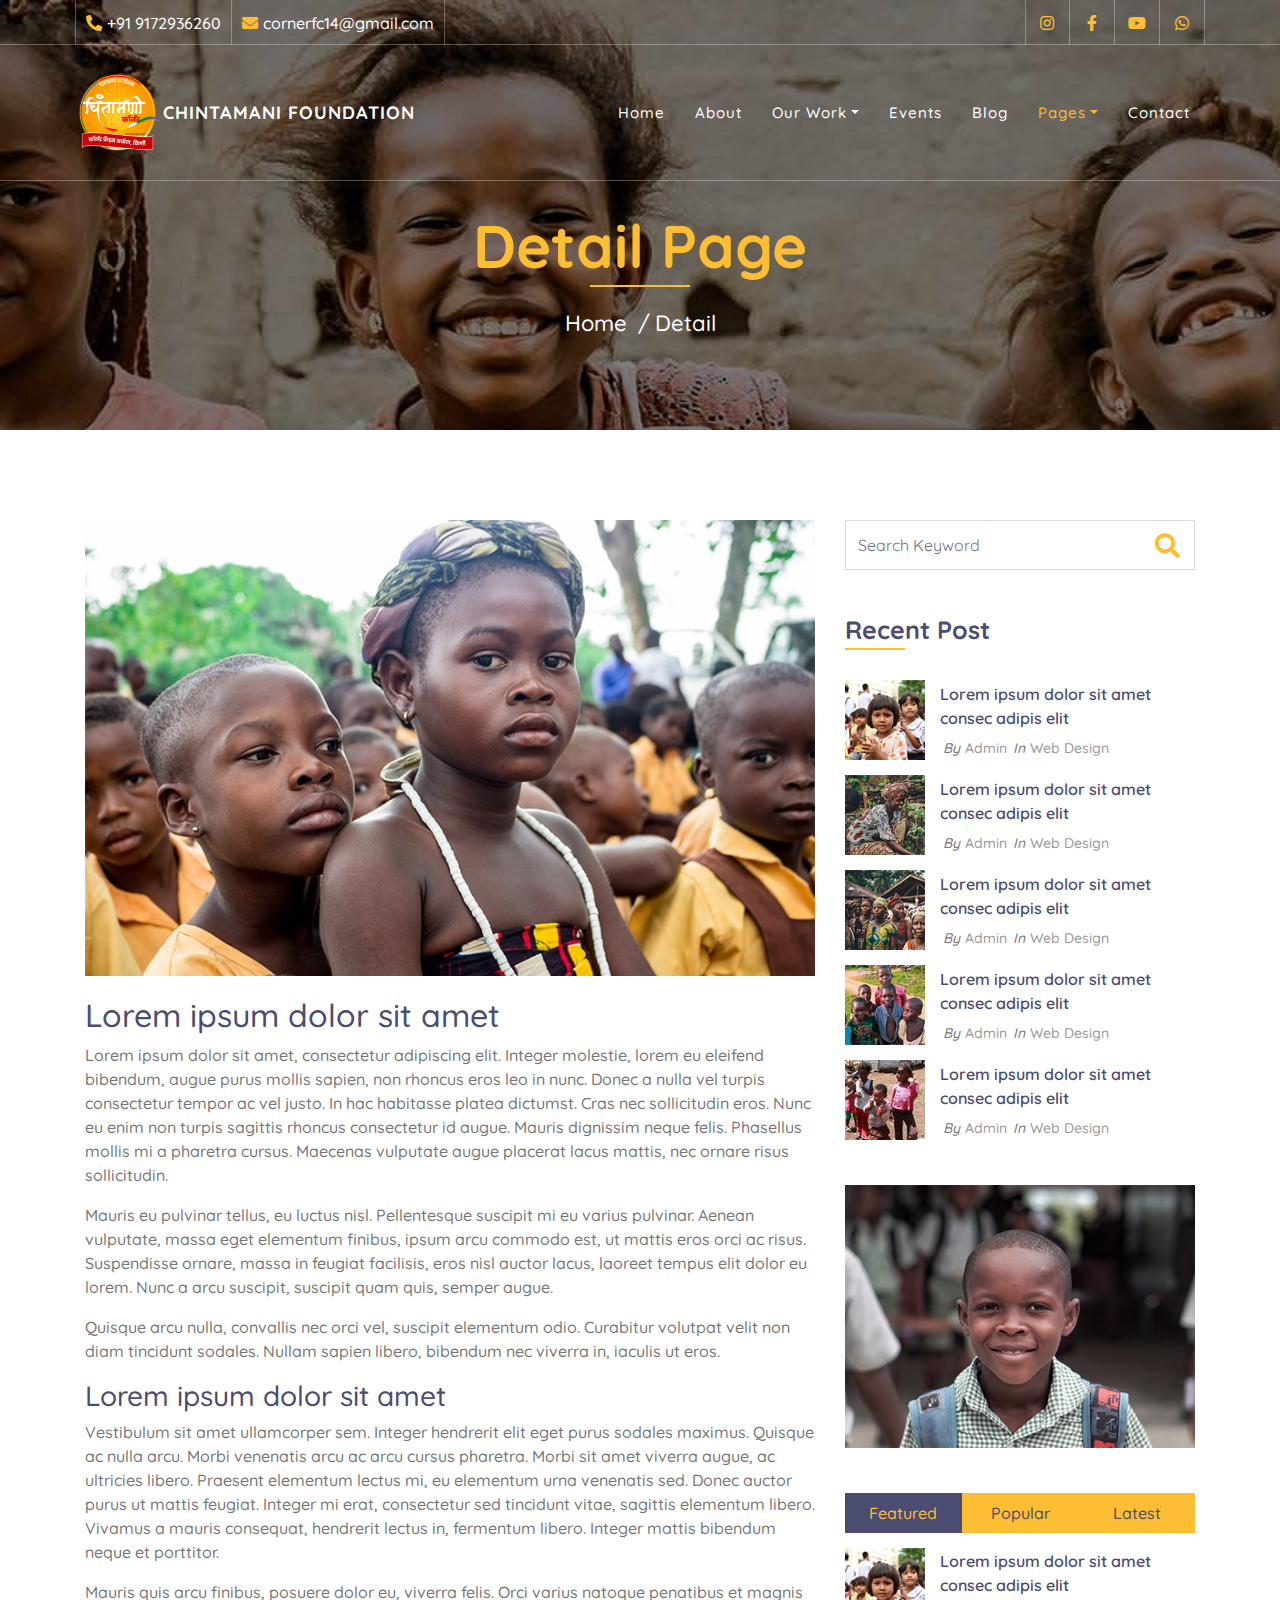
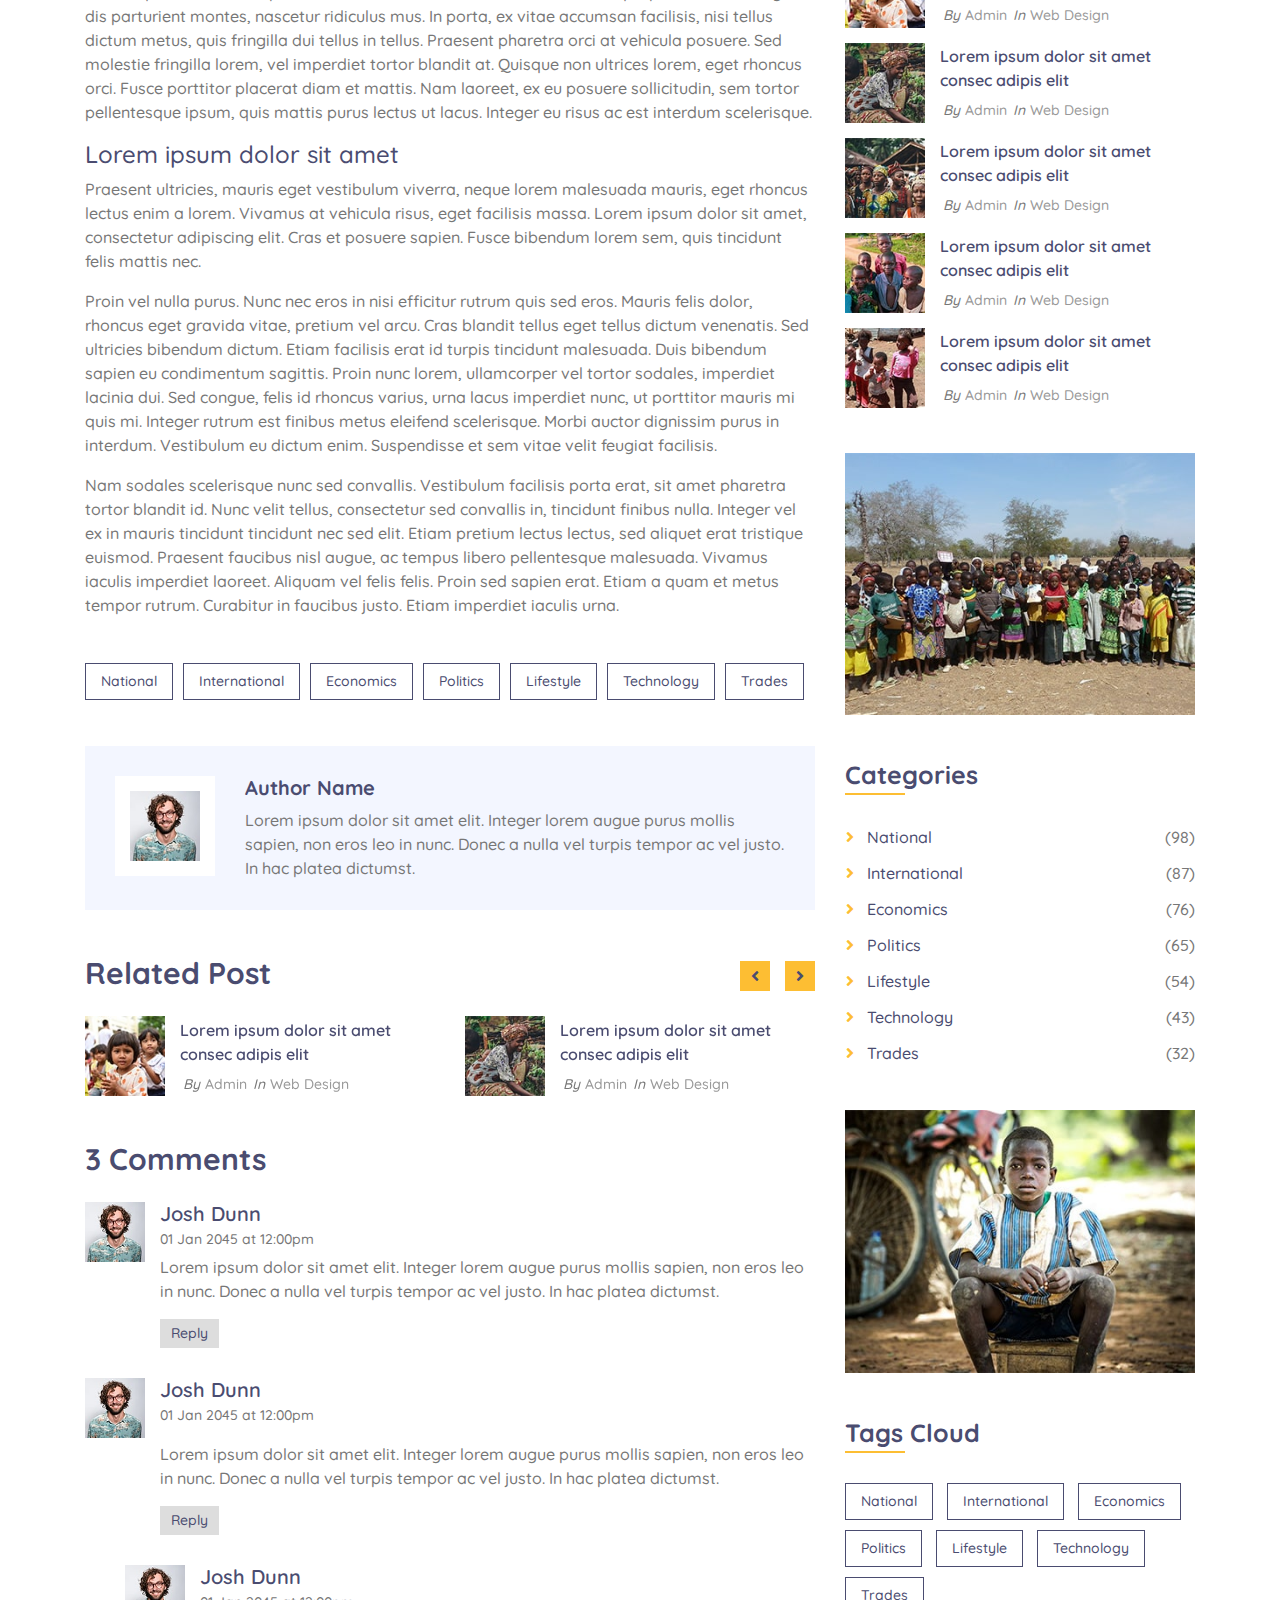
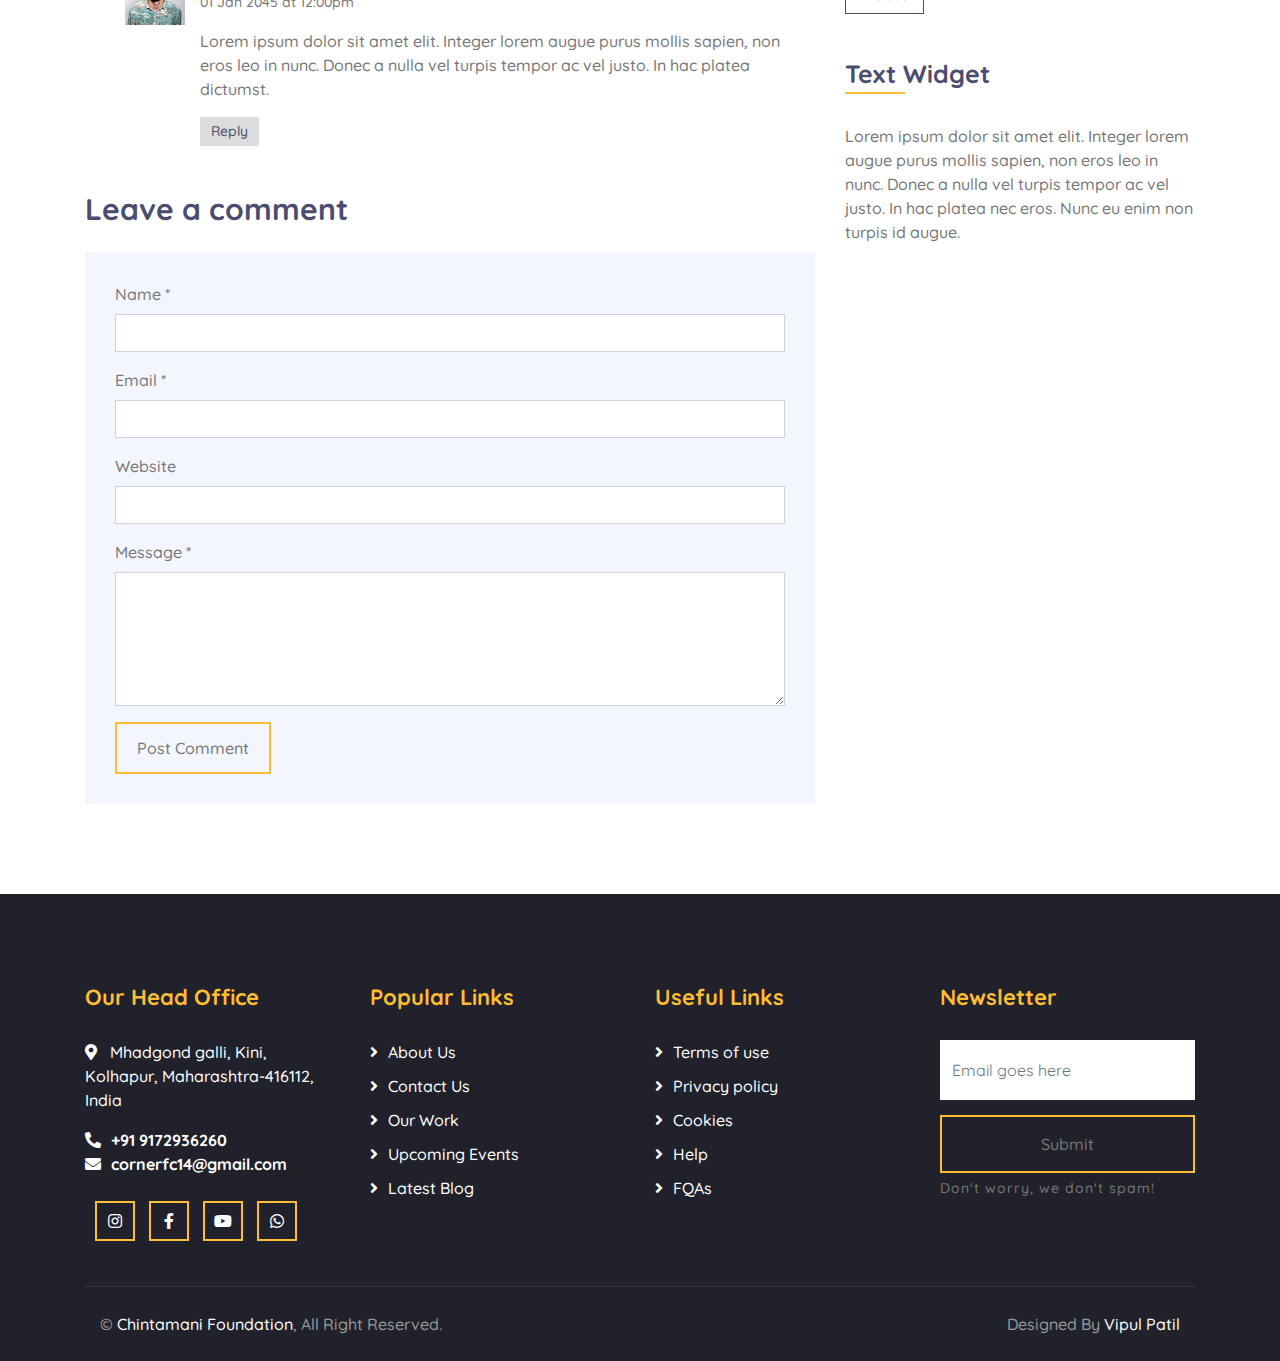
<file: single.html>
<!DOCTYPE html>
<html lang="en">
    <head>
        <meta charset="utf-8">
        <title>Chintamani Foundation</title>
        <meta content="width=device-width, initial-scale=1.0" name="viewport">
        <meta content="Helping with smile" name="keywords">
        <meta content="Helping with smile" name="description">

        <!-- Favicon -->
        <link href="img/favicon.ico" rel="icon">

        <!-- Google Font -->
        <link href="https://fonts.googleapis.com/css2?family=Quicksand:wght@300;400;500;600;700&display=swap" rel="stylesheet">
        
        <!-- CSS Libraries -->
        <link href="https://stackpath.bootstrapcdn.com/bootstrap/4.4.1/css/bootstrap.min.css" rel="stylesheet">
        <link href="https://cdnjs.cloudflare.com/ajax/libs/font-awesome/5.10.0/css/all.min.css" rel="stylesheet">
        <link href="lib/flaticon/font/flaticon.css" rel="stylesheet">
        <link href="lib/animate/animate.min.css" rel="stylesheet">
        <link href="lib/owlcarousel/assets/owl.carousel.min.css" rel="stylesheet">

        <!-- Template Stylesheet -->
        <link href="css/style.css" rel="stylesheet">
    </head>

    <body>
        <!-- Top Bar Start -->
        <div class="top-bar d-none d-md-block">
            <div class="container-fluid">
                <div class="row">
                    <div class="col-md-8">
                        <div class="top-bar-left">
                            <div class="text">
                                <i class="fa fa-phone-alt"></i>
                                <a href="tel:919172936260">+91 9172936260</a>
                            </div>
                            <div class="text">
                                <i class="fa fa-envelope"></i>
                                <a href="mailto:cornerfc14@gmail.com">cornerfc14@gmail.com</a>
                            </div>
                        </div>
                    </div>
                    <div class="col-md-4">
                        <div class="top-bar-right">
                            <div class="social">
                                <a href="https://instagram.com/official.cfc_?igshid=MjEwN2IyYWYwYw==" target="_blank"><i class="fab fa-instagram"></i></a>
                                <a href="https://www.facebook.com/profile.php?id=100093363067432&mibextid=LQQJ4d" target="_blank"><i class="fab fa-facebook-f"></i></a>
                                <a href="https://youtube.com/@chintamanicorner" target="_blank"><i class="fab fa-youtube"></i></a>
                                <a href="https://wa.me/message/HSQSLLG75MVXP1" target="_blank"><i class="fab fa-whatsapp"></i></a>
                            </div>
                        </div>
                    </div>
                </div>
            </div>
        </div>
        <!-- Top Bar End -->

        <!-- Nav Bar Start -->
        <div class="navbar navbar-expand-lg bg-dark navbar-dark">
            <div class="container-fluid">
                <a href="index.html" class="navbar-brand"><img src="img/logo.png" alt=""></a>
                <a href="index.html" class="navbar-brand">Chintamani Foundation</a>
                <button type="button" class="navbar-toggler" data-toggle="collapse" data-target="#navbarCollapse">
                    <span class="navbar-toggler-icon"></span>
                </button>

                <div class="collapse navbar-collapse justify-content-between" id="navbarCollapse">
                    <div class="navbar-nav ml-auto">
                        <a href="index.html" class="nav-item nav-link">Home</a>
                        <a href="about.html" class="nav-item nav-link">About</a>
                        <div class="nav-item dropdown">
                            <a href="#" class="nav-link dropdown-toggle" data-toggle="dropdown">Our Work</a>
                            <div class="dropdown-menu">
                                <a href="#education" class="dropdown-item">Education</a>
                                <a href="#health" class="dropdown-item">Health</a>
                                <a href="#disaster-response" class="dropdown-item">Disaster Response</a>
                                <a href="#women-empowerment" class="dropdown-item">Women Empowerment</a>
                            </div>
                        </div>
                        <a href="event.html" class="nav-item nav-link">Events</a>
                        <a href="blog.html" class="nav-item nav-link">Blog</a>
                        <div class="nav-item dropdown">
                            <a href="#" class="nav-link dropdown-toggle active" data-toggle="dropdown">Pages</a>
                            <div class="dropdown-menu">
                                <a href="single.html" class="dropdown-item">Detail Page</a>
                                <a href="service.html" class="dropdown-item">What We Do</a>
                                <a href="team.html" class="dropdown-item">Meet The Team</a>
                                <a href="donate.html" class="dropdown-item">Donate Now</a>
                                <a href="volunteer.html" class="dropdown-item">Become A Volunteer</a>
                            </div>
                        </div>
                        <a href="contact.html" class="nav-item nav-link">Contact</a>
                    </div>
                </div>
            </div>
        </div>
        <!-- Nav Bar End -->
        
        
        <!-- Page Header Start -->
        <div class="page-header">
            <div class="container">
                <div class="row">
                    <div class="col-12">
                        <h2>Detail Page</h2>
                    </div>
                    <div class="col-12">
                        <a href="">Home</a>
                        <a href="">Detail</a>
                    </div>
                </div>
            </div>
        </div>
        <!-- Page Header End -->


        <!-- Single Post Start-->
        <div class="single">
            <div class="container">
                <div class="row">
                    <div class="col-lg-8">
                        <div class="single-content">
                            <img src="img/single.jpg" />
                            <h2>Lorem ipsum dolor sit amet</h2>
                            <p>
                                Lorem ipsum dolor sit amet, consectetur adipiscing elit. Integer molestie, lorem eu eleifend bibendum, augue purus mollis sapien, non rhoncus eros leo in nunc. Donec a nulla vel turpis consectetur tempor ac vel justo. In hac habitasse platea dictumst. Cras nec sollicitudin eros. Nunc eu enim non turpis sagittis rhoncus consectetur id augue. Mauris dignissim neque felis. Phasellus mollis mi a pharetra cursus. Maecenas vulputate augue placerat lacus mattis, nec ornare risus sollicitudin.
                            </p>
                            <p>
                                Mauris eu pulvinar tellus, eu luctus nisl. Pellentesque suscipit mi eu varius pulvinar. Aenean vulputate, massa eget elementum finibus, ipsum arcu commodo est, ut mattis eros orci ac risus. Suspendisse ornare, massa in feugiat facilisis, eros nisl auctor lacus, laoreet tempus elit dolor eu lorem. Nunc a arcu suscipit, suscipit quam quis, semper augue.
                            </p>
                            <p>
                                Quisque arcu nulla, convallis nec orci vel, suscipit elementum odio. Curabitur volutpat velit non diam tincidunt sodales. Nullam sapien libero, bibendum nec viverra in, iaculis ut eros.
                            </p>
                            <h3>Lorem ipsum dolor sit amet</h3>
                            <p>
                                Vestibulum sit amet ullamcorper sem. Integer hendrerit elit eget purus sodales maximus. Quisque ac nulla arcu. Morbi venenatis arcu ac arcu cursus pharetra. Morbi sit amet viverra augue, ac ultricies libero. Praesent elementum lectus mi, eu elementum urna venenatis sed. Donec auctor purus ut mattis feugiat. Integer mi erat, consectetur sed tincidunt vitae, sagittis elementum libero. Vivamus a mauris consequat, hendrerit lectus in, fermentum libero. Integer mattis bibendum neque et porttitor.
                            </p>
                            <p>
                                Mauris quis arcu finibus, posuere dolor eu, viverra felis. Orci varius natoque penatibus et magnis dis parturient montes, nascetur ridiculus mus. In porta, ex vitae accumsan facilisis, nisi tellus dictum metus, quis fringilla dui tellus in tellus. Praesent pharetra orci at vehicula posuere. Sed molestie fringilla lorem, vel imperdiet tortor blandit at. Quisque non ultrices lorem, eget rhoncus orci. Fusce porttitor placerat diam et mattis. Nam laoreet, ex eu posuere sollicitudin, sem tortor pellentesque ipsum, quis mattis purus lectus ut lacus. Integer eu risus ac est interdum scelerisque.
                            </p>
                            <h4>Lorem ipsum dolor sit amet</h4>
                            <p>
                                Praesent ultricies, mauris eget vestibulum viverra, neque lorem malesuada mauris, eget rhoncus lectus enim a lorem. Vivamus at vehicula risus, eget facilisis massa. Lorem ipsum dolor sit amet, consectetur adipiscing elit. Cras et posuere sapien. Fusce bibendum lorem sem, quis tincidunt felis mattis nec.
                            </p>
                            <p>
                                Proin vel nulla purus. Nunc nec eros in nisi efficitur rutrum quis sed eros. Mauris felis dolor, rhoncus eget gravida vitae, pretium vel arcu. Cras blandit tellus eget tellus dictum venenatis. Sed ultricies bibendum dictum. Etiam facilisis erat id turpis tincidunt malesuada. Duis bibendum sapien eu condimentum sagittis. Proin nunc lorem, ullamcorper vel tortor sodales, imperdiet lacinia dui. Sed congue, felis id rhoncus varius, urna lacus imperdiet nunc, ut porttitor mauris mi quis mi. Integer rutrum est finibus metus eleifend scelerisque. Morbi auctor dignissim purus in interdum. Vestibulum eu dictum enim. Suspendisse et sem vitae velit feugiat facilisis.
                            </p>
                            <p>
                                Nam sodales scelerisque nunc sed convallis. Vestibulum facilisis porta erat, sit amet pharetra tortor blandit id. Nunc velit tellus, consectetur sed convallis in, tincidunt finibus nulla. Integer vel ex in mauris tincidunt tincidunt nec sed elit. Etiam pretium lectus lectus, sed aliquet erat tristique euismod. Praesent faucibus nisl augue, ac tempus libero pellentesque malesuada. Vivamus iaculis imperdiet laoreet. Aliquam vel felis felis. Proin sed sapien erat. Etiam a quam et metus tempor rutrum. Curabitur in faucibus justo. Etiam imperdiet iaculis urna.
                            </p>
                        </div>
                        <div class="single-tags">
                            <a href="">National</a>
                            <a href="">International</a>
                            <a href="">Economics</a>
                            <a href="">Politics</a>
                            <a href="">Lifestyle</a>
                            <a href="">Technology</a>
                            <a href="">Trades</a>
                        </div>
                        <div class="single-bio">
                            <div class="single-bio-img">
                                <img src="img/user.jpg" />
                            </div>
                            <div class="single-bio-text">
                                <h3>Author Name</h3>
                                <p>
                                    Lorem ipsum dolor sit amet elit. Integer lorem augue purus mollis sapien, non eros leo in nunc. Donec a nulla vel turpis tempor ac vel justo. In hac platea dictumst.
                                </p>
                            </div>
                        </div>
                        <div class="single-related">
                            <h2>Related Post</h2>
                            <div class="owl-carousel related-slider">
                                <div class="post-item">
                                    <div class="post-img">
                                        <img src="img/post-1.jpg" />
                                    </div>
                                    <div class="post-text">
                                        <a href="">Lorem ipsum dolor sit amet consec adipis elit</a>
                                        <div class="post-meta">
                                            <p>By<a href="">Admin</a></p>
                                            <p>In<a href="">Web Design</a></p>
                                        </div>
                                    </div>
                                </div>
                                <div class="post-item">
                                    <div class="post-img">
                                        <img src="img/post-2.jpg" />
                                    </div>
                                    <div class="post-text">
                                        <a href="">Lorem ipsum dolor sit amet consec adipis elit</a>
                                        <div class="post-meta">
                                            <p>By<a href="">Admin</a></p>
                                            <p>In<a href="">Web Design</a></p>
                                        </div>
                                    </div>
                                </div>
                                <div class="post-item">
                                    <div class="post-img">
                                        <img src="img/post-3.jpg" />
                                    </div>
                                    <div class="post-text">
                                        <a href="">Lorem ipsum dolor sit amet consec adipis elit</a>
                                        <div class="post-meta">
                                            <p>By<a href="">Admin</a></p>
                                            <p>In<a href="">Web Design</a></p>
                                        </div>
                                    </div>
                                </div>
                                <div class="post-item">
                                    <div class="post-img">
                                        <img src="img/post-4.jpg" />
                                    </div>
                                    <div class="post-text">
                                        <a href="">Lorem ipsum dolor sit amet consec adipis elit</a>
                                        <div class="post-meta">
                                            <p>By<a href="">Admin</a></p>
                                            <p>In<a href="">Web Design</a></p>
                                        </div>
                                    </div>
                                </div>
                            </div>
                        </div>

                        <div class="single-comment">
                            <h2>3 Comments</h2>
                            <ul class="comment-list">
                                <li class="comment-item">
                                    <div class="comment-body">
                                        <div class="comment-img">
                                            <img src="img/user.jpg" />
                                        </div>
                                        <div class="comment-text">
                                            <h3><a href="">Josh Dunn</a></h3>
                                            <span>01 Jan 2045 at 12:00pm</span>
                                            <p>
                                                Lorem ipsum dolor sit amet elit. Integer lorem augue purus mollis sapien, non eros leo in nunc. Donec a nulla vel turpis tempor ac vel justo. In hac platea dictumst. 
                                            </p>
                                            <a class="btn" href="">Reply</a>
                                        </div>
                                    </div>
                                </li>
                                <li class="comment-item">
                                    <div class="comment-body">
                                        <div class="comment-img">
                                            <img src="img/user.jpg" />
                                        </div>
                                        <div class="comment-text">
                                            <h3><a href="">Josh Dunn</a></h3>
                                            <p><span>01 Jan 2045 at 12:00pm</span></p>
                                            <p>
                                                Lorem ipsum dolor sit amet elit. Integer lorem augue purus mollis sapien, non eros leo in nunc. Donec a nulla vel turpis tempor ac vel justo. In hac platea dictumst. 
                                            </p>
                                            <a class="btn" href="">Reply</a>
                                        </div>
                                    </div>
                                    <ul class="comment-child">
                                        <li class="comment-item">
                                            <div class="comment-body">
                                                <div class="comment-img">
                                                    <img src="img/user.jpg" />
                                                </div>
                                                <div class="comment-text">
                                                    <h3><a href="">Josh Dunn</a></h3>
                                                    <p><span>01 Jan 2045 at 12:00pm</span></p>
                                                    <p>
                                                        Lorem ipsum dolor sit amet elit. Integer lorem augue purus mollis sapien, non eros leo in nunc. Donec a nulla vel turpis tempor ac vel justo. In hac platea dictumst. 
                                                    </p>
                                                    <a class="btn" href="">Reply</a>
                                                </div>
                                            </div>
                                        </li>
                                    </ul>
                                </li>
                            </ul>
                        </div>
                        <div class="comment-form">
                            <h2>Leave a comment</h2>
                            <form>
                                <div class="form-group">
                                    <label for="name">Name *</label>
                                    <input type="text" class="form-control" id="name">
                                </div>
                                <div class="form-group">
                                    <label for="email">Email *</label>
                                    <input type="email" class="form-control" id="email">
                                </div>
                                <div class="form-group">
                                    <label for="website">Website</label>
                                    <input type="url" class="form-control" id="website">
                                </div>

                                <div class="form-group">
                                    <label for="message">Message *</label>
                                    <textarea id="message" cols="30" rows="5" class="form-control"></textarea>
                                </div>
                                <div class="form-group">
                                    <input type="submit" value="Post Comment" class="btn btn-custom">
                                </div>
                            </form>
                        </div>
                    </div>

                    <div class="col-lg-4">
                        <div class="sidebar">
                            <div class="sidebar-widget">
                                <div class="search-widget">
                                    <form>
                                        <input class="form-control" type="text" placeholder="Search Keyword">
                                        <button class="btn"><i class="fa fa-search"></i></button>
                                    </form>
                                </div>
                            </div>

                            <div class="sidebar-widget">
                                <h2 class="widget-title">Recent Post</h2>
                                <div class="recent-post">
                                    <div class="post-item">
                                        <div class="post-img">
                                            <img src="img/post-1.jpg" />
                                        </div>
                                        <div class="post-text">
                                            <a href="">Lorem ipsum dolor sit amet consec adipis elit</a>
                                            <div class="post-meta">
                                                <p>By<a href="">Admin</a></p>
                                                <p>In<a href="">Web Design</a></p>
                                            </div>
                                        </div>
                                    </div>
                                    <div class="post-item">
                                        <div class="post-img">
                                            <img src="img/post-2.jpg" />
                                        </div>
                                        <div class="post-text">
                                            <a href="">Lorem ipsum dolor sit amet consec adipis elit</a>
                                            <div class="post-meta">
                                                <p>By<a href="">Admin</a></p>
                                                <p>In<a href="">Web Design</a></p>
                                            </div>
                                        </div>
                                    </div>
                                    <div class="post-item">
                                        <div class="post-img">
                                            <img src="img/post-3.jpg" />
                                        </div>
                                        <div class="post-text">
                                            <a href="">Lorem ipsum dolor sit amet consec adipis elit</a>
                                            <div class="post-meta">
                                                <p>By<a href="">Admin</a></p>
                                                <p>In<a href="">Web Design</a></p>
                                            </div>
                                        </div>
                                    </div>
                                    <div class="post-item">
                                        <div class="post-img">
                                            <img src="img/post-4.jpg" />
                                        </div>
                                        <div class="post-text">
                                            <a href="">Lorem ipsum dolor sit amet consec adipis elit</a>
                                            <div class="post-meta">
                                                <p>By<a href="">Admin</a></p>
                                                <p>In<a href="">Web Design</a></p>
                                            </div>
                                        </div>
                                    </div>
                                    <div class="post-item">
                                        <div class="post-img">
                                            <img src="img/post-5.jpg" />
                                        </div>
                                        <div class="post-text">
                                            <a href="">Lorem ipsum dolor sit amet consec adipis elit</a>
                                            <div class="post-meta">
                                                <p>By<a href="">Admin</a></p>
                                                <p>In<a href="">Web Design</a></p>
                                            </div>
                                        </div>
                                    </div>
                                </div>
                            </div>

                            <div class="sidebar-widget">
                                <div class="image-widget">
                                    <a href="#"><img src="img/blog-1.jpg" alt="Image"></a>
                                </div>
                            </div>

                            <div class="sidebar-widget">
                                <div class="tab-post">
                                    <ul class="nav nav-pills nav-justified">
                                        <li class="nav-item">
                                            <a class="nav-link active" data-toggle="pill" href="#featured">Featured</a>
                                        </li>
                                        <li class="nav-item">
                                            <a class="nav-link" data-toggle="pill" href="#popular">Popular</a>
                                        </li>
                                        <li class="nav-item">
                                            <a class="nav-link" data-toggle="pill" href="#latest">Latest</a>
                                        </li>
                                    </ul>

                                    <div class="tab-content">
                                        <div id="featured" class="container tab-pane active">
                                            <div class="post-item">
                                                <div class="post-img">
                                                    <img src="img/post-1.jpg" />
                                                </div>
                                                <div class="post-text">
                                                    <a href="">Lorem ipsum dolor sit amet consec adipis elit</a>
                                                    <div class="post-meta">
                                                        <p>By<a href="">Admin</a></p>
                                                        <p>In<a href="">Web Design</a></p>
                                                    </div>
                                                </div>
                                            </div>
                                            <div class="post-item">
                                                <div class="post-img">
                                                    <img src="img/post-2.jpg" />
                                                </div>
                                                <div class="post-text">
                                                    <a href="">Lorem ipsum dolor sit amet consec adipis elit</a>
                                                    <div class="post-meta">
                                                        <p>By<a href="">Admin</a></p>
                                                        <p>In<a href="">Web Design</a></p>
                                                    </div>
                                                </div>
                                            </div>
                                            <div class="post-item">
                                                <div class="post-img">
                                                    <img src="img/post-3.jpg" />
                                                </div>
                                                <div class="post-text">
                                                    <a href="">Lorem ipsum dolor sit amet consec adipis elit</a>
                                                    <div class="post-meta">
                                                        <p>By<a href="">Admin</a></p>
                                                        <p>In<a href="">Web Design</a></p>
                                                    </div>
                                                </div>
                                            </div>
                                            <div class="post-item">
                                                <div class="post-img">
                                                    <img src="img/post-4.jpg" />
                                                </div>
                                                <div class="post-text">
                                                    <a href="">Lorem ipsum dolor sit amet consec adipis elit</a>
                                                    <div class="post-meta">
                                                        <p>By<a href="">Admin</a></p>
                                                        <p>In<a href="">Web Design</a></p>
                                                    </div>
                                                </div>
                                            </div>
                                            <div class="post-item">
                                                <div class="post-img">
                                                    <img src="img/post-5.jpg" />
                                                </div>
                                                <div class="post-text">
                                                    <a href="">Lorem ipsum dolor sit amet consec adipis elit</a>
                                                    <div class="post-meta">
                                                        <p>By<a href="">Admin</a></p>
                                                        <p>In<a href="">Web Design</a></p>
                                                    </div>
                                                </div>
                                            </div>
                                        </div>
                                        <div id="popular" class="container tab-pane fade">
                                            <div class="post-item">
                                                <div class="post-img">
                                                    <img src="img/post-1.jpg" />
                                                </div>
                                                <div class="post-text">
                                                    <a href="">Lorem ipsum dolor sit amet consec adipis elit</a>
                                                    <div class="post-meta">
                                                        <p>By<a href="">Admin</a></p>
                                                        <p>In<a href="">Web Design</a></p>
                                                    </div>
                                                </div>
                                            </div>
                                            <div class="post-item">
                                                <div class="post-img">
                                                    <img src="img/post-2.jpg" />
                                                </div>
                                                <div class="post-text">
                                                    <a href="">Lorem ipsum dolor sit amet consec adipis elit</a>
                                                    <div class="post-meta">
                                                        <p>By<a href="">Admin</a></p>
                                                        <p>In<a href="">Web Design</a></p>
                                                    </div>
                                                </div>
                                            </div>
                                            <div class="post-item">
                                                <div class="post-img">
                                                    <img src="img/post-3.jpg" />
                                                </div>
                                                <div class="post-text">
                                                    <a href="">Lorem ipsum dolor sit amet consec adipis elit</a>
                                                    <div class="post-meta">
                                                        <p>By<a href="">Admin</a></p>
                                                        <p>In<a href="">Web Design</a></p>
                                                    </div>
                                                </div>
                                            </div>
                                            <div class="post-item">
                                                <div class="post-img">
                                                    <img src="img/post-4.jpg" />
                                                </div>
                                                <div class="post-text">
                                                    <a href="">Lorem ipsum dolor sit amet consec adipis elit</a>
                                                    <div class="post-meta">
                                                        <p>By<a href="">Admin</a></p>
                                                        <p>In<a href="">Web Design</a></p>
                                                    </div>
                                                </div>
                                            </div>
                                            <div class="post-item">
                                                <div class="post-img">
                                                    <img src="img/post-5.jpg" />
                                                </div>
                                                <div class="post-text">
                                                    <a href="">Lorem ipsum dolor sit amet consec adipis elit</a>
                                                    <div class="post-meta">
                                                        <p>By<a href="">Admin</a></p>
                                                        <p>In<a href="">Web Design</a></p>
                                                    </div>
                                                </div>
                                            </div>
                                        </div>
                                        <div id="latest" class="container tab-pane fade">
                                            <div class="post-item">
                                                <div class="post-img">
                                                    <img src="img/post-1.jpg" />
                                                </div>
                                                <div class="post-text">
                                                    <a href="">Lorem ipsum dolor sit amet consec adipis elit</a>
                                                    <div class="post-meta">
                                                        <p>By<a href="">Admin</a></p>
                                                        <p>In<a href="">Web Design</a></p>
                                                    </div>
                                                </div>
                                            </div>
                                            <div class="post-item">
                                                <div class="post-img">
                                                    <img src="img/post-2.jpg" />
                                                </div>
                                                <div class="post-text">
                                                    <a href="">Lorem ipsum dolor sit amet consec adipis elit</a>
                                                    <div class="post-meta">
                                                        <p>By<a href="">Admin</a></p>
                                                        <p>In<a href="">Web Design</a></p>
                                                    </div>
                                                </div>
                                            </div>
                                            <div class="post-item">
                                                <div class="post-img">
                                                    <img src="img/post-3.jpg" />
                                                </div>
                                                <div class="post-text">
                                                    <a href="">Lorem ipsum dolor sit amet consec adipis elit</a>
                                                    <div class="post-meta">
                                                        <p>By<a href="">Admin</a></p>
                                                        <p>In<a href="">Web Design</a></p>
                                                    </div>
                                                </div>
                                            </div>
                                            <div class="post-item">
                                                <div class="post-img">
                                                    <img src="img/post-4.jpg" />
                                                </div>
                                                <div class="post-text">
                                                    <a href="">Lorem ipsum dolor sit amet consec adipis elit</a>
                                                    <div class="post-meta">
                                                        <p>By<a href="">Admin</a></p>
                                                        <p>In<a href="">Web Design</a></p>
                                                    </div>
                                                </div>
                                            </div>
                                            <div class="post-item">
                                                <div class="post-img">
                                                    <img src="img/post-5.jpg" />
                                                </div>
                                                <div class="post-text">
                                                    <a href="">Lorem ipsum dolor sit amet consec adipis elit</a>
                                                    <div class="post-meta">
                                                        <p>By<a href="">Admin</a></p>
                                                        <p>In<a href="">Web Design</a></p>
                                                    </div>
                                                </div>
                                            </div>
                                        </div>
                                    </div>
                                </div>
                            </div>

                            <div class="sidebar-widget">
                                <div class="image-widget">
                                    <a href="#"><img src="img/blog-2.jpg" alt="Image"></a>
                                </div>
                            </div>

                            <div class="sidebar-widget">
                                <h2 class="widget-title">Categories</h2>
                                <div class="category-widget">
                                    <ul>
                                        <li><a href="">National</a><span>(98)</span></li>
                                        <li><a href="">International</a><span>(87)</span></li>
                                        <li><a href="">Economics</a><span>(76)</span></li>
                                        <li><a href="">Politics</a><span>(65)</span></li>
                                        <li><a href="">Lifestyle</a><span>(54)</span></li>
                                        <li><a href="">Technology</a><span>(43)</span></li>
                                        <li><a href="">Trades</a><span>(32)</span></li>
                                    </ul>
                                </div>
                            </div>

                            <div class="sidebar-widget">
                                <div class="image-widget">
                                    <a href="#"><img src="img/blog-3.jpg" alt="Image"></a>
                                </div>
                            </div>

                            <div class="sidebar-widget">
                                <h2 class="widget-title">Tags Cloud</h2>
                                <div class="tag-widget">
                                    <a href="">National</a>
                                    <a href="">International</a>
                                    <a href="">Economics</a>
                                    <a href="">Politics</a>
                                    <a href="">Lifestyle</a>
                                    <a href="">Technology</a>
                                    <a href="">Trades</a>
                                </div>
                            </div>

                            <div class="sidebar-widget">
                                <h2 class="widget-title">Text Widget</h2>
                                <div class="text-widget">
                                    <p>
                                        Lorem ipsum dolor sit amet elit. Integer lorem augue purus mollis sapien, non eros leo in nunc. Donec a nulla vel turpis tempor ac vel justo. In hac platea nec eros. Nunc eu enim non turpis id augue.
                                    </p>
                                </div>
                            </div>
                        </div>
                    </div>
                </div>
            </div>
        </div>
        <!-- Single Post End-->   


        <!-- Footer Start -->
        <div class="footer">
            <div class="container">
                <div class="row">
                    <div class="col-lg-3 col-md-6">
                        <div class="footer-contact">
                            <h2>Our Head Office</h2>
                            <p><i class="fa fa-map-marker-alt"></i>Mhadgond galli, Kini, Kolhapur, Maharashtra-416112, India</p>
                            <i class="fa fa-phone-alt"><a href="tel:919172936260">+91 9172936260</a></i>
                            <i class="fa fa-envelope"><a href="mailto:cornerfc14@gmail.com">cornerfc14@gmail.com</a></i>
                            <div class="footer-social">
                                <a class="btn btn-custom" href="https://instagram.com/official.cfc_?igshid=MjEwN2IyYWYwYw==" target="_blank"><i class="fab fa-instagram"></i></a>
                            <a class="btn btn-custom" href="https://www.facebook.com/profile.php?id=100093363067432&mibextid=LQQJ4d" target="_blank"><i class="fab fa-facebook-f"></i></a>
                            <a class="btn btn-custom" href="https://youtube.com/@chintamanicorner" target="_blank"><i class="fab fa-youtube"></i></a>
                            <a class="btn btn-custom" href="https://wa.me/message/HSQSLLG75MVXP1" target="_blank"><i class="fab fa-whatsapp"></i></a>
                            </div>
                        </div>
                    </div>
                    <div class="col-lg-3 col-md-6">
                        <div class="footer-link">
                            <h2>Popular Links</h2>
                            <a href="">About Us</a>
                            <a href="">Contact Us</a>
                            <a href="">Our Work</a>
                            <a href="">Upcoming Events</a>
                            <a href="">Latest Blog</a>
                        </div>
                    </div>
                    <div class="col-lg-3 col-md-6">
                        <div class="footer-link">
                            <h2>Useful Links</h2>
                            <a href="">Terms of use</a>
                            <a href="">Privacy policy</a>
                            <a href="">Cookies</a>
                            <a href="">Help</a>
                            <a href="">FQAs</a>
                        </div>
                    </div>
                    <div class="col-lg-3 col-md-6">
                        <div class="footer-newsletter">
                            <h2>Newsletter</h2>
                            <form>
                                <input class="form-control" placeholder="Email goes here">
                                <button class="btn btn-custom">Submit</button>
                                <label>Don't worry, we don't spam!</label>
                            </form>
                        </div>
                    </div>
                </div>
            </div>
            <div class="container copyright">
                <div class="row">
                    <div class="col-md-6">
                        <p>&copy; <a href="">Chintamani Foundation</a>, All Right Reserved.</p>
                    </div>
                    <div class="col-md-6">
                        <p>Designed By <a href="">Vipul Patil</a></p>
                    </div>
                </div>
            </div>
        </div>
        <!-- Footer End -->

        <!-- Back to top button -->
        <a href="#" class="back-to-top"><i class="fa fa-chevron-up"></i></a>
        
        <!-- Pre Loader -->
        <div id="loader" class="show">
            <div class="loader"></div>
        </div>

        <!-- JavaScript Libraries -->
        <script src="https://code.jquery.com/jquery-3.4.1.min.js"></script>
        <script src="https://stackpath.bootstrapcdn.com/bootstrap/4.4.1/js/bootstrap.bundle.min.js"></script>
        <script src="lib/easing/easing.min.js"></script>
        <script src="lib/owlcarousel/owl.carousel.min.js"></script>
        <script src="lib/waypoints/waypoints.min.js"></script>
        <script src="lib/counterup/counterup.min.js"></script>
        <script src="lib/parallax/parallax.min.js"></script>
        
        <!-- Contact Javascript File -->
        <script src="mail/jqBootstrapValidation.min.js"></script>
        <script src="mail/contact.js"></script>

        <!-- Template Javascript -->
        <script src="js/main.js"></script>
    </body>
</html>
</file>
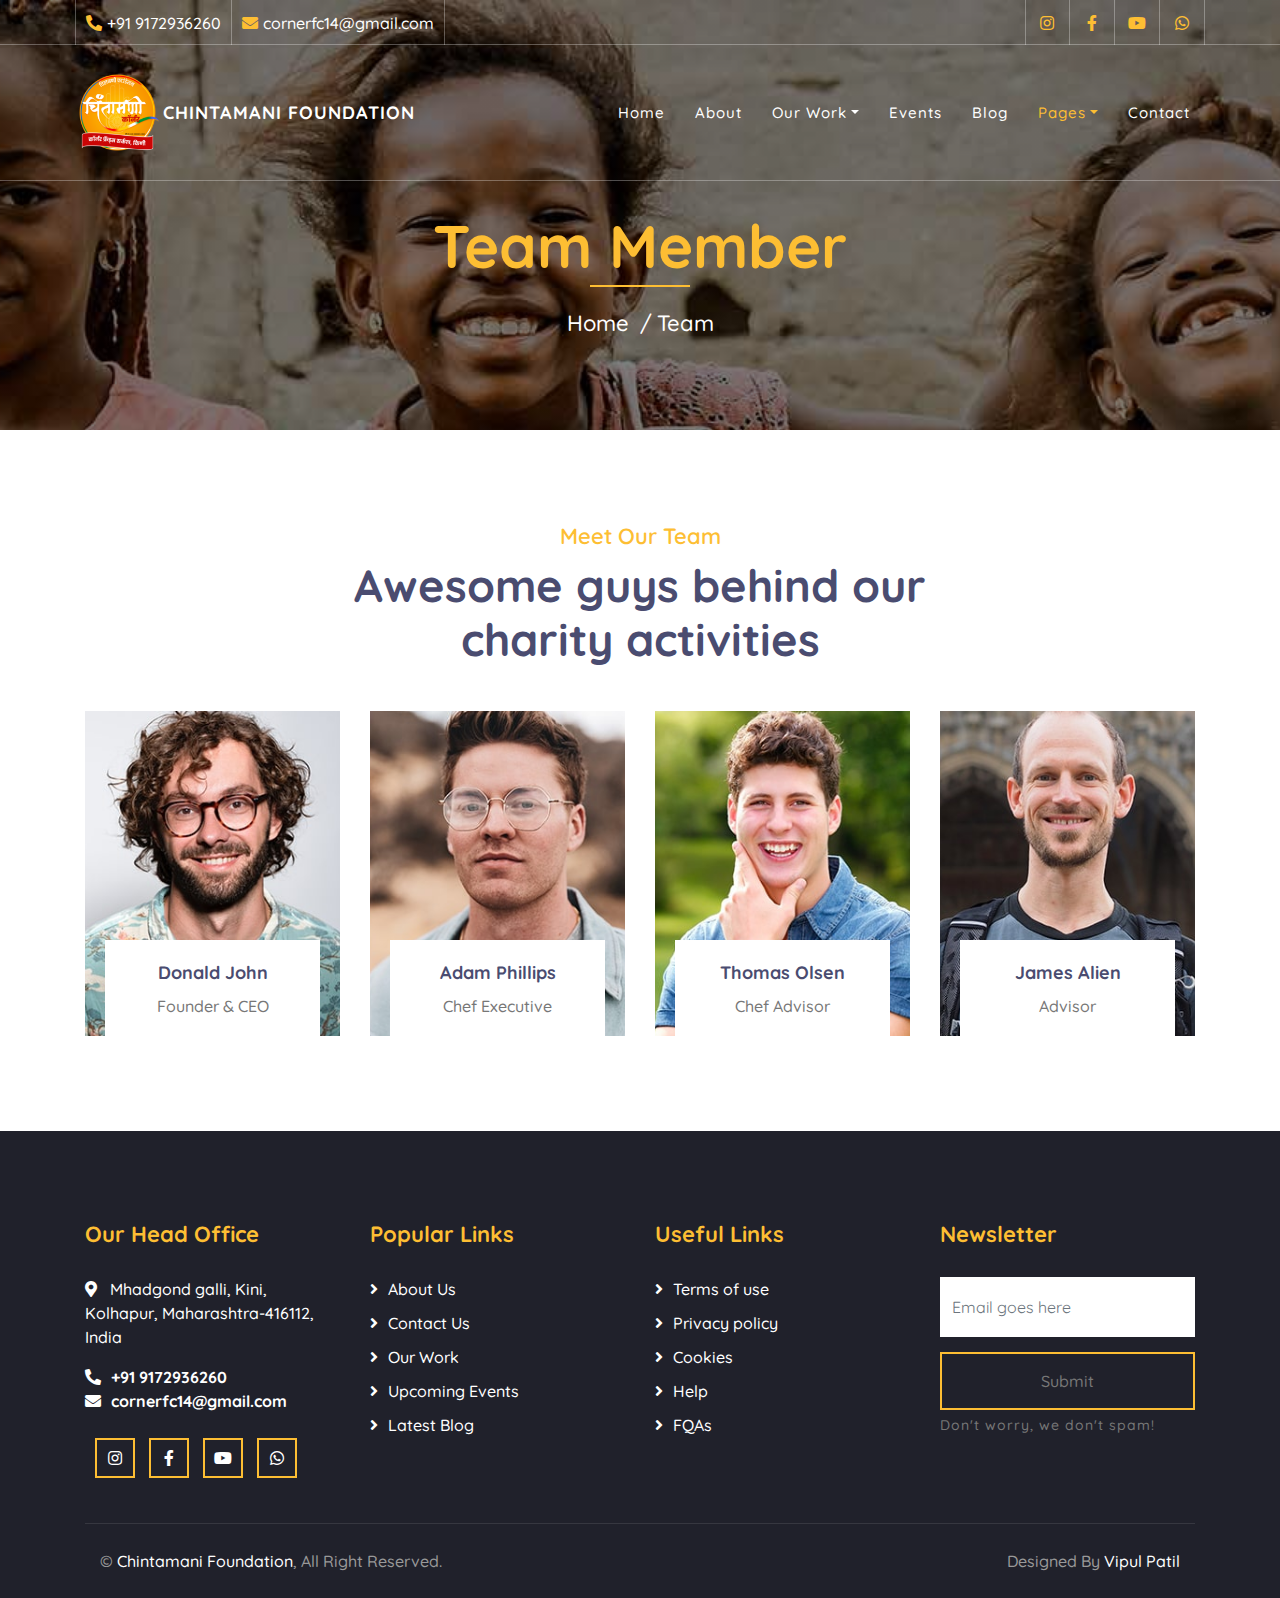
<file: team.html>
<!DOCTYPE html>
<html lang="en">
    <head>
        <meta charset="utf-8">
        <title>Chintamani Foundation</title>
        <meta content="width=device-width, initial-scale=1.0" name="viewport">
        <meta content="Helping with smile" name="keywords">
        <meta content="Helping with smile" name="description">

        <!-- Favicon -->
        <link href="img/favicon.ico" rel="icon">

        <!-- Google Font -->
        <link href="https://fonts.googleapis.com/css2?family=Quicksand:wght@300;400;500;600;700&display=swap" rel="stylesheet">
        
        <!-- CSS Libraries -->
        <link href="https://stackpath.bootstrapcdn.com/bootstrap/4.4.1/css/bootstrap.min.css" rel="stylesheet">
        <link href="https://cdnjs.cloudflare.com/ajax/libs/font-awesome/5.10.0/css/all.min.css" rel="stylesheet">
        <link href="lib/flaticon/font/flaticon.css" rel="stylesheet">
        <link href="lib/animate/animate.min.css" rel="stylesheet">
        <link href="lib/owlcarousel/assets/owl.carousel.min.css" rel="stylesheet">

        <!-- Template Stylesheet -->
        <link href="css/style.css" rel="stylesheet">
    </head>

    <body>
        <!-- Top Bar Start -->
        <div class="top-bar d-none d-md-block">
            <div class="container-fluid">
                <div class="row">
                    <div class="col-md-8">
                        <div class="top-bar-left">
                            <div class="text">
                                <i class="fa fa-phone-alt"></i>
                                <a href="tel:919172936260">+91 9172936260</a>
                            </div>
                            <div class="text">
                                <i class="fa fa-envelope"></i>
                                <a href="mailto:cornerfc14@gmail.com">cornerfc14@gmail.com</a>
                            </div>
                        </div>
                    </div>
                    <div class="col-md-4">
                        <div class="top-bar-right">
                            <div class="social">
                                <a href="https://instagram.com/official.cfc_?igshid=MjEwN2IyYWYwYw==" target="_blank"><i class="fab fa-instagram"></i></a>
                                <a href="https://www.facebook.com/profile.php?id=100093363067432&mibextid=LQQJ4d" target="_blank"><i class="fab fa-facebook-f"></i></a>
                                <a href="https://youtube.com/@chintamanicorner" target="_blank"><i class="fab fa-youtube"></i></a>
                                <a href="https://wa.me/message/HSQSLLG75MVXP1" target="_blank"><i class="fab fa-whatsapp"></i></a>
                            </div>
                        </div>
                    </div>
                </div>
            </div>
        </div>
        <!-- Top Bar End -->

        <!-- Nav Bar Start -->
        <div class="navbar navbar-expand-lg bg-dark navbar-dark">
            <div class="container-fluid">
                <a href="index.html" class="navbar-brand"><img src="img/logo.png" alt=""></a>
                <a href="index.html" class="navbar-brand">Chintamani Foundation</a>
                <button type="button" class="navbar-toggler" data-toggle="collapse" data-target="#navbarCollapse">
                    <span class="navbar-toggler-icon"></span>
                </button>

                <div class="collapse navbar-collapse justify-content-between" id="navbarCollapse">
                    <div class="navbar-nav ml-auto">
                        <a href="index.html" class="nav-item nav-link">Home</a>
                        <a href="about.html" class="nav-item nav-link">About</a>
                        <div class="nav-item dropdown">
                            <a href="#" class="nav-link dropdown-toggle" data-toggle="dropdown">Our Work</a>
                            <div class="dropdown-menu">
                                <a href="#education" class="dropdown-item">Education</a>
                                <a href="#health" class="dropdown-item">Health</a>
                                <a href="#disaster-response" class="dropdown-item">Disaster Response</a>
                                <a href="#women-empowerment" class="dropdown-item">Women Empowerment</a>
                            </div>
                        </div>
                        <a href="event.html" class="nav-item nav-link">Events</a>
                        <a href="blog.html" class="nav-item nav-link">Blog</a>
                        <div class="nav-item dropdown">
                            <a href="#" class="nav-link dropdown-toggle active" data-toggle="dropdown">Pages</a>
                            <div class="dropdown-menu">
                                <a href="single.html" class="dropdown-item">Detail Page</a>
                                <a href="service.html" class="dropdown-item">What We Do</a>
                                <a href="team.html" class="dropdown-item">Meet The Team</a>
                                <a href="donate.html" class="dropdown-item">Donate Now</a>
                                <a href="volunteer.html" class="dropdown-item">Become A Volunteer</a>
                            </div>
                        </div>
                        <a href="contact.html" class="nav-item nav-link">Contact</a>
                    </div>
                </div>
            </div>
        </div>
        <!-- Nav Bar End -->
        
        
        <!-- Page Header Start -->
        <div class="page-header">
            <div class="container">
                <div class="row">
                    <div class="col-12">
                        <h2>Team Member</h2>
                    </div>
                    <div class="col-12">
                        <a href="">Home</a>
                        <a href="">Team</a>
                    </div>
                </div>
            </div>
        </div>
        <!-- Page Header End -->
        
        
        <!-- Team Start -->
        <div class="team">
            <div class="container">
                <div class="section-header text-center">
                    <p>Meet Our Team</p>
                    <h2>Awesome guys behind our charity activities</h2>
                </div>
                <div class="row">
                    <div class="col-lg-3 col-md-6">
                        <div class="team-item">
                            <div class="team-img">
                                <img src="img/team-1.jpg" alt="Team Image">
                            </div>
                            <div class="team-text">
                                <h2>Donald John</h2>
                                <p>Founder & CEO</p>
                                <div class="team-social">
                                    <a href=""><i class="fab fa-twitter"></i></a>
                                    <a href=""><i class="fab fa-facebook-f"></i></a>
                                    <a href=""><i class="fab fa-linkedin-in"></i></a>
                                    <a href=""><i class="fab fa-instagram"></i></a>
                                </div>
                            </div>
                        </div>
                    </div>
                    <div class="col-lg-3 col-md-6">
                        <div class="team-item">
                            <div class="team-img">
                                <img src="img/team-2.jpg" alt="Team Image">
                            </div>
                            <div class="team-text">
                                <h2>Adam Phillips</h2>
                                <p>Chef Executive</p>
                                <div class="team-social">
                                    <a href=""><i class="fab fa-twitter"></i></a>
                                    <a href=""><i class="fab fa-facebook-f"></i></a>
                                    <a href=""><i class="fab fa-linkedin-in"></i></a>
                                    <a href=""><i class="fab fa-instagram"></i></a>
                                </div>
                            </div>
                        </div>
                    </div>
                    <div class="col-lg-3 col-md-6">
                        <div class="team-item">
                            <div class="team-img">
                                <img src="img/team-3.jpg" alt="Team Image">
                            </div>
                            <div class="team-text">
                                <h2>Thomas Olsen</h2>
                                <p>Chef Advisor</p>
                                <div class="team-social">
                                    <a href=""><i class="fab fa-twitter"></i></a>
                                    <a href=""><i class="fab fa-facebook-f"></i></a>
                                    <a href=""><i class="fab fa-linkedin-in"></i></a>
                                    <a href=""><i class="fab fa-instagram"></i></a>
                                </div>
                            </div>
                        </div>
                    </div>
                    <div class="col-lg-3 col-md-6">
                        <div class="team-item">
                            <div class="team-img">
                                <img src="img/team-4.jpg" alt="Team Image">
                            </div>
                            <div class="team-text">
                                <h2>James Alien</h2>
                                <p>Advisor</p>
                                <div class="team-social">
                                    <a href=""><i class="fab fa-twitter"></i></a>
                                    <a href=""><i class="fab fa-facebook-f"></i></a>
                                    <a href=""><i class="fab fa-linkedin-in"></i></a>
                                    <a href=""><i class="fab fa-instagram"></i></a>
                                </div>
                            </div>
                        </div>
                    </div>
                </div>
            </div>
        </div>
        <!-- Team End -->


        <!-- Footer Start -->
        <div class="footer">
            <div class="container">
                <div class="row">
                    <div class="col-lg-3 col-md-6">
                        <div class="footer-contact">
                            <h2>Our Head Office</h2>
                            <p><i class="fa fa-map-marker-alt"></i>Mhadgond galli, Kini, Kolhapur, Maharashtra-416112, India</p>
                            <i class="fa fa-phone-alt"><a href="tel:919172936260">+91 9172936260</a></i>
                            <i class="fa fa-envelope"><a href="mailto:cornerfc14@gmail.com">cornerfc14@gmail.com</a></i>
                            <div class="footer-social">
                                <a class="btn btn-custom" href="https://instagram.com/official.cfc_?igshid=MjEwN2IyYWYwYw==" target="_blank"><i class="fab fa-instagram"></i></a>
                            <a class="btn btn-custom" href="https://www.facebook.com/profile.php?id=100093363067432&mibextid=LQQJ4d" target="_blank"><i class="fab fa-facebook-f"></i></a>
                            <a class="btn btn-custom" href="https://youtube.com/@chintamanicorner" target="_blank"><i class="fab fa-youtube"></i></a>
                            <a class="btn btn-custom" href="https://wa.me/message/HSQSLLG75MVXP1" target="_blank"><i class="fab fa-whatsapp"></i></a>
                            </div>
                        </div>
                    </div>
                    <div class="col-lg-3 col-md-6">
                        <div class="footer-link">
                            <h2>Popular Links</h2>
                            <a href="">About Us</a>
                            <a href="">Contact Us</a>
                            <a href="">Our Work</a>
                            <a href="">Upcoming Events</a>
                            <a href="">Latest Blog</a>
                        </div>
                    </div>
                    <div class="col-lg-3 col-md-6">
                        <div class="footer-link">
                            <h2>Useful Links</h2>
                            <a href="">Terms of use</a>
                            <a href="">Privacy policy</a>
                            <a href="">Cookies</a>
                            <a href="">Help</a>
                            <a href="">FQAs</a>
                        </div>
                    </div>
                    <div class="col-lg-3 col-md-6">
                        <div class="footer-newsletter">
                            <h2>Newsletter</h2>
                            <form>
                                <input class="form-control" placeholder="Email goes here">
                                <button class="btn btn-custom">Submit</button>
                                <label>Don't worry, we don't spam!</label>
                            </form>
                        </div>
                    </div>
                </div>
            </div>
            <div class="container copyright">
                <div class="row">
                    <div class="col-md-6">
                        <p>&copy; <a href="">Chintamani Foundation</a>, All Right Reserved.</p>
                    </div>
                    <div class="col-md-6">
                        <p>Designed By <a href="">Vipul Patil</a></p>
                    </div>
                </div>
            </div>
        </div>
        <!-- Footer End -->

        <!-- Back to top button -->
        <a href="#" class="back-to-top"><i class="fa fa-chevron-up"></i></a>
        
        <!-- Pre Loader -->
        <div id="loader" class="show">
            <div class="loader"></div>
        </div>

        <!-- JavaScript Libraries -->
        <script src="https://code.jquery.com/jquery-3.4.1.min.js"></script>
        <script src="https://stackpath.bootstrapcdn.com/bootstrap/4.4.1/js/bootstrap.bundle.min.js"></script>
        <script src="lib/easing/easing.min.js"></script>
        <script src="lib/owlcarousel/owl.carousel.min.js"></script>
        <script src="lib/waypoints/waypoints.min.js"></script>
        <script src="lib/counterup/counterup.min.js"></script>
        <script src="lib/parallax/parallax.min.js"></script>
        
        <!-- Contact Javascript File -->
        <script src="mail/jqBootstrapValidation.min.js"></script>
        <script src="mail/contact.js"></script>

        <!-- Template Javascript -->
        <script src="js/main.js"></script>
    </body>
</html>
</file>
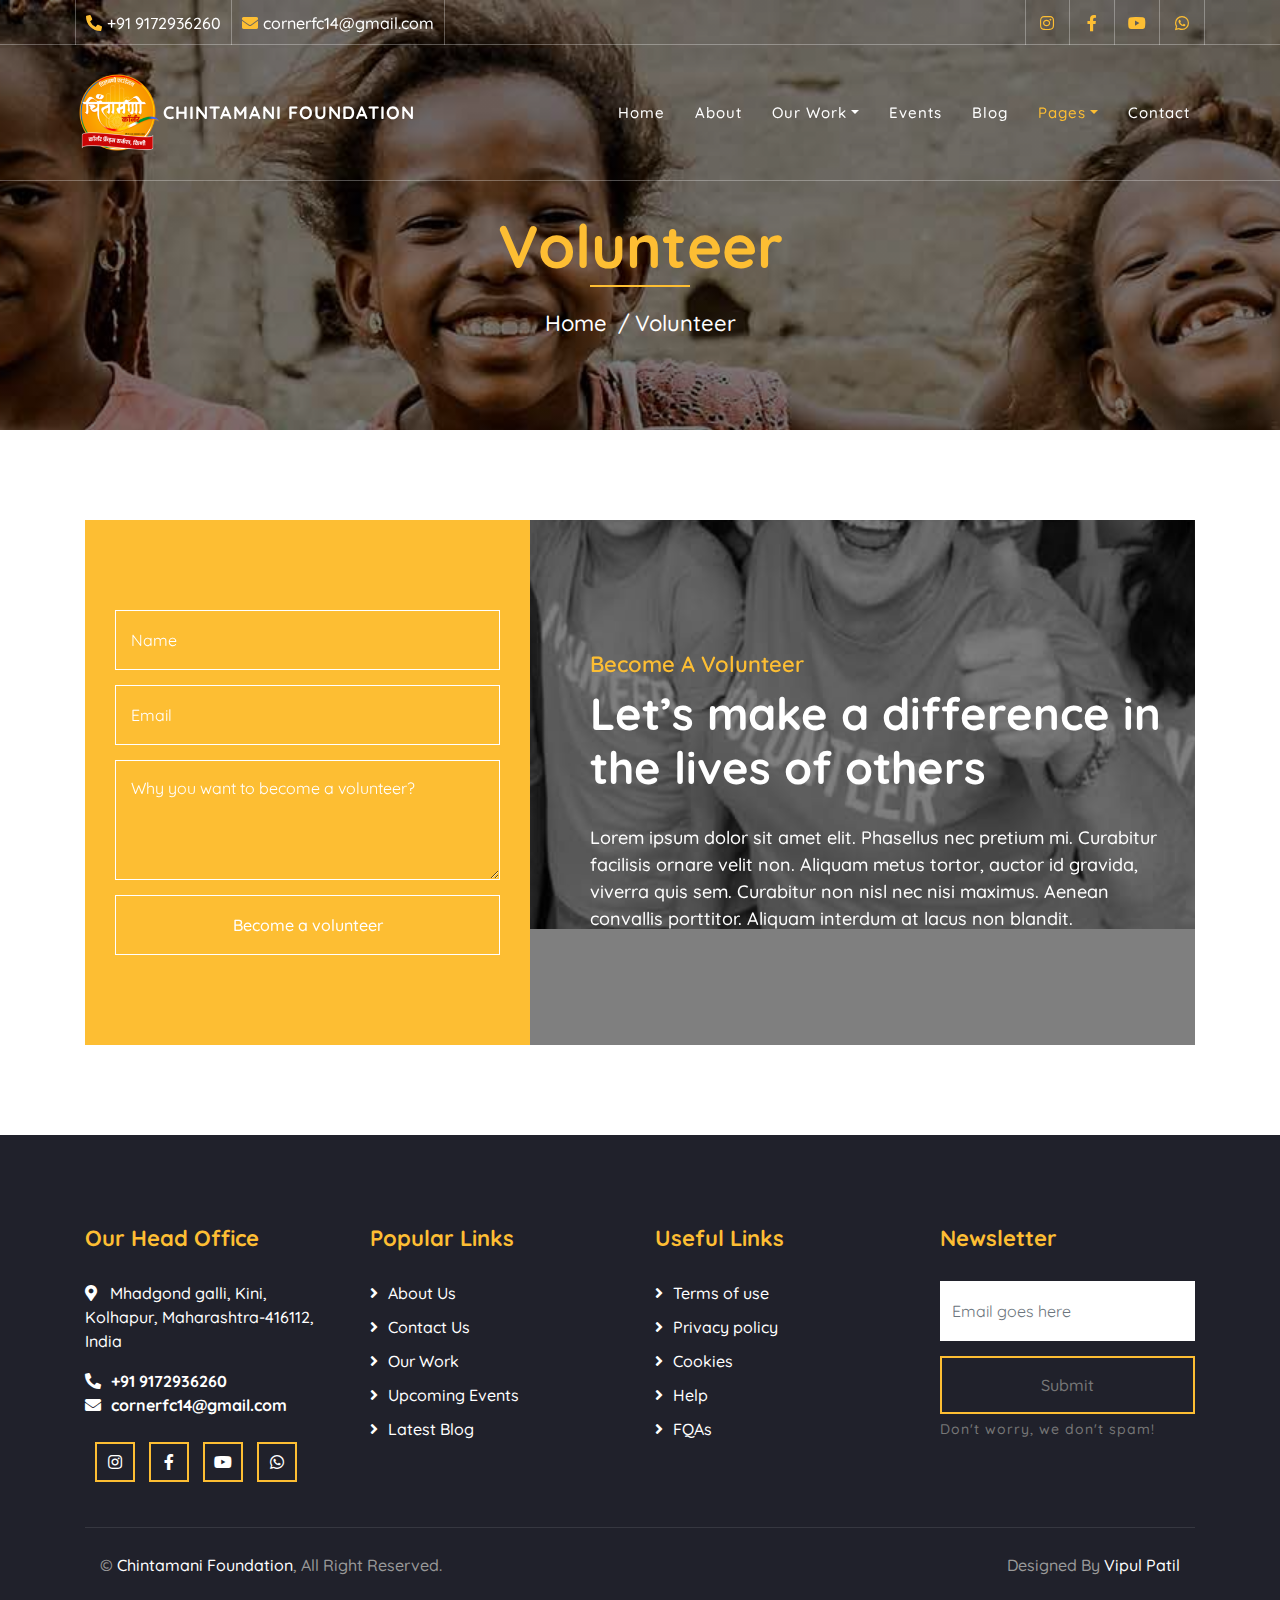
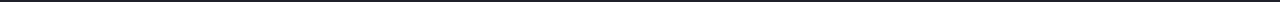
<file: volunteer.html>
<!DOCTYPE html>
<html lang="en">
    <head>
        <meta charset="utf-8">
        <title>Chintamani Foundation</title>
        <meta content="width=device-width, initial-scale=1.0" name="viewport">
        <meta content="Helping with smile" name="keywords">
        <meta content="Helping with smile" name="description">

        <!-- Favicon -->
        <link href="img/favicon.ico" rel="icon">

        <!-- Google Font -->
        <link href="https://fonts.googleapis.com/css2?family=Quicksand:wght@300;400;500;600;700&display=swap" rel="stylesheet">
        
        <!-- CSS Libraries -->
        <link href="https://stackpath.bootstrapcdn.com/bootstrap/4.4.1/css/bootstrap.min.css" rel="stylesheet">
        <link href="https://cdnjs.cloudflare.com/ajax/libs/font-awesome/5.10.0/css/all.min.css" rel="stylesheet">
        <link href="lib/flaticon/font/flaticon.css" rel="stylesheet">
        <link href="lib/animate/animate.min.css" rel="stylesheet">
        <link href="lib/owlcarousel/assets/owl.carousel.min.css" rel="stylesheet">

        <!-- Template Stylesheet -->
        <link href="css/style.css" rel="stylesheet">
    </head>

    <body>
        <!-- Top Bar Start -->
        <div class="top-bar d-none d-md-block">
            <div class="container-fluid">
                <div class="row">
                    <div class="col-md-8">
                        <div class="top-bar-left">
                            <div class="text">
                                <i class="fa fa-phone-alt"></i>
                                <a href="tel:919172936260">+91 9172936260</a>
                            </div>
                            <div class="text">
                                <i class="fa fa-envelope"></i>
                                <a href="mailto:cornerfc14@gmail.com">cornerfc14@gmail.com</a>
                            </div>
                        </div>
                    </div>
                    <div class="col-md-4">
                        <div class="top-bar-right">
                            <div class="social">
                                <a href="https://instagram.com/official.cfc_?igshid=MjEwN2IyYWYwYw==" target="_blank"><i class="fab fa-instagram"></i></a>
                                <a href="https://www.facebook.com/profile.php?id=100093363067432&mibextid=LQQJ4d" target="_blank"><i class="fab fa-facebook-f"></i></a>
                                <a href="https://youtube.com/@chintamanicorner" target="_blank"><i class="fab fa-youtube"></i></a>
                                <a href="https://wa.me/message/HSQSLLG75MVXP1" target="_blank"><i class="fab fa-whatsapp"></i></a>
                            </div>
                        </div>
                    </div>
                </div>
            </div>
        </div>
        <!-- Top Bar End -->

        <!-- Nav Bar Start -->
        <div class="navbar navbar-expand-lg bg-dark navbar-dark">
            <div class="container-fluid">
                <a href="index.html" class="navbar-brand"><img src="img/logo.png" alt=""></a>
                <a href="index.html" class="navbar-brand">Chintamani Foundation</a>
                <button type="button" class="navbar-toggler" data-toggle="collapse" data-target="#navbarCollapse">
                    <span class="navbar-toggler-icon"></span>
                </button>

                <div class="collapse navbar-collapse justify-content-between" id="navbarCollapse">
                    <div class="navbar-nav ml-auto">
                        <a href="index.html" class="nav-item nav-link">Home</a>
                        <a href="about.html" class="nav-item nav-link">About</a>
                        <div class="nav-item dropdown">
                            <a href="#" class="nav-link dropdown-toggle" data-toggle="dropdown">Our Work</a>
                            <div class="dropdown-menu">
                                <a href="#education" class="dropdown-item">Education</a>
                                <a href="#health" class="dropdown-item">Health</a>
                                <a href="#disaster-response" class="dropdown-item">Disaster Response</a>
                                <a href="#women-empowerment" class="dropdown-item">Women Empowerment</a>
                            </div>
                        </div>
                        <a href="event.html" class="nav-item nav-link">Events</a>
                        <a href="blog.html" class="nav-item nav-link">Blog</a>
                        <div class="nav-item dropdown">
                            <a href="#" class="nav-link dropdown-toggle active" data-toggle="dropdown">Pages</a>
                            <div class="dropdown-menu">
                                <a href="single.html" class="dropdown-item">Detail Page</a>
                                <a href="service.html" class="dropdown-item">What We Do</a>
                                <a href="team.html" class="dropdown-item">Meet The Team</a>
                                <a href="donate.html" class="dropdown-item">Donate Now</a>
                                <a href="volunteer.html" class="dropdown-item">Become A Volunteer</a>
                            </div>
                        </div>
                        <a href="contact.html" class="nav-item nav-link">Contact</a>
                    </div>
                </div>
            </div>
        </div>
        <!-- Nav Bar End -->
        
        
        <!-- Page Header Start -->
        <div class="page-header">
            <div class="container">
                <div class="row">
                    <div class="col-12">
                        <h2>Volunteer</h2>
                    </div>
                    <div class="col-12">
                        <a href="">Home</a>
                        <a href="">Volunteer</a>
                    </div>
                </div>
            </div>
        </div>
        <!-- Page Header End -->
        
        
        <!-- Volunteer Start -->
        <div class="container">
            <div class="volunteer" data-parallax="scroll" data-image-src="img/volunteer.jpg">
                <div class="row align-items-center">
                    <div class="col-lg-5">
                        <div class="volunteer-form">
                            <form>
                                <div class="control-group">
                                    <input type="text" class="form-control" placeholder="Name" required="required" />
                                </div>
                                <div class="control-group">
                                    <input type="email" class="form-control" placeholder="Email" required="required" />
                                </div>
                                <div class="control-group">
                                    <textarea class="form-control" placeholder="Why you want to become a volunteer?" required="required"></textarea>
                                </div>
                                <div>
                                    <button class="btn btn-custom" type="submit">Become a volunteer</button>
                                </div>
                            </form>
                        </div>
                    </div>
                    <div class="col-lg-7">
                        <div class="volunteer-content">
                            <div class="section-header">
                                <p>Become A Volunteer</p>
                                <h2>Let’s make a difference in the lives of others</h2>
                            </div>
                            <div class="volunteer-text">
                                <p>
                                    Lorem ipsum dolor sit amet elit. Phasellus nec pretium mi. Curabitur facilisis ornare velit non. Aliquam metus tortor, auctor id gravida, viverra quis sem. Curabitur non nisl nec nisi maximus. Aenean convallis porttitor. Aliquam interdum at lacus non blandit.
                                </p>
                            </div>
                        </div>
                    </div>
                </div>
            </div>
        </div>
        <!-- Volunteer End -->


        <!-- Footer Start -->
        <div class="footer">
            <div class="container">
                <div class="row">
                    <div class="col-lg-3 col-md-6">
                        <div class="footer-contact">
                            <h2>Our Head Office</h2>
                            <p><i class="fa fa-map-marker-alt"></i>Mhadgond galli, Kini, Kolhapur, Maharashtra-416112, India</p>
                            <i class="fa fa-phone-alt"><a href="tel:919172936260">+91 9172936260</a></i>
                            <i class="fa fa-envelope"><a href="mailto:cornerfc14@gmail.com">cornerfc14@gmail.com</a></i>
                            <div class="footer-social">
                                <a class="btn btn-custom" href="https://instagram.com/official.cfc_?igshid=MjEwN2IyYWYwYw==" target="_blank"><i class="fab fa-instagram"></i></a>
                            <a class="btn btn-custom" href="https://www.facebook.com/profile.php?id=100093363067432&mibextid=LQQJ4d" target="_blank"><i class="fab fa-facebook-f"></i></a>
                            <a class="btn btn-custom" href="https://youtube.com/@chintamanicorner" target="_blank"><i class="fab fa-youtube"></i></a>
                            <a class="btn btn-custom" href="https://wa.me/message/HSQSLLG75MVXP1" target="_blank"><i class="fab fa-whatsapp"></i></a>
                            </div>
                        </div>
                    </div>
                    <div class="col-lg-3 col-md-6">
                        <div class="footer-link">
                            <h2>Popular Links</h2>
                            <a href="">About Us</a>
                            <a href="">Contact Us</a>
                            <a href="">Our Work</a>
                            <a href="">Upcoming Events</a>
                            <a href="">Latest Blog</a>
                        </div>
                    </div>
                    <div class="col-lg-3 col-md-6">
                        <div class="footer-link">
                            <h2>Useful Links</h2>
                            <a href="">Terms of use</a>
                            <a href="">Privacy policy</a>
                            <a href="">Cookies</a>
                            <a href="">Help</a>
                            <a href="">FQAs</a>
                        </div>
                    </div>
                    <div class="col-lg-3 col-md-6">
                        <div class="footer-newsletter">
                            <h2>Newsletter</h2>
                            <form>
                                <input class="form-control" placeholder="Email goes here">
                                <button class="btn btn-custom">Submit</button>
                                <label>Don't worry, we don't spam!</label>
                            </form>
                        </div>
                    </div>
                </div>
            </div>
            <div class="container copyright">
                <div class="row">
                    <div class="col-md-6">
                        <p>&copy; <a href="">Chintamani Foundation</a>, All Right Reserved.</p>
                    </div>
                    <div class="col-md-6">
                        <p>Designed By <a href="">Vipul Patil</a></p>
                    </div>
                </div>
            </div>
        </div>
        <!-- Footer End -->

        <!-- Back to top button -->
        <a href="#" class="back-to-top"><i class="fa fa-chevron-up"></i></a>
        
        <!-- Pre Loader -->
        <div id="loader" class="show">
            <div class="loader"></div>
        </div>

        <!-- JavaScript Libraries -->
        <script src="https://code.jquery.com/jquery-3.4.1.min.js"></script>
        <script src="https://stackpath.bootstrapcdn.com/bootstrap/4.4.1/js/bootstrap.bundle.min.js"></script>
        <script src="lib/easing/easing.min.js"></script>
        <script src="lib/owlcarousel/owl.carousel.min.js"></script>
        <script src="lib/waypoints/waypoints.min.js"></script>
        <script src="lib/counterup/counterup.min.js"></script>
        <script src="lib/parallax/parallax.min.js"></script>
        
        <!-- Contact Javascript File -->
        <script src="mail/jqBootstrapValidation.min.js"></script>
        <script src="mail/contact.js"></script>

        <!-- Template Javascript -->
        <script src="js/main.js"></script>
    </body>
</html>
</file>
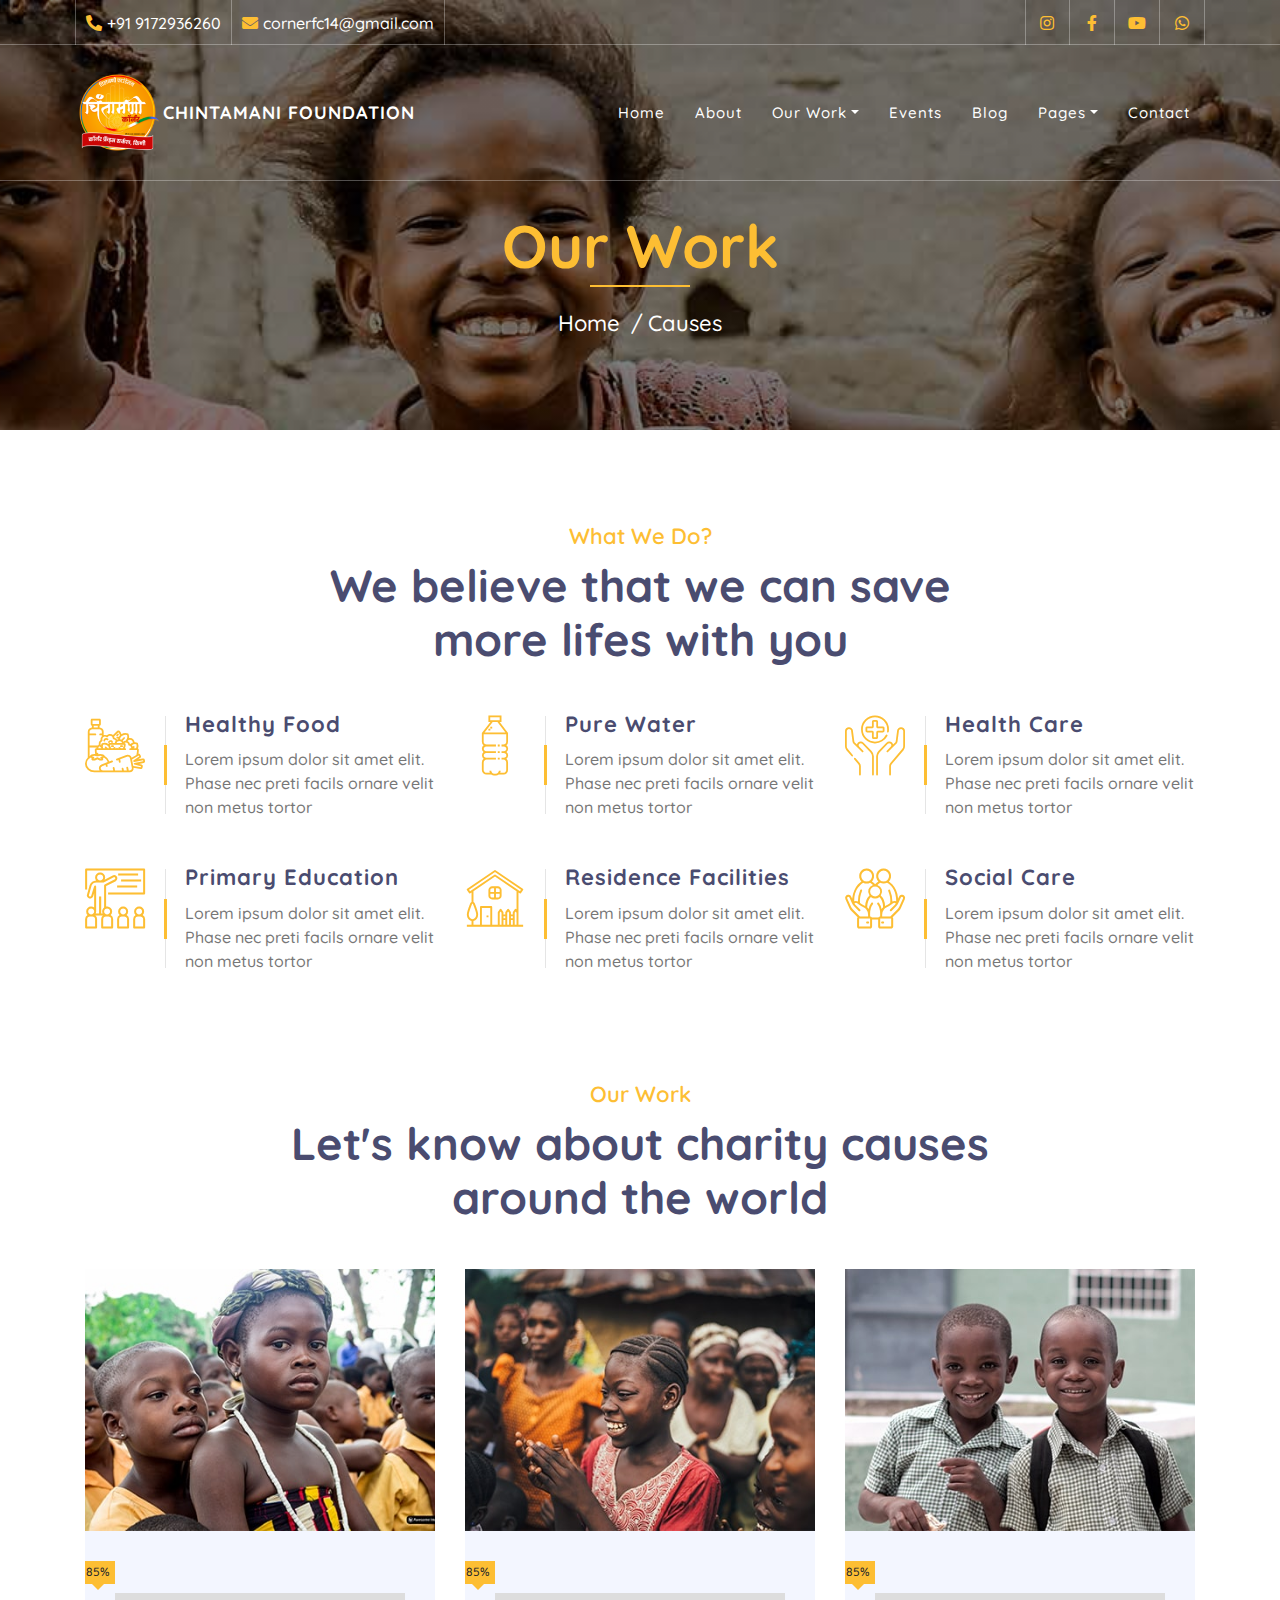
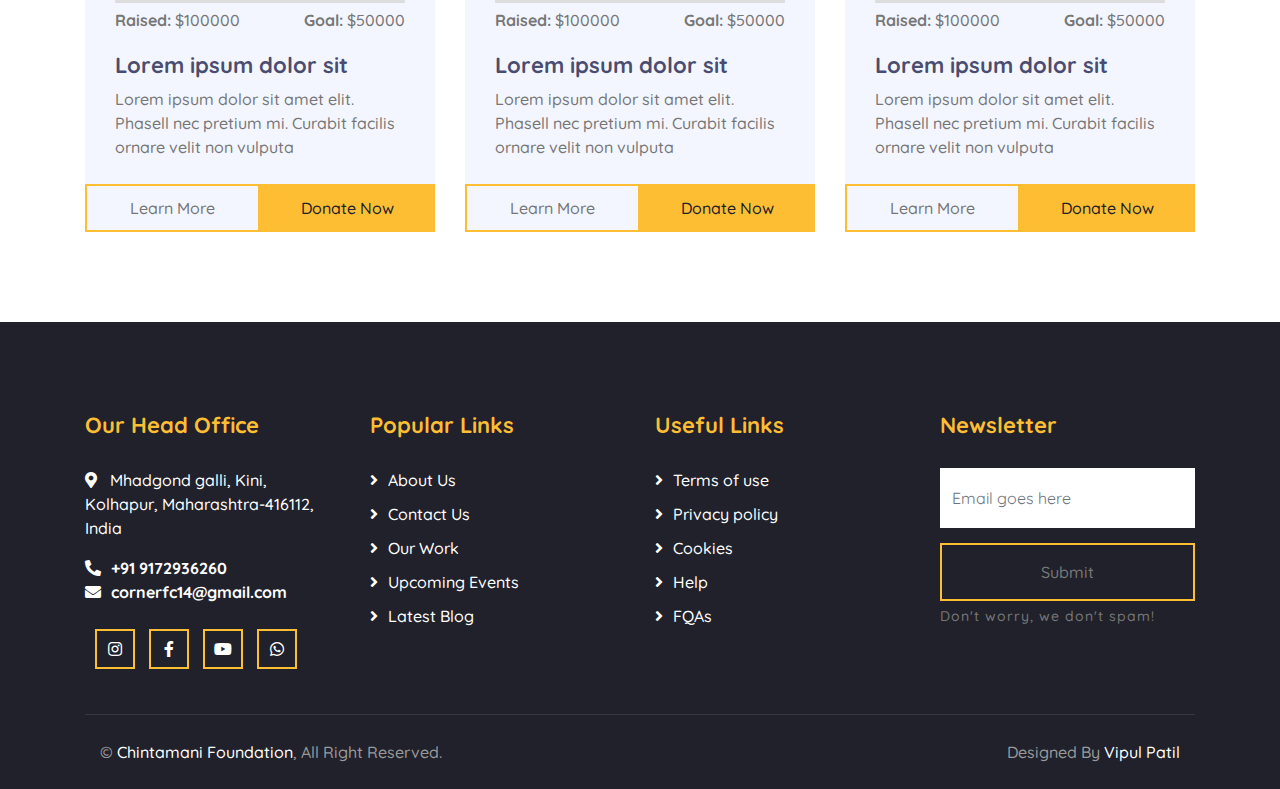
<file: work.html>
<!DOCTYPE html>
<html lang="en">
    <head>
        <meta charset="utf-8">
        <title>Chintamani Foundation</title>
        <meta content="width=device-width, initial-scale=1.0" name="viewport">
        <meta content="Helping with smile" name="keywords">
        <meta content="Helping with smile" name="description">

        <!-- Favicon -->
        <link href="img/favicon.ico" rel="icon">

        <!-- Google Font -->
        <link href="https://fonts.googleapis.com/css2?family=Quicksand:wght@300;400;500;600;700&display=swap" rel="stylesheet">
        
        <!-- CSS Libraries -->
        <link href="https://stackpath.bootstrapcdn.com/bootstrap/4.4.1/css/bootstrap.min.css" rel="stylesheet">
        <link href="https://cdnjs.cloudflare.com/ajax/libs/font-awesome/5.10.0/css/all.min.css" rel="stylesheet">
        <link href="lib/flaticon/font/flaticon.css" rel="stylesheet">
        <link href="lib/animate/animate.min.css" rel="stylesheet">
        <link href="lib/owlcarousel/assets/owl.carousel.min.css" rel="stylesheet">

        <!-- Template Stylesheet -->
        <link href="css/style.css" rel="stylesheet">
    </head>

    <body>
        <!-- Top Bar Start -->
        <div class="top-bar d-none d-md-block">
            <div class="container-fluid">
                <div class="row">
                    <div class="col-md-8">
                        <div class="top-bar-left">
                            <div class="text">
                                <i class="fa fa-phone-alt"></i>
                                <a href="tel:919172936260">+91 9172936260</a>
                            </div>
                            <div class="text">
                                <i class="fa fa-envelope"></i>
                                <a href="mailto:cornerfc14@gmail.com">cornerfc14@gmail.com</a>
                            </div>
                        </div>
                    </div>
                    <div class="col-md-4">
                        <div class="top-bar-right">
                            <div class="social">
                                <a href="https://instagram.com/official.cfc_?igshid=MjEwN2IyYWYwYw==" target="_blank"><i class="fab fa-instagram"></i></a>
                                <a href="https://www.facebook.com/profile.php?id=100093363067432&mibextid=LQQJ4d" target="_blank"><i class="fab fa-facebook-f"></i></a>
                                <a href="https://youtube.com/@chintamanicorner" target="_blank"><i class="fab fa-youtube"></i></a>
                                <a href="https://wa.me/message/HSQSLLG75MVXP1" target="_blank"><i class="fab fa-whatsapp"></i></a>
                            </div>
                        </div>
                    </div>
                </div>
            </div>
        </div>
        <!-- Top Bar End -->

        <!-- Nav Bar Start -->
        <div class="navbar navbar-expand-lg bg-dark navbar-dark">
            <div class="container-fluid">
                <a href="index.html" class="navbar-brand"><img src="img/logo.png" alt=""></a>
                <a href="index.html" class="navbar-brand">Chintamani Foundation</a>
                <button type="button" class="navbar-toggler" data-toggle="collapse" data-target="#navbarCollapse">
                    <span class="navbar-toggler-icon"></span>
                </button>

                <div class="collapse navbar-collapse justify-content-between" id="navbarCollapse">
                    <div class="navbar-nav ml-auto">
                        <a href="index.html" class="nav-item nav-link">Home</a>
                        <a href="about.html" class="nav-item nav-link">About</a>
                        <div class="nav-item dropdown">
                            <a href="#" class="nav-link dropdown-toggle" data-toggle="dropdown">Our Work</a>
                            <div class="dropdown-menu">
                                <a href="#education" class="dropdown-item">Education</a>
                                <a href="#health" class="dropdown-item">Health</a>
                                <a href="#disaster-response" class="dropdown-item">Disaster Response</a>
                                <a href="#women-empowerment" class="dropdown-item">Women Empowerment</a>
                            </div>
                        </div>
                        <a href="event.html" class="nav-item nav-link">Events</a>
                        <a href="blog.html" class="nav-item nav-link">Blog</a>
                        <div class="nav-item dropdown">
                            <a href="#" class="nav-link dropdown-toggle" data-toggle="dropdown">Pages</a>
                            <div class="dropdown-menu">
                                <a href="single.html" class="dropdown-item">Detail Page</a>
                                <a href="service.html" class="dropdown-item">What We Do</a>
                                <a href="team.html" class="dropdown-item">Meet The Team</a>
                                <a href="donate.html" class="dropdown-item">Donate Now</a>
                                <a href="volunteer.html" class="dropdown-item">Become A Volunteer</a>
                            </div>
                        </div>
                        <a href="contact.html" class="nav-item nav-link">Contact</a>
                    </div>
                </div>
            </div>
        </div>
        <!-- Nav Bar End -->
        
        
        <!-- Page Header Start -->
        <div class="page-header">
            <div class="container">
                <div class="row">
                    <div class="col-12">
                        <h2>Our Work</h2>
                    </div>
                    <div class="col-12">
                        <a href="">Home</a>
                        <a href="">Causes</a>
                    </div>
                </div>
            </div>
        </div>
        <!-- Page Header End -->
        
        
        <!-- Service Start -->
        <div class="service">
            <div class="container">
                <div class="section-header text-center">
                    <p>What We Do?</p>
                    <h2>We believe that we can save more lifes with you</h2>
                </div>
                <div class="row">
                    <div class="col-lg-4 col-md-6">
                        <div class="service-item">
                            <div class="service-icon">
                                <i class="flaticon-diet"></i>
                            </div>
                            <div class="service-text">
                                <h3>Healthy Food</h3>
                                <p>Lorem ipsum dolor sit amet elit. Phase nec preti facils ornare velit non metus tortor</p>
                            </div>
                        </div>
                    </div>
                    <div class="col-lg-4 col-md-6">
                        <div class="service-item">
                            <div class="service-icon">
                                <i class="flaticon-water"></i>
                            </div>
                            <div class="service-text">
                                <h3>Pure Water</h3>
                                <p>Lorem ipsum dolor sit amet elit. Phase nec preti facils ornare velit non metus tortor</p>
                            </div>
                        </div>
                    </div>
                    <div class="col-lg-4 col-md-6">
                        <div class="service-item">
                            <div class="service-icon">
                                <i class="flaticon-healthcare"></i>
                            </div>
                            <div class="service-text">
                                <h3>Health Care</h3>
                                <p>Lorem ipsum dolor sit amet elit. Phase nec preti facils ornare velit non metus tortor</p>
                            </div>
                        </div>
                    </div>
                    <div class="col-lg-4 col-md-6">
                        <div class="service-item">
                            <div class="service-icon">
                                <i class="flaticon-education"></i>
                            </div>
                            <div class="service-text">
                                <h3>Primary Education</h3>
                                <p>Lorem ipsum dolor sit amet elit. Phase nec preti facils ornare velit non metus tortor</p>
                            </div>
                        </div>
                    </div>
                    <div class="col-lg-4 col-md-6">
                        <div class="service-item">
                            <div class="service-icon">
                                <i class="flaticon-home"></i>
                            </div>
                            <div class="service-text">
                                <h3>Residence Facilities</h3>
                                <p>Lorem ipsum dolor sit amet elit. Phase nec preti facils ornare velit non metus tortor</p>
                            </div>
                        </div>
                    </div>
                    <div class="col-lg-4 col-md-6">
                        <div class="service-item">
                            <div class="service-icon">
                                <i class="flaticon-social-care"></i>
                            </div>
                            <div class="service-text">
                                <h3>Social Care</h3>
                                <p>Lorem ipsum dolor sit amet elit. Phase nec preti facils ornare velit non metus tortor</p>
                            </div>
                        </div>
                    </div>
                </div>
            </div>
        </div>
        <!-- Service End -->
        

        <!-- Causes Start -->
        <div class="causes">
            <div class="container">
                <div class="section-header text-center">
                    <p>Our Work</p>
                    <h2>Let's know about charity causes around the world</h2>
                </div>
                <div class="owl-carousel causes-carousel">
                    <div class="causes-item">
                        <div class="causes-img">
                            <img src="img/causes-1.jpg" alt="Image">
                        </div>
                        <div class="causes-progress">
                            <div class="progress">
                                <div class="progress-bar" role="progressbar" aria-valuenow="85" aria-valuemin="0" aria-valuemax="100">
                                    <span>85%</span>
                                </div>
                            </div>
                            <div class="progress-text">
                                <p><strong>Raised:</strong> $100000</p>
                                <p><strong>Goal:</strong> $50000</p>
                            </div>
                        </div>
                        <div class="causes-text">
                            <h3>Lorem ipsum dolor sit</h3>
                            <p>Lorem ipsum dolor sit amet elit. Phasell nec pretium mi. Curabit facilis ornare velit non vulputa</p>
                        </div>
                        <div class="causes-btn">
                            <a class="btn btn-custom">Learn More</a>
                            <a class="btn btn-custom">Donate Now</a>
                        </div>
                    </div>
                    <div class="causes-item">
                        <div class="causes-img">
                            <img src="img/causes-2.jpg" alt="Image">
                        </div>
                        <div class="causes-progress">
                            <div class="progress">
                                <div class="progress-bar" role="progressbar" aria-valuenow="85" aria-valuemin="0" aria-valuemax="100">
                                    <span>85%</span>
                                </div>
                            </div>
                            <div class="progress-text">
                                <p><strong>Raised:</strong> $100000</p>
                                <p><strong>Goal:</strong> $50000</p>
                            </div>
                        </div>
                        <div class="causes-text">
                            <h3>Lorem ipsum dolor sit</h3>
                            <p>Lorem ipsum dolor sit amet elit. Phasell nec pretium mi. Curabit facilis ornare velit non vulputa</p>
                        </div>
                        <div class="causes-btn">
                            <a class="btn btn-custom">Learn More</a>
                            <a class="btn btn-custom">Donate Now</a>
                        </div>
                    </div>
                    <div class="causes-item">
                        <div class="causes-img">
                            <img src="img/causes-3.jpg" alt="Image">
                        </div>
                        <div class="causes-progress">
                            <div class="progress">
                                <div class="progress-bar" role="progressbar" aria-valuenow="85" aria-valuemin="0" aria-valuemax="100">
                                    <span>85%</span>
                                </div>
                            </div>
                            <div class="progress-text">
                                <p><strong>Raised:</strong> $100000</p>
                                <p><strong>Goal:</strong> $50000</p>
                            </div>
                        </div>
                        <div class="causes-text">
                            <h3>Lorem ipsum dolor sit</h3>
                            <p>Lorem ipsum dolor sit amet elit. Phasell nec pretium mi. Curabit facilis ornare velit non vulputa</p>
                        </div>
                        <div class="causes-btn">
                            <a class="btn btn-custom">Learn More</a>
                            <a class="btn btn-custom">Donate Now</a>
                        </div>
                    </div>
                    <div class="causes-item">
                        <div class="causes-img">
                            <img src="img/causes-4.jpg" alt="Image">
                        </div>
                        <div class="causes-progress">
                            <div class="progress">
                                <div class="progress-bar" role="progressbar" aria-valuenow="85" aria-valuemin="0" aria-valuemax="100">
                                    <span>85%</span>
                                </div>
                            </div>
                            <div class="progress-text">
                                <p><strong>Raised:</strong> $100000</p>
                                <p><strong>Goal:</strong> $50000</p>
                            </div>
                        </div>
                        <div class="causes-text">
                            <h3>Lorem ipsum dolor sit</h3>
                            <p>Lorem ipsum dolor sit amet elit. Phasell nec pretium mi. Curabit facilis ornare velit non vulputa</p>
                        </div>
                        <div class="causes-btn">
                            <a class="btn btn-custom">Learn More</a>
                            <a class="btn btn-custom">Donate Now</a>
                        </div>
                    </div>
                </div>
            </div>
        </div>
        <!-- Causes End -->


        <!-- Footer Start -->
        <div class="footer">
            <div class="container">
                <div class="row">
                    <div class="col-lg-3 col-md-6">
                        <div class="footer-contact">
                            <h2>Our Head Office</h2>
                            <p><i class="fa fa-map-marker-alt"></i>Mhadgond galli, Kini, Kolhapur, Maharashtra-416112, India</p>
                            <i class="fa fa-phone-alt"><a href="tel:919172936260">+91 9172936260</a></i>
                            <i class="fa fa-envelope"><a href="mailto:cornerfc14@gmail.com">cornerfc14@gmail.com</a></i>
                            <div class="footer-social">
                                <a class="btn btn-custom" href="https://instagram.com/official.cfc_?igshid=MjEwN2IyYWYwYw==" target="_blank"><i class="fab fa-instagram"></i></a>
                            <a class="btn btn-custom" href="https://www.facebook.com/profile.php?id=100093363067432&mibextid=LQQJ4d" target="_blank"><i class="fab fa-facebook-f"></i></a>
                            <a class="btn btn-custom" href="https://youtube.com/@chintamanicorner" target="_blank"><i class="fab fa-youtube"></i></a>
                            <a class="btn btn-custom" href="https://wa.me/message/HSQSLLG75MVXP1" target="_blank"><i class="fab fa-whatsapp"></i></a>
                            </div>
                        </div>
                    </div>
                    <div class="col-lg-3 col-md-6">
                        <div class="footer-link">
                            <h2>Popular Links</h2>
                            <a href="">About Us</a>
                            <a href="">Contact Us</a>
                            <a href="">Our Work</a>
                            <a href="">Upcoming Events</a>
                            <a href="">Latest Blog</a>
                        </div>
                    </div>
                    <div class="col-lg-3 col-md-6">
                        <div class="footer-link">
                            <h2>Useful Links</h2>
                            <a href="">Terms of use</a>
                            <a href="">Privacy policy</a>
                            <a href="">Cookies</a>
                            <a href="">Help</a>
                            <a href="">FQAs</a>
                        </div>
                    </div>
                    <div class="col-lg-3 col-md-6">
                        <div class="footer-newsletter">
                            <h2>Newsletter</h2>
                            <form>
                                <input class="form-control" placeholder="Email goes here">
                                <button class="btn btn-custom">Submit</button>
                                <label>Don't worry, we don't spam!</label>
                            </form>
                        </div>
                    </div>
                </div>
            </div>
            <div class="container copyright">
                <div class="row">
                    <div class="col-md-6">
                        <p>&copy; <a href="">Chintamani Foundation</a>, All Right Reserved.</p>
                    </div>
                    <div class="col-md-6">
                        <p>Designed By <a href="">Vipul Patil</a></p>
                    </div>
                </div>
            </div>
        </div>
        <!-- Footer End -->

        <!-- Back to top button -->
        <a href="#" class="back-to-top"><i class="fa fa-chevron-up"></i></a>
        
        <!-- Pre Loader -->
        <div id="loader" class="show">
            <div class="loader"></div>
        </div>

        <!-- JavaScript Libraries -->
        <script src="https://code.jquery.com/jquery-3.4.1.min.js"></script>
        <script src="https://stackpath.bootstrapcdn.com/bootstrap/4.4.1/js/bootstrap.bundle.min.js"></script>
        <script src="lib/easing/easing.min.js"></script>
        <script src="lib/owlcarousel/owl.carousel.min.js"></script>
        <script src="lib/waypoints/waypoints.min.js"></script>
        <script src="lib/counterup/counterup.min.js"></script>
        <script src="lib/parallax/parallax.min.js"></script>
        
        <!-- Contact Javascript File -->
        <script src="mail/jqBootstrapValidation.min.js"></script>
        <script src="mail/contact.js"></script>

        <!-- Template Javascript -->
        <script src="js/main.js"></script>
    </body>
</html>
</file>
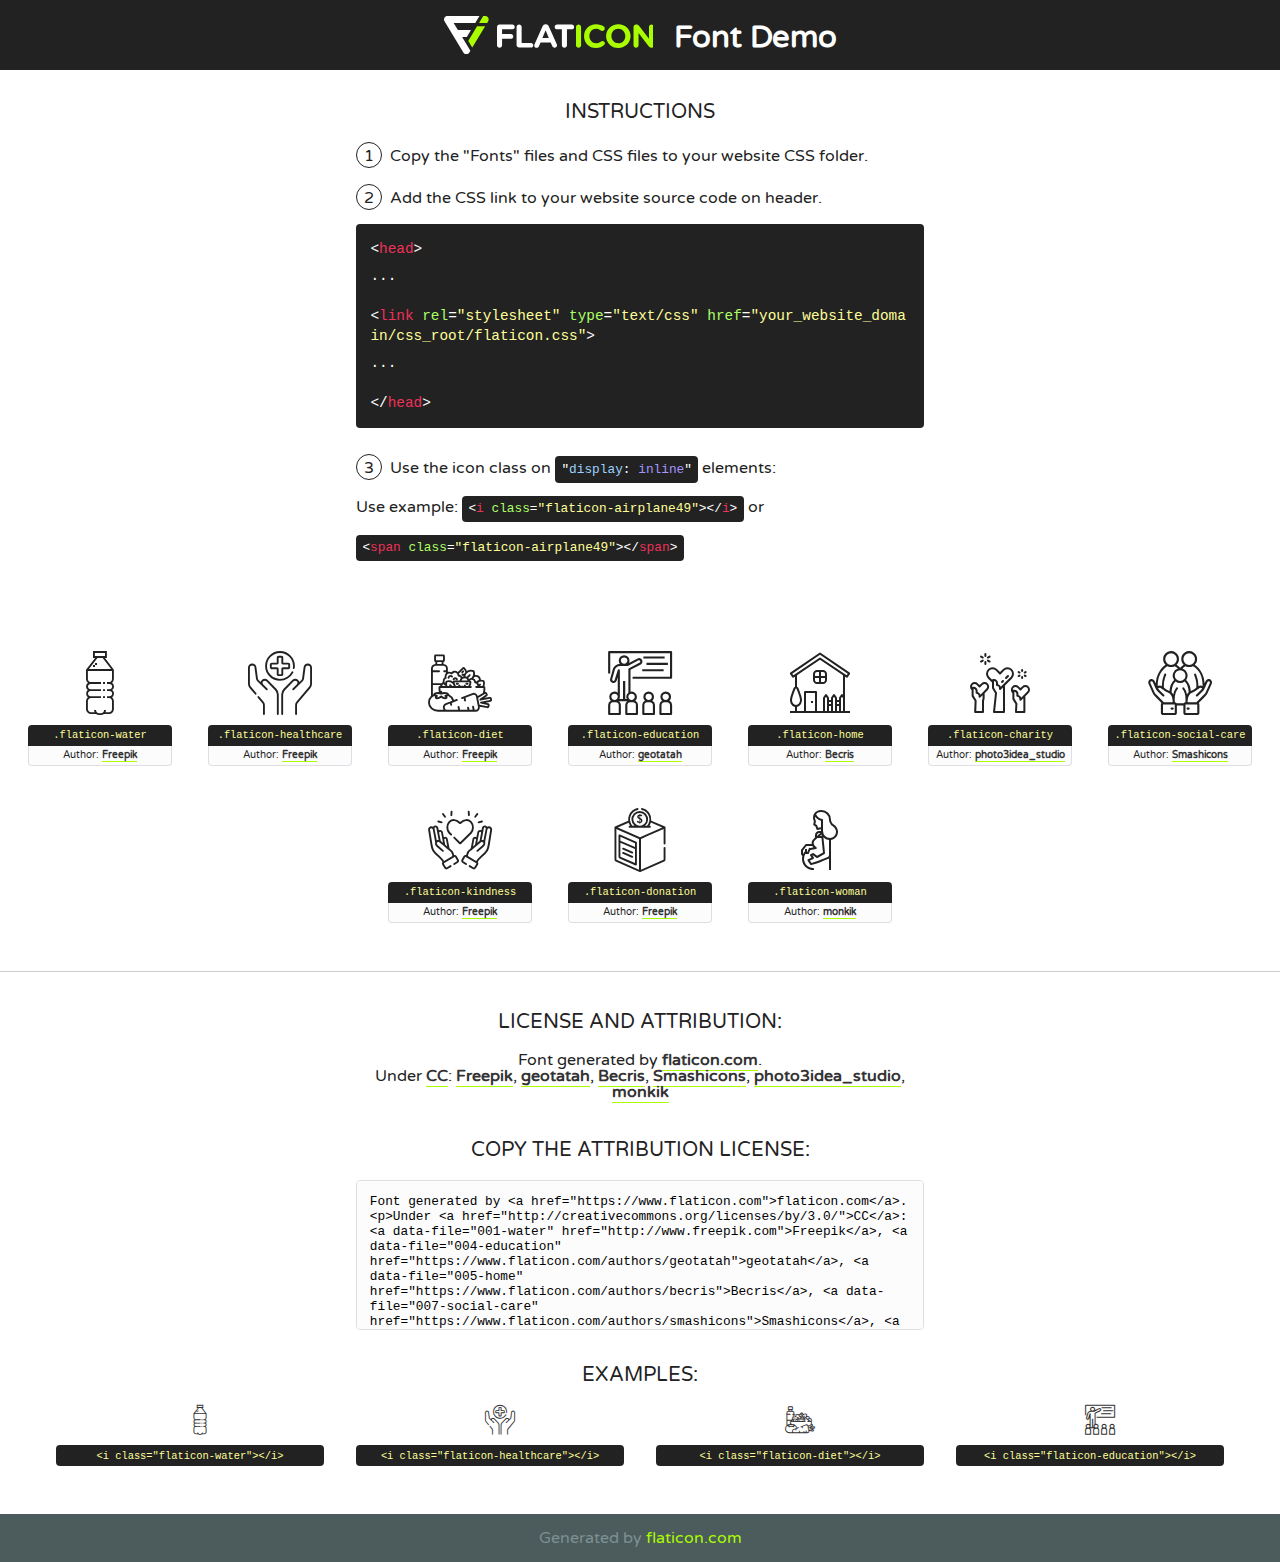
<file: lib/flaticon/font/flaticon.html>
<!DOCTYPE html>
<!--
  Flaticon icon font: Flaticon
  Creation date: 30/09/2020 10:47
-->
<html>
<!DOCTYPE html>
<html>

<head>
    <title>Flaticon WebFont</title>
    <link href="http://fonts.googleapis.com/css?family=Varela+Round" rel="stylesheet" type="text/css" />
    <link rel="stylesheet" type="text/css" href="flaticon.css">
    <meta charset="UTF-8">
    <style>
    html, body, div, span, applet, object, iframe,
    h1, h2, h3, h4, h5, h6, p, blockquote, pre,
    a, abbr, acronym, address, big, cite, code,
    del, dfn, em, img, ins, kbd, q, s, samp,
    small, strike, strong, sub, sup, tt, var,
    b, u, i, center,
    dl, dt, dd, ol, ul, li,
    fieldset, form, label, legend,
    table, caption, tbody, tfoot, thead, tr, th, td,
    article, aside, canvas, details, embed, 
    figure, figcaption, footer, header, hgroup, 
    menu, nav, output, ruby, section, summary,
    time, mark, audio, video {
        margin: 0;
        padding: 0;
        border: 0;
        font-size: 100%;
        font: inherit;
        vertical-align: baseline;
    }
    /* HTML5 display-role reset for older browsers */
    article, aside, details, figcaption, figure, 
    footer, header, hgroup, menu, nav, section {
        display: block;
    }
    body {
        line-height: 1;
    }
    ol, ul {
        list-style: none;
    }
    blockquote, q {
        quotes: none;
    }
    blockquote:before, blockquote:after,
    q:before, q:after {
        content: '';
        content: none;
    }
    table {
        border-collapse: collapse;
        border-spacing: 0;
    }
    body {
        font-family: 'Varela Round', Helvetica, Arial, sans-serif;
        font-size: 16px;
        color: #222;
    }
    a {
        color: #333;
        border-bottom: 1px solid #a9fd00;
        font-weight: bold;
        text-decoration: none;
    }
    * {
        -moz-box-sizing: border-box;
        -webkit-box-sizing: border-box;
        box-sizing: border-box;
        margin: 0;
        padding: 0;
    }
    [class^="flaticon-"]:before, [class*=" flaticon-"]:before, [class^="flaticon-"]:after, [class*=" flaticon-"]:after {
        font-family: Flaticon;
        font-size: 30px;
        font-style: normal;
        margin-left: 20px;
        color: #333;
    }
    .wrapper {
        max-width: 600px;
        margin: auto;
        padding: 0 1em;
    }
    .title {
        font-size: 1.25em;
        text-align: center;
        margin-bottom: 1em;
        text-transform: uppercase;
    }
    header {
        text-align: center;
        background-color: #222;
        color: #fff;
        padding: 1em;
    }
    header .logo {
        width: 210px;
        height: 38px;
        display: inline-block;
        vertical-align: middle;
        margin-right: 1em;
        border: none;
    }
    header strong {
        font-size: 1.95em;
        font-weight: bold;
        vertical-align: middle;
        margin-top: 5px;
        display: inline-block;
    }
    .demo {
        margin: 2em auto;
        line-height: 1.25em;
    }
    .demo ul li {
        margin-bottom: 1em;
    }
    .demo ul li .num {
        color: #222;
        border-radius: 20px;
        display: inline-block;
        width: 26px;
        padding: 3px;
        height: 26px;
        text-align: center;
        margin-right: 0.5em;
        border: 1px solid #222;
    }
    .demo ul li code {
        background-color: #222;
        border-radius: 4px;
        padding: 0.25em 0.5em;
        display: inline-block;
        color: #fff;
        font-family: Consolas,Monaco,Lucida Console,Liberation Mono,DejaVu Sans Mono,Bitstream Vera Sans Mono,Courier New, monospace;
        font-weight: lighter;
        margin-top: 1em;
        font-size: 0.8em;
        word-break: break-all;
    }
    .demo ul li code.big {
        padding: 1em;
        font-size: 0.9em;
    }
    .demo ul li code .red {
        color: #EF3159;
    }
    .demo ul li code .green {
        color: #ACFF65;
    }
    .demo ul li code .yellow {
        color: #FFFF99;
    }
    .demo ul li code .blue {
        color: #99D3FF;
    }
    .demo ul li code .purple {
        color: #A295FF;
    }
    .demo ul li code .dots {
        margin-top: 0.5em;
        display: block;
    }
    #glyphs {
        border-bottom: 1px solid #ccc;
        padding: 2em 0;
        text-align: center;
    }
    .glyph {
        display: inline-block;
        width: 9em;
        margin: 1em;
        text-align: center;
        vertical-align: top;
        background: #FFF;
    }
    .glyph .glyph-icon {
        padding: 10px;
        display: block;
        font-family:"Flaticon";
        font-size: 64px;
        line-height: 1;
    }
    .glyph .glyph-icon:before {
        font-size: 64px;
        color: #222;
        margin-left: 0;
    }
    .class-name {
        font-size: 0.65em;
        background-color: #222;
        color: #fff;
        border-radius: 4px 4px 0 0;
        padding: 0.5em;
        color: #FFFF99;
        font-family: Consolas,Monaco,Lucida Console,Liberation Mono,DejaVu Sans Mono,Bitstream Vera Sans Mono,Courier New, monospace;
    }
    .author-name {
        font-size: 0.6em;
        background-color: #fcfcfd;
        border: 1px solid #DEDEE4;
        border-top: 0;
        border-radius: 0 0 4px 4px;
        padding: 0.5em;
    }
    .class-name:last-child {
        font-size: 10px;
        color:#888;
    }
    .class-name:last-child a {
        font-size: 10px;
        color:#555;
    }
    .class-name:last-child a:hover {
        color:#a9fd00;
    }
    .glyph > input {
        display: block;
        width: 100px;
        margin: 5px auto;
        text-align: center;
        font-size: 12px;
        cursor: text;
    }
    .glyph > input.icon-input {
        font-family:"Flaticon";
        font-size: 16px;
        margin-bottom: 10px;
    }
    .attribution .title {
        margin-top: 2em;
    }
    .attribution textarea {
        background-color: #fcfcfd;
        padding: 1em;
        border: none;
        box-shadow: none;
        border: 1px solid #DEDEE4;
        border-radius: 4px;
        resize: none;
        width: 100%;
        height: 150px;
        font-size: 0.8em;
        font-family: Consolas,Monaco,Lucida Console,Liberation Mono,DejaVu Sans Mono,Bitstream Vera Sans Mono,Courier New, monospace;
        -webkit-appearance: none;
    }
    .iconsuse {
        margin: 2em auto;
        text-align: center;
        max-width: 1200px;
    }
    .iconsuse:after {
        content: '';
        display: table;
        clear: both;
    }
    .iconsuse .image {
        float: left;
        width: 25%;
        padding: 0 1em;
    }
    .iconsuse .image p {
        margin-bottom: 1em;
    }
    .iconsuse .image span {
        display: block;
        font-size: 0.65em;
        background-color: #222;
        color: #fff;
        border-radius: 4px;
        padding: 0.5em;
        color: #FFFF99;
        margin-top: 1em;
        font-family: Consolas,Monaco,Lucida Console,Liberation Mono,DejaVu Sans Mono,Bitstream Vera Sans Mono,Courier New, monospace;
    }
    #footer {
        text-align: center;
        background-color: #4C5B5C;
        color: #7c9192;
        padding: 1em;
    }
    #footer a {
        border: none;
        color: #a9fd00;
        font-weight: normal;
    }
    @media (max-width: 960px) {
        .iconsuse .image {
            width: 50%;
        }
    }
    @media (max-width: 560px) {
        .iconsuse .image {
            width: 100%;
        }
    }
    </style>
</head>

<body class="characters-off">

    <header>
        <a href="https://www.flaticon.com" target="_blank" class="logo">
            <svg version="1.1" xmlns="http://www.w3.org/2000/svg" xmlns:xlink="http://www.w3.org/1999/xlink" xmlns:a="http://ns.adobe.com/AdobeSVGViewerExtensions/3.0/" viewBox="0 0 560.875 102.036" enable-background="new 0 0 560.875 102.036" xml:space="preserve">
                <defs>
                </defs>
                <g>
                    <g class="letters">
                        <path fill="#ffffff" d="M141.596,29.675c0-3.777,2.985-6.767,6.764-6.767h34.438c3.426,0,6.15,2.728,6.15,6.15
                        c0,3.43-2.724,6.149-6.15,6.149h-27.674v13.091h23.719c3.429,0,6.151,2.724,6.151,6.15c0,3.43-2.723,6.149-6.151,6.149h-23.719
                        v17.574c0,3.773-2.986,6.761-6.764,6.761c-3.779,0-6.764-2.989-6.764-6.761V29.675z"></path>
                        <path fill="#ffffff" d="M193.844,29.149c0-3.781,2.985-6.767,6.764-6.767c3.776,0,6.763,2.985,6.763,6.767v42.957h25.039
                        c3.426,0,6.149,2.726,6.149,6.153c0,3.425-2.723,6.15-6.149,6.15h-31.802c-3.779,0-6.764-2.986-6.764-6.768V29.149z"></path>
                        <path fill="#ffffff" d="M241.891,75.71l21.438-48.407c1.492-3.341,4.215-5.357,7.906-5.357h0.792
                        c3.686,0,6.323,2.017,7.815,5.357l21.439,48.407c0.436,0.967,0.701,1.845,0.701,2.723c0,3.602-2.809,6.501-6.414,6.501
                        c-3.161,0-5.269-1.845-6.499-4.655l-4.132-9.661h-27.059l-4.301,10.102c-1.144,2.631-3.426,4.214-6.237,4.214
                        c-3.517,0-6.24-2.81-6.24-6.325C241.1,77.64,241.451,76.677,241.891,75.71z M279.932,58.666l-8.521-20.297l-8.526,20.297H279.932
                        z"></path>
                        <path fill="#ffffff" d="M314.864,35.387H301.86c-3.429,0-6.239-2.813-6.239-6.238c0-3.429,2.811-6.24,6.239-6.24h39.533
                        c3.426,0,6.237,2.811,6.237,6.24c0,3.425-2.811,6.238-6.237,6.238h-13.001v42.785c0,3.773-2.99,6.761-6.764,6.761
                        c-3.779,0-6.764-2.989-6.764-6.761V35.387z"></path>
                        <path fill="#A9FD00" d="M352.615,29.149c0-3.781,2.985-6.767,6.767-6.767c3.774,0,6.761,2.985,6.761,6.767v49.024
                        c0,3.773-2.987,6.761-6.761,6.761c-3.781,0-6.767-2.989-6.767-6.761V29.149z"></path>
                        <path fill="#A9FD00" d="M374.132,53.836v-0.179c0-17.481,13.178-31.801,32.065-31.801c9.22,0,15.459,2.458,20.557,6.238
                        c1.402,1.054,2.637,2.985,2.637,5.357c0,3.692-2.985,6.59-6.681,6.59c-1.845,0-3.071-0.702-4.044-1.319
                        c-3.776-2.813-7.729-4.393-12.562-4.393c-10.364,0-17.831,8.611-17.831,19.154v0.173c0,10.542,7.291,19.329,17.831,19.329
                        c5.715,0,9.492-1.756,13.359-4.834c1.049-0.874,2.458-1.491,4.039-1.491c3.429,0,6.325,2.813,6.325,6.236
                        c0,2.106-1.056,3.78-2.282,4.834c-5.539,4.834-12.036,7.733-21.878,7.733C387.572,85.464,374.132,71.493,374.132,53.836z"></path>
                        <path fill="#A9FD00" d="M433.009,53.836v-0.179c0-17.481,13.79-31.801,32.766-31.801c18.981,0,32.592,14.143,32.592,31.628v0.173
                        c0,17.483-13.785,31.807-32.769,31.807C446.625,85.464,433.009,71.32,433.009,53.836z M484.224,53.836v-0.179
                        c0-10.539-7.725-19.326-18.626-19.326c-10.893,0-18.449,8.611-18.449,19.154v0.173c0,10.542,7.73,19.329,18.626,19.329
                        C476.676,72.986,484.224,64.378,484.224,53.836z"></path>
                        <path fill="#A9FD00" d="M506.233,29.321c0-3.774,2.99-6.763,6.767-6.763h1.401c3.252,0,5.183,1.583,7.029,3.953l26.093,34.265
                        V29.059c0-3.692,2.99-6.677,6.681-6.677c3.683,0,6.671,2.985,6.671,6.677v48.934c0,3.78-2.987,6.765-6.764,6.765h-0.436
                        c-3.257,0-5.188-1.581-7.034-3.953l-27.056-35.492v32.944c0,3.687-2.985,6.676-6.678,6.676c-3.683,0-6.673-2.989-6.673-6.676
                        V29.321z"></path>
                    </g>
                    <g class="insignia">
                        <path fill="#ffffff" d="M48.372,56.137h12.517l11.156-18.537H37.186L25.688,18.539h57.825L94.668,0H9.271
                        C5.925,0,2.842,1.801,1.198,4.716c-1.644,2.907-1.593,6.482,0.134,9.343l50.38,83.501c1.678,2.781,4.689,4.476,7.938,4.476
                        c3.246,0,6.257-1.695,7.935-4.476l2.898-4.804L48.372,56.137z"></path>
                        <g class="i">
                            <path fill="#A9FD00" d="M93.575,18.539h0.031v0.004l21.652,0.004l2.705-4.488c1.727-2.861,1.778-6.436,0.133-9.343
                            C116.454,1.801,113.371,0,110.026,0h-5.294L93.575,18.539z"></path>
                            <polygon fill="#A9FD00" points="88.291,27.356 64.725,66.486 75.519,84.404 109.942,27.356"></polygon>
                        </g>
                    </g>
                </g>
            </svg>
        </a>
        <strong>Font Demo</strong>
    </header>


    <section class="demo wrapper">

        <p class="title">Instructions</p>

        <ul>
            <li>
                <span class="num">1</span>Copy the "Fonts" files and CSS files to your website CSS folder.
            </li>
            <li>
                <span class="num">2</span>Add the CSS link to your website source code on header.
                <code class="big">
                    &lt;<span class="red">head</span>&gt;
                    <br/><span class="dots">...</span>
                    <br/>&lt;<span class="red">link</span> <span class="green">rel</span>=<span class="yellow">"stylesheet"</span> <span class="green">type</span>=<span class="yellow">"text/css"</span> <span class="green">href</span>=<span class="yellow">"your_website_domain/css_root/flaticon.css"</span>&gt;
                    <br/><span class="dots">...</span>
                    <br/>&lt;/<span class="red">head</span>&gt;
                </code>
            </li>

            <li>
                <p>
                    <span class="num">3</span>Use the icon class on <code>"<span class="blue">display</span>:<span class="purple"> inline</span>"</code> elements:
                    <br />
                    Use example: <code>&lt;<span class="red">i</span> <span class="green">class</span>=<span class="yellow">&quot;flaticon-airplane49&quot;</span>&gt;&lt;/<span class="red">i</span>&gt;</code> or <code>&lt;<span class="red">span</span> <span class="green">class</span>=<span class="yellow">&quot;flaticon-airplane49&quot;</span>&gt;&lt;/<span class="red">span</span>&gt;</code>
            </li>
        </ul>

    </section>




   <section id="glyphs">          
    
      
        <div class="glyph"><div class="glyph-icon flaticon-water"></div>
            <div class="class-name">.flaticon-water</div>
            <div class="author-name">Author: <a data-file="001-water" href="http://www.freepik.com">Freepik</a> </div> 
        </div>        
        
        <div class="glyph"><div class="glyph-icon flaticon-healthcare"></div>
            <div class="class-name">.flaticon-healthcare</div>
            <div class="author-name">Author: <a data-file="002-healthcare" href="http://www.freepik.com">Freepik</a> </div> 
        </div>        
        
        <div class="glyph"><div class="glyph-icon flaticon-diet"></div>
            <div class="class-name">.flaticon-diet</div>
            <div class="author-name">Author: <a data-file="003-diet" href="http://www.freepik.com">Freepik</a> </div> 
        </div>        
        
        <div class="glyph"><div class="glyph-icon flaticon-education"></div>
            <div class="class-name">.flaticon-education</div>
            <div class="author-name">Author: <a data-file="004-education" href="https://www.flaticon.com/authors/geotatah">geotatah</a> </div> 
        </div>        
        
        <div class="glyph"><div class="glyph-icon flaticon-home"></div>
            <div class="class-name">.flaticon-home</div>
            <div class="author-name">Author: <a data-file="005-home" href="https://www.flaticon.com/authors/becris">Becris</a> </div> 
        </div>        
        
        <div class="glyph"><div class="glyph-icon flaticon-charity"></div>
            <div class="class-name">.flaticon-charity</div>
            <div class="author-name">Author: <a data-file="006-charity" href="https://www.flaticon.com/authors/photo3idea-studio">photo3idea_studio</a> </div> 
        </div>        
        
        <div class="glyph"><div class="glyph-icon flaticon-social-care"></div>
            <div class="class-name">.flaticon-social-care</div>
            <div class="author-name">Author: <a data-file="007-social-care" href="https://www.flaticon.com/authors/smashicons">Smashicons</a> </div> 
        </div>        
        
        <div class="glyph"><div class="glyph-icon flaticon-kindness"></div>
            <div class="class-name">.flaticon-kindness</div>
            <div class="author-name">Author: <a data-file="008-kindness" href="http://www.freepik.com">Freepik</a> </div> 
        </div>        
        
        <div class="glyph"><div class="glyph-icon flaticon-donation"></div>
            <div class="class-name">.flaticon-donation</div>
            <div class="author-name">Author: <a data-file="009-donation" href="http://www.freepik.com">Freepik</a> </div> 
        </div>        
        
        <div class="glyph"><div class="glyph-icon flaticon-woman"></div>
            <div class="class-name">.flaticon-woman</div>
            <div class="author-name">Author: <a data-file="010-woman" href="https://www.flaticon.com/authors/monkik">monkik</a> </div> 
        </div>        
        

    </section>



    <section class="attribution wrapper"   style="text-align:center;">

      <div class="title">License and attribution:</div><div class="attrDiv">Font generated by <a href="https://www.flaticon.com">flaticon.com</a>. <div><p>Under <a href="http://creativecommons.org/licenses/by/3.0/">CC</a>: <a data-file="001-water" href="http://www.freepik.com">Freepik</a>, <a data-file="004-education" href="https://www.flaticon.com/authors/geotatah">geotatah</a>, <a data-file="005-home" href="https://www.flaticon.com/authors/becris">Becris</a>, <a data-file="007-social-care" href="https://www.flaticon.com/authors/smashicons">Smashicons</a>, <a data-file="006-charity" href="https://www.flaticon.com/authors/photo3idea-studio">photo3idea_studio</a>, <a data-file="010-woman" href="https://www.flaticon.com/authors/monkik">monkik</a></p>  </div>
      </div>
      <div class="title">Copy the Attribution License:</div>

    <textarea onclick="this.focus();this.select();">Font generated by &lt;a href=&quot;https://www.flaticon.com&quot;&gt;flaticon.com&lt;/a&gt;. <p>Under <a href="http://creativecommons.org/licenses/by/3.0/">CC</a>: <a data-file="001-water" href="http://www.freepik.com">Freepik</a>, <a data-file="004-education" href="https://www.flaticon.com/authors/geotatah">geotatah</a>, <a data-file="005-home" href="https://www.flaticon.com/authors/becris">Becris</a>, <a data-file="007-social-care" href="https://www.flaticon.com/authors/smashicons">Smashicons</a>, <a data-file="006-charity" href="https://www.flaticon.com/authors/photo3idea-studio">photo3idea_studio</a>, <a data-file="010-woman" href="https://www.flaticon.com/authors/monkik">monkik</a></p>  
     </textarea>

    </section>

    <section class="iconsuse">

          <div class="title">Examples:</div>            
             
            <div class="image">
                <p>
                    <i class="glyph-icon flaticon-water"></i> 
                    <span>&lt;i class=&quot;flaticon-water&quot;&gt;&lt;/i&gt;</span>
                </p>
            </div>
            
            <div class="image">
                <p>
                    <i class="glyph-icon flaticon-healthcare"></i> 
                    <span>&lt;i class=&quot;flaticon-healthcare&quot;&gt;&lt;/i&gt;</span>
                </p>
            </div>
            
            <div class="image">
                <p>
                    <i class="glyph-icon flaticon-diet"></i> 
                    <span>&lt;i class=&quot;flaticon-diet&quot;&gt;&lt;/i&gt;</span>
                </p>
            </div>
            
            <div class="image">
                <p>
                    <i class="glyph-icon flaticon-education"></i> 
                    <span>&lt;i class=&quot;flaticon-education&quot;&gt;&lt;/i&gt;</span>
                </p>
            </div>
                       
        </div>
                            
    </section>

<div id="footer">
    <div>Generated by <a href="https://www.flaticon.com">flaticon.com</a>
    </div>
</div>



</body>
</html>
</file>
<file: lib/flaticon/font/flaticon.css>
/*
  	Flaticon icon font: Flaticon
  	Creation date: 30/09/2020 10:47
  	*/

@font-face {
  font-family: "Flaticon";
  src: url("./Flaticon.eot");
  src: url("./Flaticon.eot?#iefix") format("embedded-opentype"),
       url("./Flaticon.woff2") format("woff2"),
       url("./Flaticon.woff") format("woff"),
       url("./Flaticon.ttf") format("truetype"),
       url("./Flaticon.svg#Flaticon") format("svg");
  font-weight: normal;
  font-style: normal;
}

@media screen and (-webkit-min-device-pixel-ratio:0) {
  @font-face {
    font-family: "Flaticon";
    src: url("./Flaticon.svg#Flaticon") format("svg");
  }
}

[class^="flaticon-"]:before, [class*=" flaticon-"]:before,
[class^="flaticon-"]:after, [class*=" flaticon-"]:after {   
  font-family: Flaticon;
        font-size: 20px;
font-style: normal;
margin-left: 20px;
}

.flaticon-water:before { content: "\f100"; }
.flaticon-healthcare:before { content: "\f101"; }
.flaticon-diet:before { content: "\f102"; }
.flaticon-education:before { content: "\f103"; }
.flaticon-home:before { content: "\f104"; }
.flaticon-charity:before { content: "\f105"; }
.flaticon-social-care:before { content: "\f106"; }
.flaticon-kindness:before { content: "\f107"; }
.flaticon-donation:before { content: "\f108"; }
.flaticon-woman:before { content: "\f109"; }
</file>
<file: css/style.css>
/*******************************/
/********* General CSS *********/
/*******************************/
body {
    color: #777777;
    font-weight: 500;
    background: #ffffff;
    font-family: 'Quicksand', sans-serif;
}

h1,
h2, 
h3, 
h4,
h5, 
h6 {
    color: #4a4c70;
}

a {
    color: #4a4c70;
    transition: .3s;
}

a:hover,
a:active,
a:focus {
    color: #FDBE33;
    outline: none;
    text-decoration: none;
}

.btn.btn-custom {
    padding: 12px 20px;
    text-align: center; 
   font-size: 16px;
    font-weight: 500;
    color: #777777;
    border-radius: 0;
    border: 2px solid #FDBE33;
    box-shadow: inset 0 0 0 0 #FDBE33;
    transition: ease-out 0.3s;
    -webkit-transition: ease-out 0.3s;
    -moz-transition: ease-out 0.3s;
}

.btn.btn-custom:hover {
    color: #20212B;
    box-shadow: inset 0 0 0 30px #FDBE33;
}

.btn:focus,
.form-control:focus {
    box-shadow: none;
}

.container-fluid {
    max-width: 1366px;
}

[class^="flaticon-"]:before, [class*=" flaticon-"]:before,
[class^="flaticon-"]:after, [class*=" flaticon-"]:after {   
    font-size: inherit;
    margin-left: 0;
}


/**********************************/
/****** Loader & Back to Top ******/
/**********************************/
#loader {
    position: fixed;
    top: 0;
    right: 0;
    bottom: 0;
    left: 0;
    display: flex;
    align-items: center;
    justify-content: center;
    background: #ffffff;
    opacity: 0;
    visibility: hidden;
    -webkit-transition: opacity .3s ease-out, visibility 0s linear .3s;
    -o-transition: opacity .3s ease-out, visibility 0s linear .3s;
    transition: opacity .3s ease-out, visibility 0s linear .3s;
    z-index: 999;
}

#loader.show {
    -webkit-transition: opacity .6s ease-out, visibility 0s linear 0s;
    -o-transition: opacity .6s ease-out, visibility 0s linear 0s;
    transition: opacity .6s ease-out, visibility 0s linear 0s;
    visibility: visible;
    opacity: 1;
}

#loader .loader {
    position: relative;
    width: 45px;
    height: 45px;
    border: 5px solid #dddddd;
    border-top: 5px solid #FDBE33;
    border-radius: 50%;
    -webkit-animation: spin 2s linear infinite;
    animation: spin 2s linear infinite;
}

@-webkit-keyframes spin {
    0% { -webkit-transform: rotate(0deg); }
    100% { -webkit-transform: rotate(360deg); }
}

@keyframes spin {
    0% { transform: rotate(0deg); }
    100% { transform: rotate(360deg); }
}

.back-to-top {
    position: fixed;
    display: none;
    background: #FDBE33;
    width: 44px;
    height: 44px;
    text-align: center;
    line-height: 1;
    font-size: 22px;
    right: 15px;
    bottom: 15px;
    transition: background 0.5s;
    z-index: 9;
}

.back-to-top i {
    color: #4a4c70;
    padding-top: 10px;
}

.back-to-top:hover {
    background: #4a4c70;
}

.back-to-top:hover i {
    color: #FDBE33;
}


/**********************************/
/********** Top Bar CSS ***********/
/**********************************/
.top-bar {
    position: absolute;
    height: 45px;
    width: 100%;
    top: 0;
    left: 0;
    z-index: 3;
    border-bottom: 1px solid rgba(255, 255, 255, .3);
}

.top-bar .top-bar-left {
    display: flex;
    align-items: center;
    justify-content: flex-start;
}

.top-bar .top-bar-right {
    display: flex;
    align-items: center;
    justify-content: flex-end;
}

.top-bar .text {
    display: flex;
    align-items: center;
    justify-content: center;
    flex-direction: row;
    height: 45px;
    padding: 0 10px;
    text-align: center;
    border-left: 1px solid rgba(255, 255, 255, .3);
}

.top-bar .text:last-child {
    border-right: 1px solid rgba(255, 255, 255, .3);
}

.top-bar .text i {
    font-size: 16px;
    color: #FDBE33;
    margin-right: 5px;
}

.top-bar .text a {
    color: #ffffff;
    font-size: 16px;
    font-weight: 500;
    margin: 0;
}

.top-bar .text a:hover {
    color: #FDBE33;
}

.top-bar .social {
    display: flex;
    height: 45px;
    font-size: 0;
    justify-content: flex-end;
}

.top-bar .social a {
    display: flex;
    align-items: center;
    justify-content: center;
    width: 45px;
    height: 100%;
    font-size: 16px;
    color: #FDBE33;
    border-right: 1px solid rgba(255, 255, 255, .3);
}

.top-bar .social a:first-child {
    border-left: 1px solid rgba(255, 255, 255, .3);
}

.top-bar .social a:hover {
    color: #ffffff;
    background: #FDBE33;
}

@media (min-width: 992px) {
    .top-bar {
        padding: 0 60px;
    }
}


/**********************************/
/*********** Nav Bar CSS **********/
/**********************************/
.navbar {
    position: relative;
    transition: .5s;
    z-index: 999;
}

.navbar.nav-sticky {
    position: fixed;
    top: 0;
    width: 100%;
    box-shadow: 0 2px 5px rgba(0, 0, 0, .3);
    transition: .5s;
}

.navbar .navbar-brand {
    margin: 0;
    color: #ffffff;
    font-size: 20px;
    line-height: 0px;
    font-weight: 700;
    letter-spacing: 1px;
    text-transform: uppercase;
}

.navbar .navbar-brand img {
    max-width: 100%;
    max-height: 80px;
    margin-right: 3px;
}

.navbar-dark .navbar-nav .nav-link,
.navbar-dark .navbar-nav .nav-link:focus,
.navbar-dark .navbar-nav .nav-link:hover,
.navbar-dark .navbar-nav .nav-link.active {
    padding: 10px 15px 8px 15px;
    color: #ffffff;
}

.navbar-dark .navbar-nav .nav-link:hover,
.navbar-dark .navbar-nav .nav-link.active {
    color: #FDBE33;
    transition: none;
}

.navbar .dropdown-menu {
    margin-top: 0;
    border: 0;
    border-radius: 0;
    background: #f8f9fa;
}

.navbar .dropdown-menu a:hover{
    color: #FDBE33;
}

@media (min-width: 992px) {
    .navbar {
        position: absolute;
        width: 100%;
        top: 45px;
        padding: 20px 60px;
        background: transparent !important;
        border-bottom: 1px solid rgba(255, 255, 255, .3);
        z-index: 9;
    }
    
    .navbar.nav-sticky {
        padding: 10px 60px;
        background: #20212B !important;
        border-bottom: none;
    }
    
    .page .navbar {
        background: #20212B !important;
    }
    
    .navbar a.nav-link {
        padding: 8px 15px;
        font-size: 15px;
        letter-spacing: 1px;
    }

    .navbar .navbar-brand {
        font-size: 18px;
    }

    .navbar .navbar-brand img {
        max-height: 85px;
    }
}

@media (max-width: 991.98px) {   
    .navbar {
        padding: 15px;
        background: #20212B !important;
    }
    
    .navbar a.nav-link {
        padding: 5px;
    }
    
    .navbar .dropdown-menu {
        box-shadow: none;
    }

    .navbar .navbar-brand {
        font-size: 15px;
    }

    .navbar .navbar-brand img {
        max-height: 50px;
    }
}

@media (max-width: 280px) {
    .navbar {
        padding: 10px;
        background: #20212B !important;
    }
    
    .navbar a.nav-link {
        padding: 3px;
    }
    
    .navbar .dropdown-menu {
        box-shadow: none;
    }

    .navbar .navbar-brand {
        font-size: 10px;
    }

    .navbar .navbar-brand img {
        max-height: 20px;
    }
}

/*******************************/
/********** Hero CSS ***********/
/*******************************/
.carousel {
    position: relative;
    width: 100%;
    min-height: 300px;
    background: #ffffff;
    margin-bottom: 45px;
}

.carousel .container-fluid {
    padding: 0;
}

.carousel .carousel-item {
    position: relative;
    width: 100%;
    min-height: 300px;
    display: flex;
    align-items: center;
    justify-content: center;
    flex-direction: column;
}

.carousel .carousel-img {
    position: relative;
    width: 100%;
    height: 100%;
    min-height: 300px;
    text-align: right;
    overflow: hidden;
}

.carousel .carousel-img::after {
    position: absolute;
    content: "";
    top: 0;
    right: 0;
    bottom: 0;
    left: 0;
    background: rgba(0, 0, 0, .5);
    z-index: 1;
}

.carousel .carousel-img img {
    width: 100%;
    height: 100%;
    object-fit: cover;
}

.carousel .carousel-text {
    position: absolute;
    max-width: 700px;
    display: flex;
    align-items: center;
    justify-content: center;
    flex-direction: column;
    z-index: 2;
}

.carousel .carousel-text h1 {
    text-align: center;
    color: #ffffff;
    font-size: 60px;
    font-weight: 700;
    margin-bottom: 20px;
}

.carousel .carousel-text p {
    color: #ffffff;
    text-align: center;
    font-size: 20px;
    margin-bottom: 25px;
}

.carousel .carousel-btn .btn.btn-custom {
    color: #ffffff;
}

.carousel .carousel-btn .btn.btn-custom:hover {
    color: #20212B;
}

.carousel .carousel-btn .btn:first-child {
    margin-right: 15px;
}

.carousel .owl-nav {
    position: absolute;
    width: 100%;
    height: 60px;
    top: calc(50% - 30px);
    left: 0;
    display: flex;
    justify-content: space-between;
    z-index: 9;
}

.carousel .owl-nav .owl-prev,
.carousel .owl-nav .owl-next {
    width: 60px;
    height: 60px;
    display: flex;
    align-items: center;
    justify-content: center;
    color: #FDBE33;
    background: rgba(256, 256, 256, .2);
    font-size: 22px;
    transition: .3s;
}

.carousel .owl-nav .owl-prev:hover,
.carousel .owl-nav .owl-next:hover {
    color: #ffffff;
    background: #FDBE33;
}

.carousel .owl-nav .owl-prev {
    margin-right: 2px;
}

.carousel .animated {
    -webkit-animation-duration: 1s;
    animation-duration: 1s;
}

#videoModal .modal-dialog {
    position: relative;
    max-width: 800px;
    margin: 60px auto 0 auto;
}

#videoModal .modal-body {
    position: relative;
    padding: 0px;
}

#videoModal .close {
    position: absolute;
    width: 30px;
    height: 30px;
    right: 0px;
    top: -30px;
    z-index: 999;
    font-size: 30px;
    font-weight: normal;
    color: #ffffff;
    background: #000000;
    opacity: 1;
}

@media (max-width: 991.98px) {
    .carousel .carousel-text h1 {
        font-size: 35px;
    }
    
    .carousel .carousel-text p {
        font-size: 16px;
    }
    
    .carousel .carousel-text .btn {
        padding: 12px 30px;
        font-size: 15px;
        letter-spacing: 0;
    }
}

@media (max-width: 767.98px) {
    .carousel .carousel-text h1 {
        font-size: 30px;
    }
    
    .carousel .carousel-text .btn {
        padding: 10px 25px;
        font-size: 15px;
        letter-spacing: 0;
    }
}

@media (max-width: 575.98px) {
    .carousel .carousel-text h1 {
        font-size: 25px;
    }
    
    .carousel .carousel-text .btn {
        padding: 8px 20px;
        font-size: 14px;
        letter-spacing: 0;
    }
}


/*******************************/
/******* Page Header CSS *******/
/*******************************/
.page-header {
    position: relative;
    margin-bottom: 45px;
    padding: 210px 0 90px 0;
    text-align: center;
    background: linear-gradient(rgba(0, 0, 0, .5), rgba(0, 0, 0, .5)), url(../img/page-header.jpg);
    background-attachment: fixed;
    background-position: center;
    background-repeat: no-repeat;
    background-size: cover;
}

.page-header h2 {
    position: relative;
    color: #FDBE33;
    font-size: 60px;
    font-weight: 700;
    margin-bottom: 20px;
    padding-bottom: 5px;
}

.page-header h2::after {
    position: absolute;
    content: "";
    width: 100px;
    height: 2px;
    left: calc(50% - 50px);
    bottom: 0;
    background: #FDBE33;
}

.page-header a {
    position: relative;
    padding: 0 12px;
    font-size: 22px;
    color: #ffffff;
}

.page-header a:hover {
    color: #FDBE33;
}

.page-header a::after {
    position: absolute;
    content: "/";
    width: 8px;
    height: 8px;
    top: -2px;
    right: -7px;
    text-align: center;
    color: #ffffff;
}

.page-header a:last-child::after {
    display: none;
}

@media (max-width: 991.98px) {
    .page-header {
        padding: 60px 0;
    }
    
    .page-header h2 {
        font-size: 45px;
    }
    
    .page-header a {
        font-size: 20px;
    }
}

@media (max-width: 767.98px) {
    .page-header {
        padding: 45px 0;
    }
    
    .page-header h2 {
        font-size: 35px;
    }
    
    .page-header a {
        font-size: 18px;
    }
}


/*******************************/
/******* Section Header ********/
/*******************************/
.section-header {
    position: relative;
    width: 100%;
    max-width: 700px;
    margin: 0 auto 45px auto;
}

.section-header p {
    margin-bottom: 5px;
    position: relative;
    font-size: 22px;
    font-weight: 600;
    text-transform: capitalize;
    color: #FDBE33;
}

.section-header h2 {
    margin: 0;
    font-size: 45px;
    font-weight: 700;
}

@media (max-width: 991.98px) {
    .section-header h2 {
        font-size: 45px;
    }
}

@media (max-width: 767.98px) {
    .section-header h2 {
        font-size: 40px;
    }
}

@media (max-width: 575.98px) {
    .section-header h2 {
        font-size: 35px;
    }
}


/*******************************/
/********** About CSS **********/
/*******************************/
.about {
    position: relative;
    width: 100%;
    padding: 45px 0;
}

.about .section-header {
    margin-bottom: 30px;
    margin-left: 0;
}

.about .about-img {
    width: 100%;
    height: 100vh;
}

.about .about-tab {
    width: 100%;
}

.about .about-tab .nav.nav-pills .nav-link {
    padding: 8px;
    font-weight: 600;
    background: none;
    border-radius: 0;
    border-bottom: 1px solid rgba(0, 0, 0, .15);
    transition: none;
}

.about .about-tab .nav.nav-pills .nav-link:hover,
.about .about-tab .nav.nav-pills .nav-link.active {
    color: #FDBE33;
    padding-bottom: 7px;
    border-bottom: 3px solid #FDBE33;
}

.about .about-tab .tab-content {
    padding: 15px 0 0 0;
    background: transparent;
}

.about .about-tab .tab-content .container {
    padding: 0;
}

@media (max-width: 991.98px) {
    .about .section-header {
        margin-top: 30px;
    }
}


/*******************************/
/********* Service CSS *********/
/*******************************/
.service {
    position: relative;
    width: 100%;
    padding: 45px 0 15px 0;
}

.service .service-item {
    position: relative;
    width: 100%;
    display: flex;
    justify-content: space-between;
    margin-bottom: 45px;
    transition: .3s;
}

.service .service-icon {
    position: relative;
    width: 60px;
}

.service .service-icon i {
    position: relative;
    display: block;
    color: #FDBE33;
    font-size: 60px;
    line-height: 60px;
    margin-top: 5px;
}

.service .service-text {
    position: relative;
    margin-left: 20px;
    padding-left: 20px;
}

.service .service-text::before {
    position: absolute;
    content: "";
    width: 1px;
    height: calc(100% - 10px);
    top: 5px;
    left: 0;
    background: rgba(0, 0, 0, .1);
}

.service .service-text::after {
    position: absolute;
    content: "";
    width: 3px;
    height: 40px;
    top: calc(50% - 20px);
    left: -1px;
    background: #FDBE33;
}

.service .service-text h3 {
    margin-bottom: 10px;
    font-size: 22px;
    font-weight: 700;
    letter-spacing: 1px;
}

.service .service-text p {
    margin: 0;
}


/*******************************/
/********* Donate CSS **********/
/*******************************/
.donate {
    position: relative;
    width: 100%;
    margin: 45px 0;
    background: rgba(0, 0, 0, .5);
}

.donate .donate-content {
    padding: 45px 0 15px 0;
}

.container .donate {
    margin: 90px 0;
}

.container .donate .donate-content {
    padding: 45px 30px 15px 30px;
}

.donate .donate-content .section-header {
    margin-bottom: 30px;
}

.donate .donate-content .section-header h2 {
    color: #ffffff;
}

.donate .donate-text p {
    color: #ffffff;
    font-size: 18px;
}

.donate .donate-form {
    padding: 90px 30px;
    background: #FDBE33;
}

.donate .donate-form .control-group {
    margin-bottom: 15px;
}

.donate .donate-form .form-control {
    height: 60px;
    color: #ffffff;
    padding: 0 15px;
    border-radius: 0;
    border: 1px solid #ffffff;
    background: transparent;
}

.donate .donate-form .form-control::placeholder {
    color: #ffffff;
    opacity: 1;
}

.donate .donate-form .form-control:-ms-input-placeholder,
.donate .donate-form .form-control::-ms-input-placeholder {
    color: #ffffff;
}

.donate .donate-form .btn-group {
    display: flex;
    justify-content: space-between;
    margin-bottom: 15px;
}

.donate .donate-form .btn.btn-custom {
    padding: 15px 0;
    width: 100%;
    height: 60px;
    color: #ffffff;
    border: 1px solid #ffffff;
    box-shadow: inset 0 0 0 0 #ffffff;
}

.donate .donate-form .btn.btn-custom:hover,
.donate .donate-form .btn.btn-custom.active {
    color: #FDBE33;
    border: 1px solid #ffffff;
    box-shadow: inset 0 0 0 30px #ffffff;
}



/*******************************/
/********** Causes CSS *********/
/*******************************/
.causes {
    position: relative;
    width: 100%;
    padding: 45px 0;
}

.causes .causes-carousel {
    width: calc(100% + 30px);
    margin-left: -15px;
    margin-right: -15px;
}

.causes .causes-item {
    margin: 0 15px;
    overflow: hidden;
    background: #f3f6ff;
}

.causes .causes-img {
    overflow: hidden;
}

.causes .causes-img img {
    width: 100%;
    transition: .3s;
}

.causes .causes-item:hover img {
    transform: scale(1.1);
}


.causes .causes-progress {
    width: 100%;
    margin-top: 32px;
    padding: 30px 30px 20px 30px;
}

.causes .progress {
    height: 10px;
    border-radius: 0;
    background: #dddddd;
    overflow: visible;
}

.causes .progress .progress-bar {
    position: relative;
    width: 0px;
    background: #FDBE33;
    overflow: visible;
    transition: 2s;
}

.causes .progress-bar span {
    position: absolute;
    top: -32px;
    right: 0;
    height: 23px;
    display: inline-block;
    padding: 2px 6px;
    background: #FDBE33;
    color: #20212B;
}

.causes .progress-bar span::after {
    position: absolute;
    content: "";
    width: 0;
    height: 0;
    top: 23px;
    left: calc(50% - 6px);
    border: 6px solid;
    border-color: #FDBE33 transparent transparent transparent;
}

.causes .progress-text {
    margin-top: 5px;
    display: flex;
    justify-content: space-between;
}

.causes .progress-text p {
    margin: 0;
}

.causes .causes-text {
    padding: 0 30px;
}

.causes .causes-text h3 {
    font-size: 22px;
    font-weight: 700;
}

.causes .causes-text p {
    margin: 0;
}

.causes .causes-btn {
    margin-top: 25px;
    display: flex;
    justify-content: space-between;
}

.causes .causes-btn .btn {
    padding: 10px 0;
    width: 50%;
}

.causes .causes-btn .btn:last-child {
    color: #20212B;
    background: #FDBE33;
}

.causes .causes-btn .btn:last-child:hover {
    color: #ffffff;
}



/*******************************/
/********** Facts CSS **********/
/*******************************/
.facts {
    position: relative;
    width: 100%;
    min-height: 400px;
    margin: 45px 0;
    display: flex;
    align-items: center;
    background: rgba(0, 0, 0, .5);
}

.facts .facts-item {
    display: flex;
    flex-direction: row;
    margin: 25px 0;
}

.facts .facts-item i {
    margin-top: 10px;
    font-size: 60px;
    line-height: 60px;
    color: #FDBE33;
}

.facts .facts-text {
    padding-left: 20px;
}

.facts .facts-text h3 {
    position: relative;
    display: inline-block;
    color: #ffffff;
    font-size: 45px;
    font-weight: 700;
}

.facts .facts-text h3::after {
    position: absolute;
    top: 0px;
    color: #ffffff;
    font-size: 25px;
    font-family: "Font Awesome 5 Free";
    font-weight: 900;
}

.facts .facts-text h3.facts-plus::after {
    content: "\f067";
    right: -25px;
}

.facts .facts-text h3.facts-dollar::after {
    content: "\f156";
    right: -18px;
}

.facts .facts-text p {
    color: #ffffff;
    font-size: 22px;
    font-weight: 600;
    margin: 0;
}


/*******************************/
/*********** Team CSS **********/
/*******************************/
.team {
    position: relative;
    width: 100%;
    padding: 45px 0 15px 0;
}

.team .team-item {
    position: relative;
    margin-bottom: 35px;
}

.team .team-img {
    position: relative;
    overflow: hidden;
}

.team .team-img img {
    width: 100%;
    transform: scale(1.1);
    margin-bottom: -15px;
    transition: .3s;
}

.team .team-item:hover img {
    margin: -15px 0 0 0;
}

.team .team-text {
    position: absolute;
    width: calc(100% - 40px);
    height: 96px;
    bottom: 0;
    left: 20px;
    padding: 22px 0;
    text-align: center;
    background: #ffffff;
    transition: .3s;
    overflow: hidden;
}

.team .team-text h2 {
    font-size: 18px;
    font-weight: 700;
    margin-bottom: 10px;
}

.team .team-text p {
    margin-bottom: 20px;
}

.team .team-social {
    position: relative;
    font-size: 0;
}

.team .team-social a {
    display: inline-block;
    width: 35px;
    height: 35px;
    margin: 0 3px;
    padding: 5px 0;
    text-align: center;
    font-size: 14px;
    color: #4a4c70;
    border: 2px solid #FDBE33;
    transition: .3s;
}

.team .team-social a:hover {
    color: #20212B;
    background: #FDBE33;
}

.team .team-item:hover .team-text {
    height: 160px;
}


/*******************************/
/******* Testimonial CSS *******/
/*******************************/
.testimonial {
    position: relative;
    width: 100%;
    padding: 45px 0;
}

.testimonial .testimonials-carousel {
    position: relative;
    width: calc(100% + 30px);
    margin: 0 -15px;
}

.testimonial .testimonial-item {
    position: relative;
    width: 100%;
    padding: 0 15px;
    display: flex;
    flex-direction: column;
    overflow: hidden;
}

.testimonial .testimonial-profile {
    display: flex;
    align-items: center;
    margin-bottom: 15px;
    border-bottom: 1px solid rgba(0, 0, 0, .1);
}

.testimonial .testimonial-profile img {
    width: 80px;
    margin-bottom: -1px;
}

.testimonial .testimonial-name {
    padding-left: 15px;
    width: calc(100% - 95px);
}

.testimonial .testimonial-name h3 {
    font-size: 20px;
    font-weight: 600;
    margin-bottom: 5px;
}

.testimonial .testimonial-name p {
    margin: 0;
    font-style: italic;
}

.testimonial .testimonial-text p {
    margin: 0;
}

.testimonial .owl-dots {
    margin-top: 15px;
    text-align: center;
}

.testimonial .owl-dot {
    display: inline-block;
    margin: 0 5px;
    width: 12px;
    height: 12px;
    border-radius: 0;
    background: #FDBE33;
}

.testimonial .owl-dot.active {
    background: #20212B;
}


/*******************************/
/******** Volunteer CSS ********/
/*******************************/
.volunteer {
    position: relative;
    width: 100%;
    margin: 45px 0;
    background: rgba(0, 0, 0, .5);
}

.volunteer .volunteer-content {
    padding: 30px 0 45px 0;
}

.container .volunteer {
    margin: 90px 0;
}

.container .volunteer .volunteer-content {
    padding: 45px 30px 15px 30px;
}

.volunteer .volunteer-content .section-header {
    margin-bottom: 30px;
}

.volunteer .volunteer-content .section-header h2 {
    color: #ffffff;
}

.volunteer .volunteer-text p {
    color: #ffffff;
    font-size: 18px;
}

.volunteer .volunteer-form {
    padding: 90px 30px;
    background: #FDBE33;
}

.volunteer .volunteer-form .control-group {
    margin-bottom: 15px;
}

.volunteer .volunteer-form .form-control {
    height: 60px;
    color: #ffffff;
    padding: 0 15px;
    border-radius: 0;
    border: 1px solid #ffffff;
    background: transparent;
}

.volunteer .volunteer-form textarea.form-control {
    height: 120px;
    padding: 15px;
}

.volunteer .volunteer-form .form-control::placeholder {
    color: #ffffff;
    opacity: 1;
}

.volunteer .volunteer-form .form-control:-ms-input-placeholder,
.volunteer .volunteer-form .form-control::-ms-input-placeholder {
    color: #ffffff;
}

.volunteer .volunteer-form .btn.btn-custom {
    padding: 15px 0;
    width: 100%;
    height: 60px;
    color: #ffffff;
    border: 1px solid #ffffff;
    box-shadow: inset 0 0 0 0 #ffffff;
}

.volunteer .volunteer-form .btn.btn-custom:hover {
    color: #FDBE33;
    border: 1px solid #ffffff;
    box-shadow: inset 0 0 0 30px #ffffff;
}


/*******************************/
/********** Event CSS **********/
/*******************************/
.event {
    position: relative;
    width: 100%;
    padding: 45px 0 15px 0;
}

.event .event-item {
    margin-bottom: 30px;
    background: #f3f6ff;
}

.event .event-item img {
    width: 100%;
}

.event .event-content {
    padding: 30px;
    display: flex;
}

.event .event-meta {
    margin-bottom: 15px;
    display: flex;
    flex-direction: column;
}

.event .event-meta p {
    position: relative;
    margin-bottom: 8px;
    padding-bottom: 8px;
    white-space: nowrap;
    border-bottom: 1px solid rgba(0, 0, 0, .15);
}

.event .event-meta p:last-child {
    border-bottom: none;
}

.event .event-meta i {
    color: #4a4c70;
    width: 25px;
}

.event .event-text {
    position: relative;
    margin-left: 20px;
    padding-left: 20px;
}

.event .event-text::before {
    position: absolute;
    content: "";
    width: 1px;
    height: calc(100% - 5px);
    top: 6px;
    left: 0;
    background: rgba(0, 0, 0, .15);
}

.event .event-text::after {
    position: absolute;
    content: "";
    width: 3px;
    height: 40px;
    top: calc(50% - 20px);
    left: -1px;
    background: #FDBE33;
}

.event .event-text h3 {
    font-size: 25px;
    font-weight: 700;
    margin-bottom: 10px;
}

.event .event-text p {
    margin: 0;
}

.event .btn.btn-custom {
    margin-top: 20px;
    padding: 8px 30px;
}

@media (max-width: 575.98px) {
    .event .event-content {
        flex-direction: column;
    }
    
    .event .event-meta {
        flex-direction: row;
    }
    
    .event .event-meta p {
        font-size: 14px;
        padding-right: 7px;
    }
    
    .event .event-meta p:last-child {
        border-bottom: 1px solid rgba(0, 0, 0, .15);
    }
    
    .event .event-meta i {
        width: 18px;
    }
    
    .event .event-text {
        margin: 0;
        padding: 0;
    }
    
    .event .event-text::before,
    .event .event-text::after {
        display: none;
    }
}



/*******************************/
/*********** Blog CSS **********/
/*******************************/
.blog {
    position: relative;
    width: 100%;
    padding: 45px 0 15px 0;
}

.blog .blog-item {
    margin-bottom: 30px;
    padding-bottom: 30px;
    background: #f3f6ff;
}

.blog .blog-img {
    width: 100%;
}

.blog .blog-img img {
    width: 100%;
}

.blog .blog-text {
    padding: 30px 30px 15px 30px;
}

.blog .blog-text h3 {
    font-size: 22px;
    font-weight: 700;
}

.blog .blog-text h3 a {
    color: #4a4c70;
}

.blog .blog-text h3 a:hover {
    color: #FDBE33;
}

.blog .blog-text p {
    margin: 0;
}

.blog .blog-meta {
    margin: 0 30px;
    padding-top: 15px;
    display: flex;
    border-top: 1px solid rgba(0, 0, 0, .15);
}

.blog .blog-meta p {
    margin: 0;
    color: #777777;
    padding: 0 30px;
    border-right: 1px solid rgba(0, 0, 0, .15);
}

.blog .blog-meta p:first-child {
    padding-left: 0;
}

.blog .blog-meta p:last-child {
    padding-right: 0;
    border: none;
}

.blog .blog-meta i {
    color: #4a4c70;
    margin-right: 8px
}

.blog .pagination {
    margin-bottom: 15px;
}

.blog .pagination .page-link {
    color: #4a4c70;
    border-radius: 0;
    border-color: #4a4c70;
}

.blog .pagination .page-link:hover,
.blog .pagination .page-item.active .page-link {
    color: #FDBE33;
    background: #4a4c70;
}

.blog .pagination .disabled .page-link {
    color: #999999;
}


/*******************************/
/********* Contact CSS *********/
/*******************************/
.contact {
    position: relative;
    width: 100%;
    padding: 45px 0;
}

.contact .contact-img {
    position: relative;
    width: 100%;
}

.contact .contact-img img {
    width: 100%;
    height: 440px;
    object-fit: cover;
}

.contact .contact-form {
    position: relative;
    width: 100%;
    max-width: 700px;
    margin: 0 auto;
    margin-top: -220px;
    padding: 30px;
    background: #f3f6ff;
}

@media (max-width: 991.98px) {
    .contact .contact-form {
        max-width: 600px;
    }
}

@media (max-width: 767.98px) {
    .contact .contact-form {
        max-width: 400px;
    }
}

@media (max-width: 575.98px) {
    .contact .contact-form {
        max-width: 300px;
    }
}

.contact .contact-form input {
    padding: 15px;
    background: none;
    border-radius: 0;
    border: 1px solid rgba(0, 0, 0, .1);
}

.contact .contact-form textarea {
    height: 150px;
    padding: 8px 15px;
    background: none;
    border-radius: 0;
    border: 1px solid rgba(0, 0, 0, .1);
}

.contact .contact-form .btn.btn-custom {
    width: 100%;
}

.contact .help-block ul {
    margin: 0;
    padding: 0;
    list-style-type: none;
}


/*******************************/
/******* Single Post CSS *******/
/*******************************/
.single {
    position: relative;
    padding: 45px 0;
}

.single .single-content {
    position: relative;
    margin-bottom: 30px;
    overflow: hidden;
}

.single .single-content img {
    margin-bottom: 20px;
    width: 100%;
}

.single .single-tags {
    margin: -5px -5px 41px -5px;
    font-size: 0;
}

.single .single-tags a {
    margin: 5px;
    display: inline-block;
    padding: 7px 15px;
    font-size: 14px;
    font-weight: 500;
    color: #4a4c70;
    border: 1px solid #4a4c70;
}

.single .single-tags a:hover {
    color: #ffffff;
    background: #FDBE33;
    border-color: #FDBE33;
}

.single .single-bio {
    margin-bottom: 45px;
    padding: 30px;
    background: #f3f6ff;
    display: flex;
}

.single .single-bio-img {
    width: 100%;
    max-width: 100px;
}

.single .single-bio-img img {
    width: 100%;
    border: 15px solid #ffffff;
}

.single .single-bio-text {
    padding-left: 30px;
}

.single .single-bio-text h3 {
    font-size: 20px;
    font-weight: 700;
}

.single .single-bio-text p {
    margin: 0;
}

.single .single-related {
    margin-bottom: 45px;
}

.single .single-related h2 {
    font-size: 30px;
    font-weight: 700;
    margin-bottom: 25px;
}

.single .related-slider {
    position: relative;
    margin: 0 -15px;
    width: calc(100% + 30px);
}

.single .related-slider .post-item {
    margin: 0 15px;
}

.single .post-item {
    display: flex;
    align-items: center;
    margin-bottom: 15px;
}

.single .post-item .post-img {
    width: 100%;
    max-width: 80px;
}

.single .post-item .post-img img {
    width: 100%;
}

.single .post-item .post-text {
    padding-left: 15px;
}

.single .post-item .post-text a {
    font-size: 16px;
    font-weight: 600;
}

.single .post-item .post-text a:hover {
    color: #FDBE33;
}

.single .post-item .post-meta {
    display: flex;
    margin-top: 8px;
}

.single .post-item .post-meta p {
    display: inline-block;
    margin: 0;
    padding: 0 3px;
    font-size: 14px;
    font-weight: 500;
    font-style: italic;
}

.single .post-item .post-meta p a {
    margin-left: 5px;
    color: #999999;
    font-size: 14px;
    font-weight: 500;
    font-style: normal;
}

.single .related-slider .owl-nav {
    position: absolute;
    width: 90px;
    top: -55px;
    right: 15px;
    display: flex;
}

.single .related-slider .owl-nav .owl-prev,
.single .related-slider .owl-nav .owl-next {
    margin-left: 15px;
    width: 30px;
    height: 30px;
    display: flex;
    align-items: center;
    justify-content: center;
    color: #4a4c70;
    background: #FDBE33;
    font-size: 16px;
    transition: .3s;
}

.single .related-slider .owl-nav .owl-prev:hover,
.single .related-slider .owl-nav .owl-next:hover {
    color: #FDBE33;
    background: #4a4c70;
}

.single .single-comment {
    position: relative;
    margin-bottom: 45px;
}

.single .single-comment h2 {
    font-size: 30px;
    font-weight: 700;
    margin-bottom: 25px;
}

.single .comment-list {
    list-style: none;
    padding: 0;
}

.single .comment-child {
    list-style: none;
}

.single .comment-body {
    display: flex;
    margin-bottom: 30px;
}

.single .comment-img {
    width: 60px;
}

.single .comment-img img {
    width: 100%;
    border-radius: 0;
}

.single .comment-text {
    padding-left: 15px;
    width: calc(100% - 60px);
}

.single .comment-text h3 {
    font-size: 20px;
    font-weight: 600;
    margin-bottom: 3px;
}

.single .comment-text span {
    display: block;
    font-size: 14px;
    font-weight: 500;
    margin-bottom: 5px;
}

.single .comment-text .btn {
    padding: 3px 10px;
    font-size: 14px;
    font-weight: 500;
    color: #4a4c70;
    background: #dddddd;
    border-radius: 0;
}

.single .comment-text .btn:hover {
    background: #FDBE33;
}

.single .comment-form {
    position: relative;
}

.single .comment-form h2 {
    font-size: 30px;
    font-weight: 700;
    margin-bottom: 25px;
}

.single .comment-form form {
    padding: 30px;
    background: #f3f6ff;
}

.single .comment-form form .form-group:last-child {
    margin: 0;
}

.single .comment-form input,
.single .comment-form textarea {
    border-radius: 0;
}

.single .comment-form input:focus,
.single .comment-form textarea:focus {
    border-color: #FDBE33;
}


/**********************************/
/*********** Sidebar CSS **********/
/**********************************/
.sidebar {
    position: relative;
    width: 100%;
}

@media(max-width: 991.98px) {
    .sidebar {
        margin-top: 45px;
    }
}

.sidebar .sidebar-widget {
    position: relative;
    margin-bottom: 45px;
}

.sidebar .sidebar-widget .widget-title {
    position: relative;
    margin-bottom: 30px;
    padding-bottom: 5px;
    font-size: 25px;
    font-weight: 700;
}

.sidebar .sidebar-widget .widget-title::after {
    position: absolute;
    content: "";
    width: 60px;
    height: 2px;
    bottom: 0;
    left: 0;
    background: #FDBE33;
}

.sidebar .sidebar-widget .search-widget {
    position: relative;
}

.sidebar .search-widget input {
    height: 50px;
    border: 1px solid #dddddd;
    border-radius: 0;
}

.sidebar .search-widget input:focus {
    box-shadow: none;
    border-color: #FDBE33;
}

.sidebar .search-widget .btn {
    position: absolute;
    top: 6px;
    right: 15px;
    height: 40px;
    padding: 0;
    font-size: 25px;
    color: #FDBE33;
    background: none;
    border-radius: 0;
    border: none;
    transition: .3s;
}

.sidebar .search-widget .btn:hover {
    color: #4a4c70;
}

.sidebar .sidebar-widget .recent-post {
    position: relative;
}

.sidebar .sidebar-widget .tab-post {
    position: relative;
}

.sidebar .tab-post .nav.nav-pills .nav-link {
    color: #4a4c70;
    background: #FDBE33;
    border-radius: 0;
}

.sidebar .tab-post .nav.nav-pills .nav-link:hover,
.sidebar .tab-post .nav.nav-pills .nav-link.active {
    color: #FDBE33;
    background: #4a4c70;
}

.sidebar .tab-post .tab-content {
    padding: 15px 0 0 0;
    background: transparent;
}

.sidebar .tab-post .tab-content .container {
    padding: 0;
}

.sidebar .sidebar-widget .category-widget {
    position: relative;
}

.sidebar .category-widget ul {
    margin: 0;
    padding: 0;
    list-style: none;
}

.sidebar .category-widget ul li {
    margin: 0 0 12px 22px; 
}

.sidebar .category-widget ul li:last-child {
    margin-bottom: 0; 
}

.sidebar .category-widget ul li a {
    display: inline-block;
    line-height: 23px;
}

.sidebar .category-widget ul li::before {
    position: absolute;
    content: '\f105';
    font-family: 'Font Awesome 5 Free';
    font-weight: 900;
    color: #FDBE33;
    left: 1px;
}

.sidebar .category-widget ul li span {
    display: inline-block;
    float: right;
}

.sidebar .sidebar-widget .tag-widget {
    position: relative;
    margin: -5px -5px;
}

.single .tag-widget a {
    margin: 5px;
    display: inline-block;
    padding: 7px 15px;
    font-size: 14px;
    font-weight: 500;
    color: #4a4c70;
    border: 1px solid #4a4c70;
    border-radius: 0;
}

.single .tag-widget a:hover {
    color: #ffffff;
    background: #FDBE33;
    border-color: #FDBE33;
}

.sidebar .image-widget {
    display: block;
    width: 100%;
    overflow: hidden;
}

.sidebar .image-widget img {
    max-width: 100%;
    transition: .3s;
}

.sidebar .image-widget img:hover {
    transform: scale(1.1);
}


/*******************************/
/********* Footer CSS **********/
/*******************************/
.footer {
    position: relative;
    margin-top: 45px;
    padding-top: 90px;
    background: #20212B;
}

.footer .footer-contact,
.footer .footer-link,
.footer .footer-newsletter {
    position: relative;
    margin-bottom: 45px;
    color: #ffffff;
}

.footer .footer-contact h2,
.footer .footer-link h2,
.footer .footer-newsletter h2 {
    margin-bottom: 30px;
    font-size: 22px;
    font-weight: 700;
    color: #FDBE33;
}

.footer .footer-link a {
    display: block;
    margin-bottom: 10px;
    color: #ffffff;
    transition: .3s;
}

.footer .footer-link a::before {
    position: relative;
    content: "\f105";
    font-family: "Font Awesome 5 Free";
    font-weight: 900;
    margin-right: 10px;
}

.footer .footer-link a:hover {
    color: #FDBE33;
    letter-spacing: 1px;
}

.footer .footer-contact p i {
    width: 25px;
}

.footer .footer-contact  a {
    width: 25px;
    text-decoration: none;
    color: #fff;
    margin-left: 10px;
    font-family: 'Quicksand', sans-serif;
}

.footer .footer-contact  a:hover {
    color: #FDBE33;
}

.footer .footer-social {
    position: relative;
    margin-top: 20px;
}

.footer .footer-social a {
    width: 40px;
    height: 40px;
    padding: 6px 0;
}

.footer .footer-social a {
    margin-top: 5px;
}

.footer .footer-newsletter form {
    position: relative;
    width: 100%;
}

.footer .footer-newsletter input {
    margin-bottom: 15px;
    height: 60px;
    border: none;
    border-radius: 0;
}

.footer .footer-newsletter label {
    margin-top: 5px;
    color: #777777;
    font-size: 14px;
    letter-spacing: 1px;
}

.footer .footer-newsletter .btn.btn-custom {
    width: 100%;
    padding: 15px 0;
}

.footer .copyright {
    padding: 0 30px;
}

.footer .copyright .row {
    padding-top: 25px;
    padding-bottom: 25px;
    border-top: 1px solid rgba(256, 256, 256, .1);
}

.footer .copyright p {
    margin: 0;
    color: #999999;
}

.footer .copyright .col-md-6:last-child p {
    text-align: right;
}

.footer .copyright p a {
    color: #ffffff;
}

.footer .copyright p a:hover {
    color: #FDBE33;
}

@media (max-width: 767.98px) {
    .footer .copyright p,
    .footer .copyright .col-md-6:last-child p {
        margin: 5px 0;
        text-align: center;
    }
}
</file>
